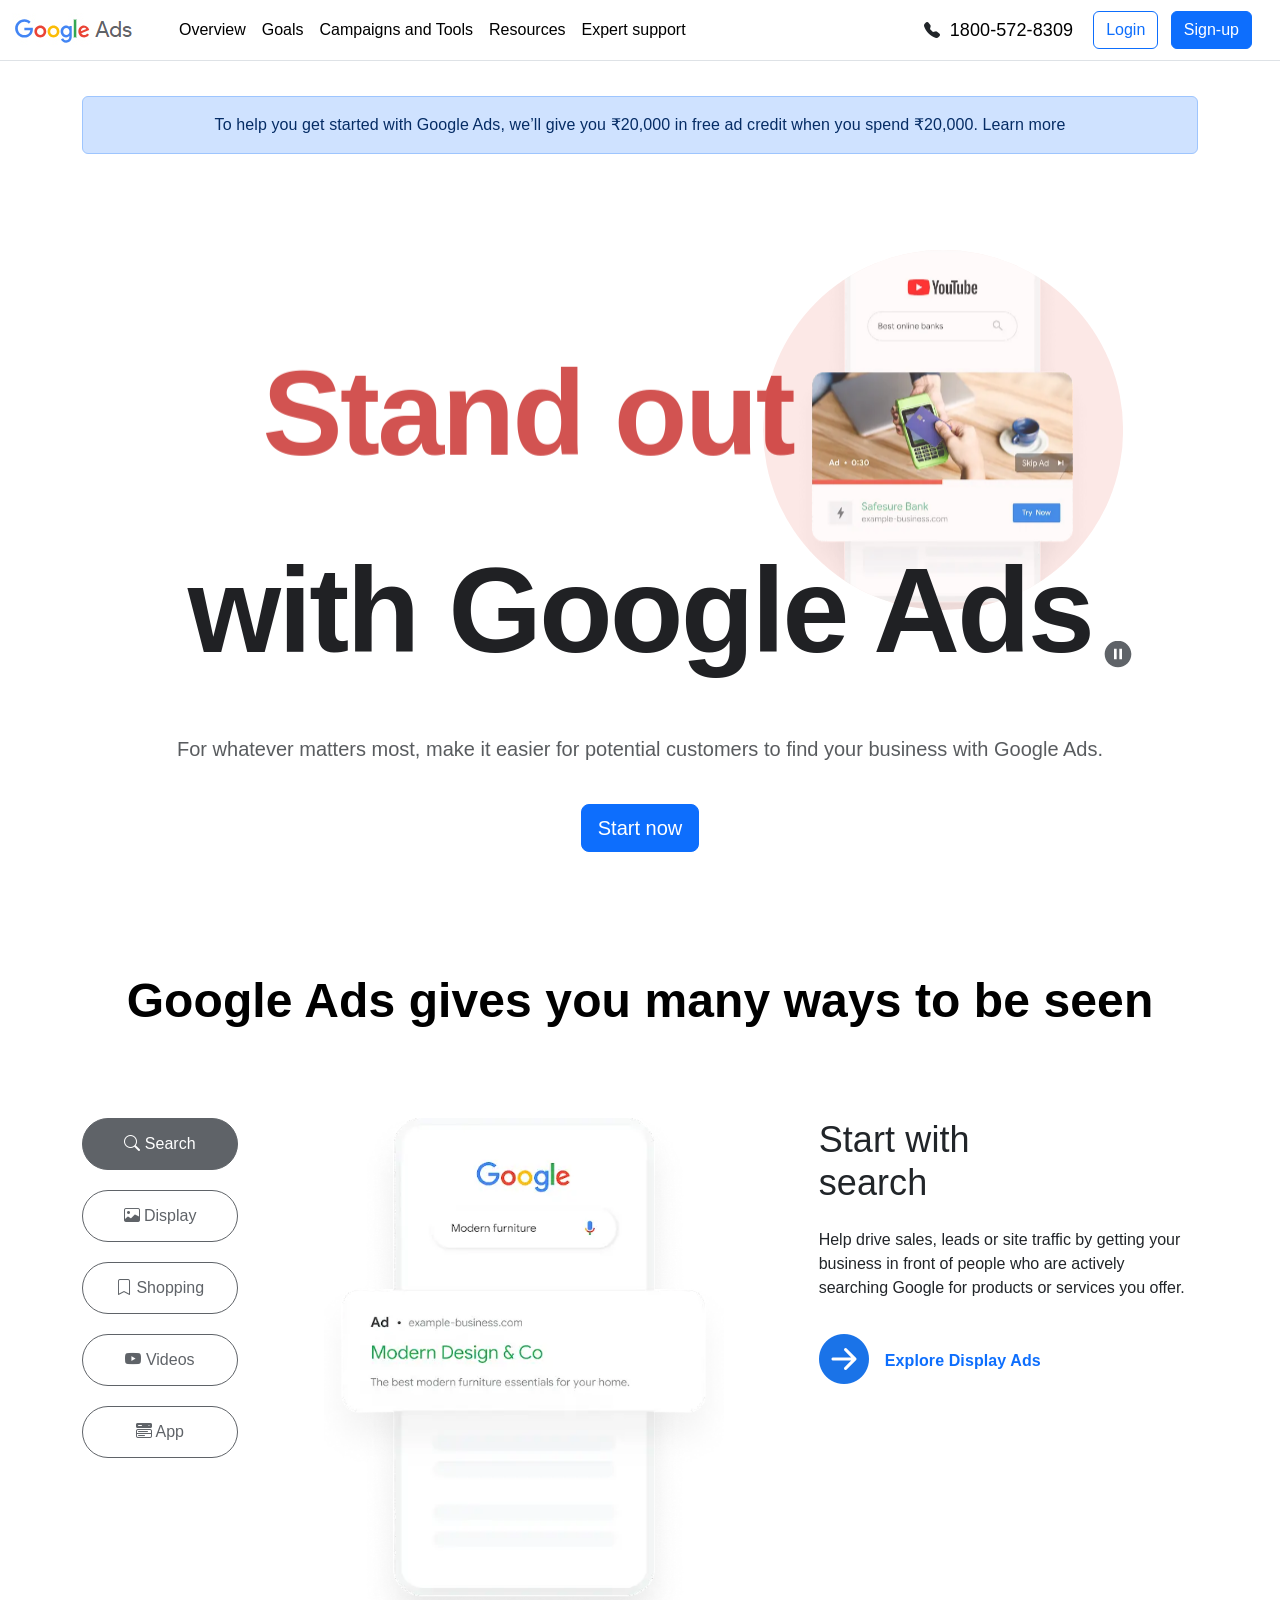
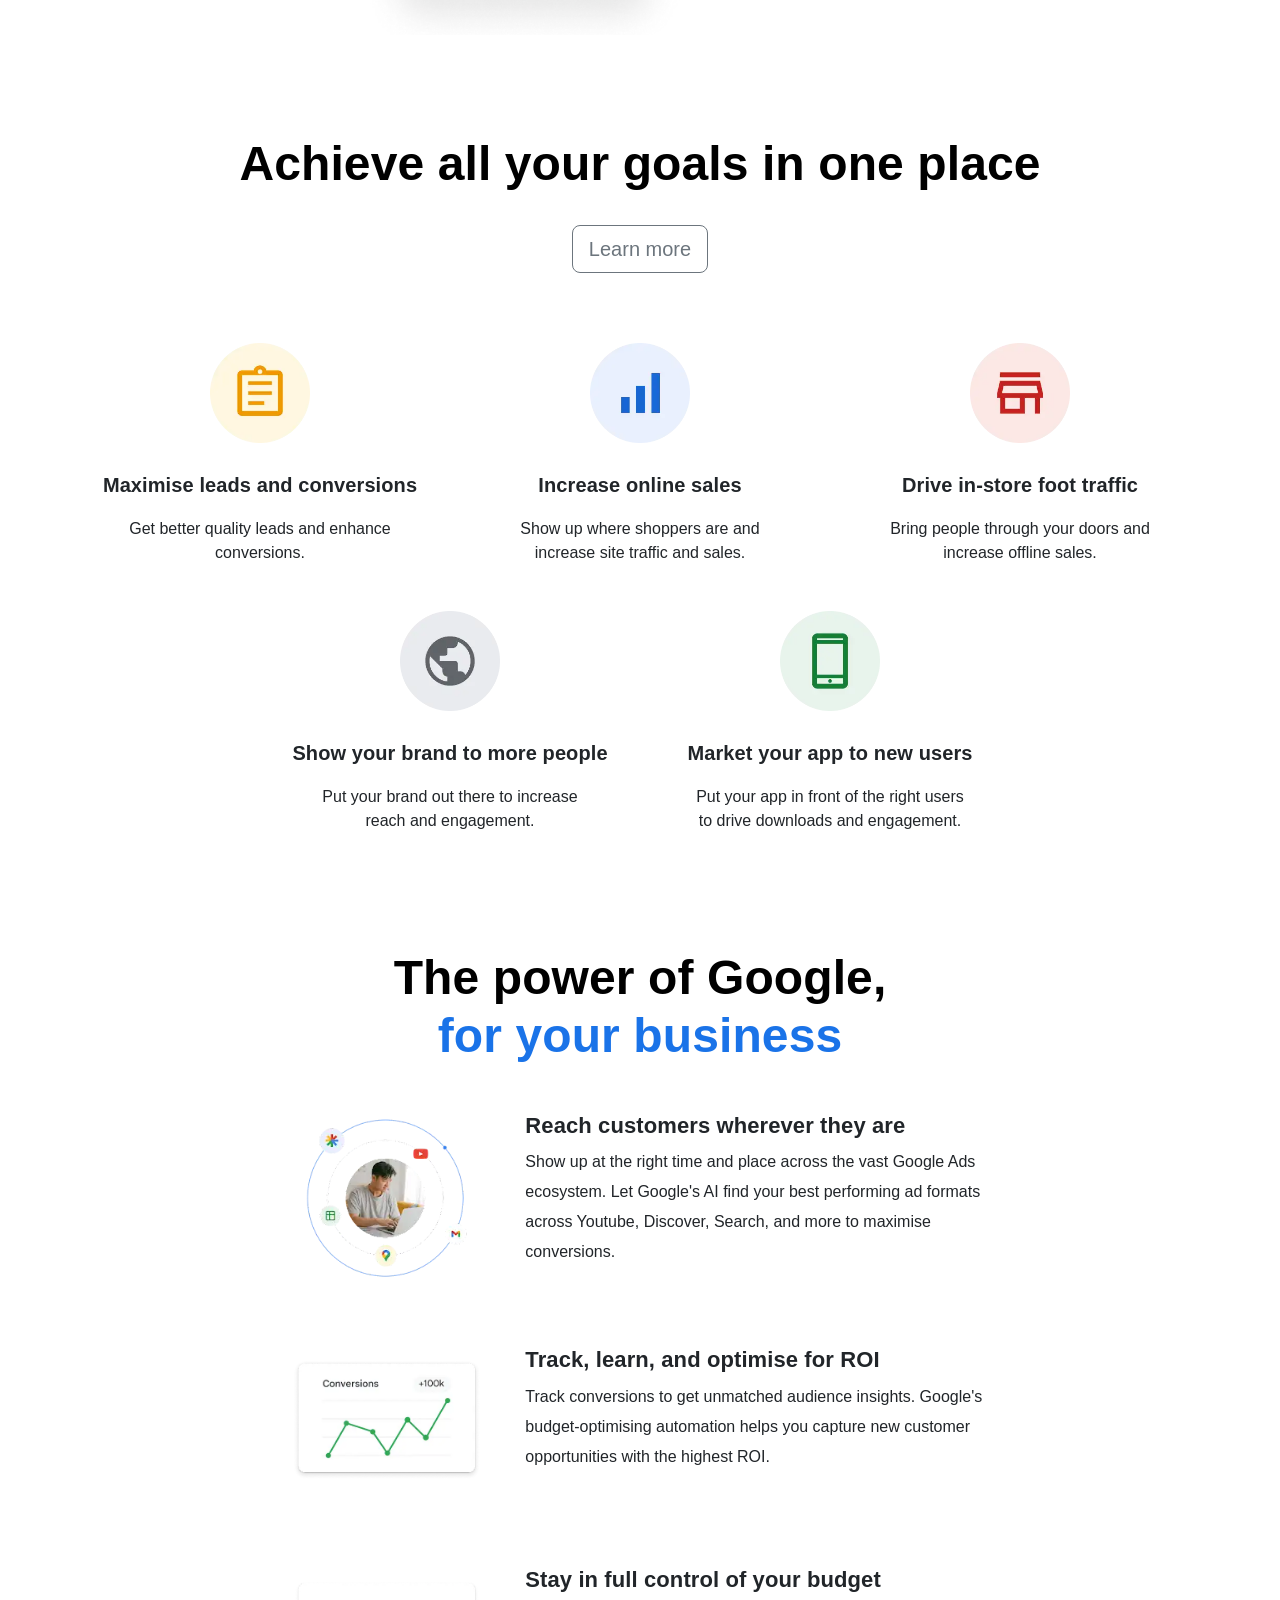
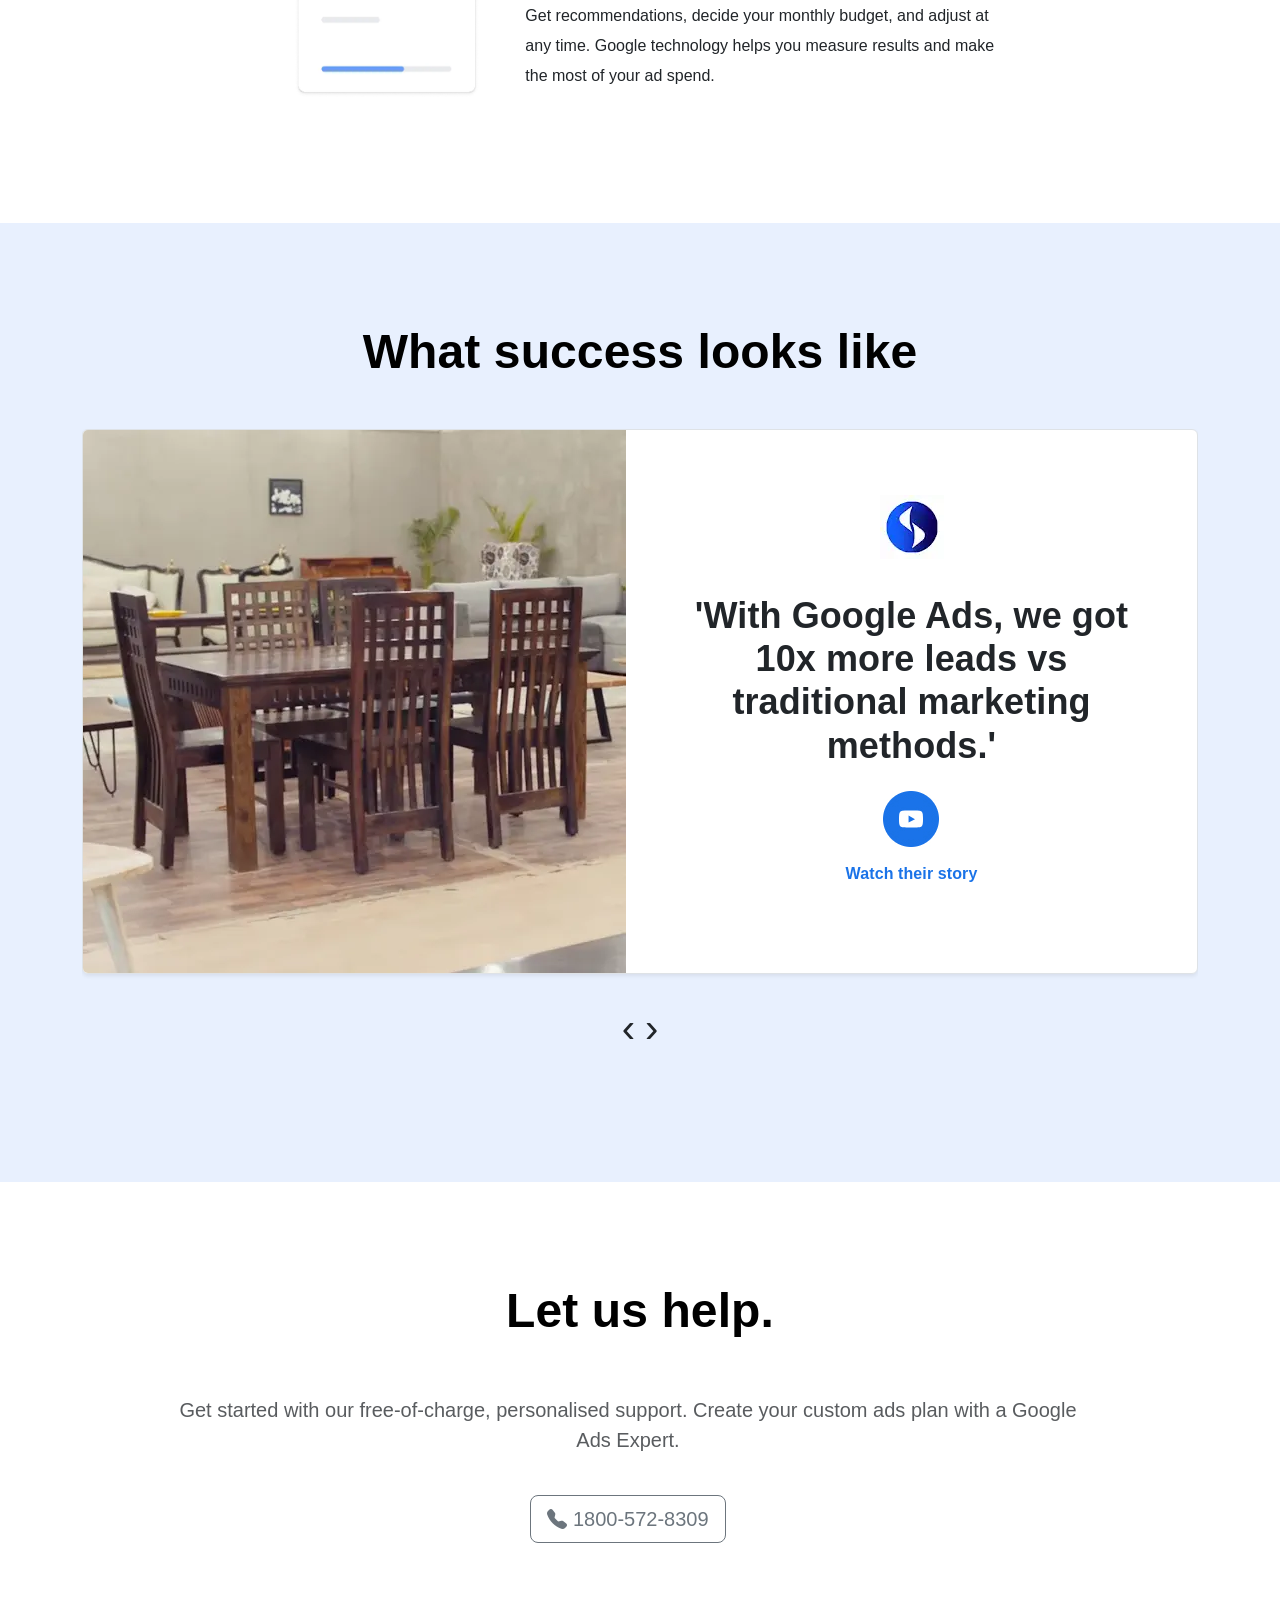
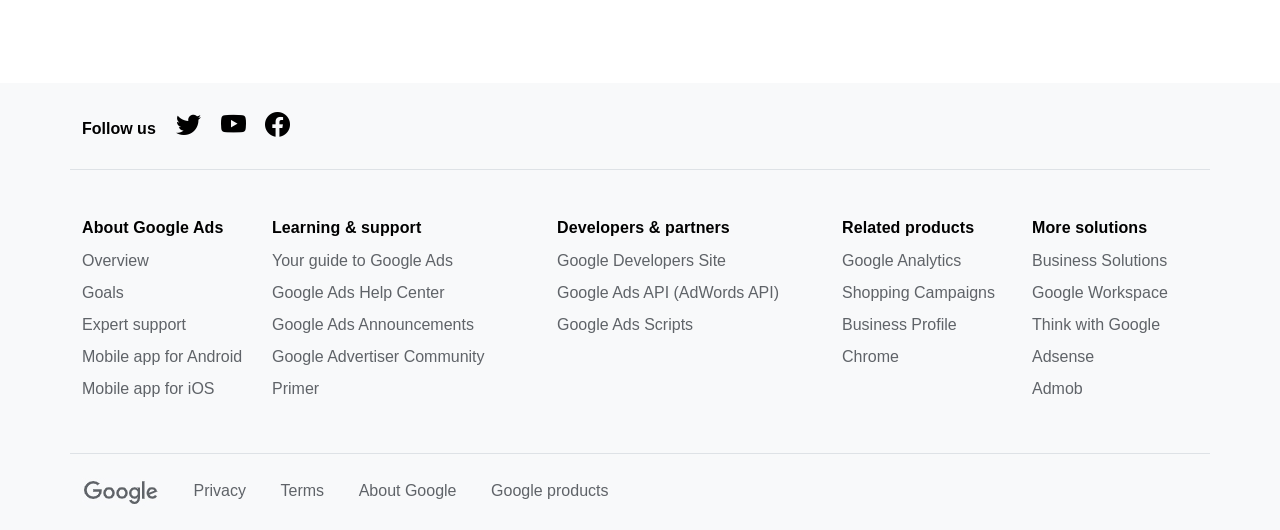
<file: index.html>
<!DOCTYPE html>
<html lang="en">

<head>
  <meta http-equiv="Content-Type" content="text/html; charset=UTF-8">
  <meta content="initial-scale=1, minimum-scale=1, width=device-width" name="viewport">
  <meta http-equiv="X-UA-Compatible" content="IE=edge">
  <title>Google Ads</title>
  <link href="Google-Ads/glue.min.css" rel="stylesheet" nonce="">
  <link href="Google-Ads/gads_index.min.css" rel="stylesheet" nonce="">

  <link href="https://cdn.jsdelivr.net/npm/bootstrap@5.3.1/dist/css/bootstrap.min.css" rel="stylesheet"
    integrity="sha384-4bw+/aepP/YC94hEpVNVgiZdgIC5+VKNBQNGCHeKRQN+PtmoHDEXuppvnDJzQIu9" crossorigin="anonymous">
  <link rel="stylesheet" href="https://cdn.jsdelivr.net/npm/bootstrap-icons@1.10.5/font/bootstrap-icons.css">
  <link rel="stylesheet" type="text/css" href="css/owl.carousel.min.css">
  <link rel="stylesheet" href="css/style.css">
</head>

<body class="glue-body pt-5" gtmid="GTM-T6MBR7C">

  <main id="main-page-content">

    <nav class="navbar navbar-expand-md navbar-dark fixed-top bg-white border-bottom">
      <div class="container-fluid">
        <a class="navbar-brand" href="#"><img src="images/logo.jpg"></a>
        <button class="navbar-toggler" type="button" data-bs-toggle="collapse" data-bs-target="#navbarCollapse"
          aria-controls="navbarCollapse" aria-expanded="false" aria-label="Toggle navigation">
          <span class="navbar-toggler-icon"></span>
        </button>
        <div class="collapse navbar-collapse" id="navbarCollapse">
          <ul class="navbar-nav me-auto mb-2 mb-md-0">
            <li class="nav-item">
              <a class="nav-link" aria-current="page" href="#">Overview</a>
            </li>
            <li class="nav-item">
              <a class="nav-link" href="#">Goals</a>
            </li>
            <li class="nav-item">
              <a class="nav-link disabled" aria-disabled="true">Campaigns and Tools</a>
            </li>
            <li class="nav-item">
              <a class="nav-link disabled" aria-disabled="true">Resources</a>
            </li>
            <li class="nav-item">
              <a class="nav-link disabled" aria-disabled="true">Expert support</a>
            </li>
          </ul>
          <div class="phone-no"><i class="bi bi-telephone-fill"></i><a href="tel:1800-572-8309">1800-572-8309</a></div>
          <div class="col-12 col-lg-auto mb-3 mb-lg-0 me-lg-3">
            <button type="button" class="btn btn-outline-primary me-2">Login</button>
            <button type="button" class="btn btn-primary">Sign-up</button>
          </div>
        </div>
      </div>
    </nav>



    <div class="container">
      <div class="alert alert-primary mt-5 text-center" role="alert">
        To help you get started with Google Ads, we’ll give you ₹20,000 in free ad credit when you spend ₹20,000. Learn
        more
      </div>
    </div>

    <gads-animated-hero element-name="gads-animated-hero">
      <section class="gads-animated-hero glue-spacer-6-bottom glue-spacer-6-top">
        <div class="animated-hero-items">
          <div class="cycling-headlines-wrapper glue-text-center" aria-hidden="true">
            <h2 class="glue-headline cycling-headline hero-headline color-blue reduced-motion">
              <span class="glue-font-weight-bold">Drive sales</span>
            </h2>
            <h2 class="glue-headline cycling-headline hero-headline color-red">
              <span class="glue-font-weight-bold">Stand out</span>
            </h2>
            <h2 class="glue-headline cycling-headline hero-headline color-yellow">
              <span class="glue-font-weight-bold">Be found</span>
            </h2>
            <h2 class="glue-headline cycling-headline hero-headline color-green">
              <span class="glue-font-weight-bold">Show up</span>
            </h2>
          </div>
          <div class="static-text">
            <div class="static-headline-wrapper">
              <p class="glue-headline glue-text-center">
                <span class="hero-headline glue-font-weight-bold">with Google Ads</span>
              </p>
              <div class="animation-control-btn-wrapper">
                <button class="play hidden" aria-label="Play animation">
                  <svg role="presentation" width="28" height="28" viewBox="0 0 28 28">
                    <path fill="#5f6368"
                      d="M.666 14C.666 6.64 6.639.667 13.999.667S27.333 6.64 27.333 14s-5.974 13.333-13.334 13.333C6.64 27.333.666 21.36.666 14Zm18.667 0-8-6v12l8-6Z">
                    </path>
                  </svg>
                </button>
                <div class="tooltip">
                  <p class="tooltip-content">Play animation</p>
                </div>
                <button class="pause" aria-label="Pause animation">
                  <svg role="presentation" width="28" height="28" viewBox="0 0 28 28">
                    <path fill="#5f6368" fill-rule="evenodd" clip-rule="evenodd"
                      d="M14 .667C6.64.667.665 6.64.665 14s5.973 13.333 13.333 13.333S27.333 21.36 27.333 14 21.359.667 13.999.667Zm-1.334 18.666H9.999V8.667h2.667v10.666Zm2.667 0h2.666V8.667h-2.666v10.666Z">
                    </path>
                  </svg>
                </button>
                <div class="tooltip">
                  <p class="tooltip-content">Pause animation</p>
                </div>
              </div>
            </div>
          </div>
          <div class="spacer">
            <div class="cycling-images-wrapper" color="bg-color-blue">
              <div class="cycling-image cycling-image-0 color-blue">
                <gads-image widths="lg:230,sm:190" round-corners="" lazy="">
                  <picture class="">
                    <img src="Google-Ads/footware.png"
                      alt="A rotating animation flips through ad types. Example of Shopping ad type displayed here."
                      class="round-corners" width="250" loading="lazy">
                  </picture>
                </gads-image>
              </div>
              <div class="cycling-image cycling-image-1 color-red">
                <gads-image widths="lg:290,sm:270" round-corners="" lazy="">
                  <picture class="">
                    <img src="Google-Ads/video.png"
                      alt="A rotating animation flips through ad types. Example of YouTube ad type displayed here."
                      class="round-corners" width="300" loading="lazy">
                  </picture>
                </gads-image>
              </div>
              <div class="cycling-image cycling-image-2 color-yellow">
                <gads-image widths="lg:290,sm:270" round-corners="" lazy="">
                  <picture class="">
                    <img src="Google-Ads/search.png"
                      alt="A rotating animation flips through ad types. Example of Search ad type displayed here."
                      class="round-corners" width="300" loading="lazy">
                  </picture>
                </gads-image>
              </div>
              <div class="cycling-image cycling-image-3 color-green">
                <gads-image widths="lg:290,sm:270" round-corners="" lazy="">
                  <picture class="">
                    <img src="Google-Ads/display.png"
                      alt="A rotating animation flips through ad types. Example of Display ad type displayed here."
                      class="round-corners" width="300" loading="lazy">
                  </picture>
                </gads-image>
              </div>
            </div>
          </div>
        </div>
        <div class="container">
          <div class="row">
            <div class="col-lg-12 col-md-12 mx-auto text-center mt-5">
              <p class="lead text-body-secondary">For whatever matters most, make it easier for potential customers to
                find your business with Google Ads.</p>
              <p class="py-4">
                <a href="#" class="btn btn-primary btn-lg mx-2">Start now</a>
              </p>
            </div>
          </div>
        </div>
      </section>
      <section class="google-ads-gives">
        <div class="container">
          <div class="row">
            <h2 class="section-title text-center">Google Ads gives you many ways to be seen</h2>

            <div class="d-flex align-items-start tab-style">
              <div class="nav flex-column nav-pills me-3" id="v-pills-tab" role="tablist" aria-orientation="vertical">
                <button class="nav-link active" id="v-pills-home-tab" data-bs-toggle="pill"
                  data-bs-target="#v-pills-home" type="button" role="tab" aria-controls="v-pills-home"
                  aria-selected="true"><i class="bi bi-search"></i> Search</button>
                <button class="nav-link" id="v-pills-profile-tab" data-bs-toggle="pill"
                  data-bs-target="#v-pills-profile" type="button" role="tab" aria-controls="v-pills-profile"
                  aria-selected="false"><i class="bi bi-image"></i> Display</button>
                <button class="nav-link" id="v-pills-messages-tab" data-bs-toggle="pill"
                  data-bs-target="#v-pills-messages" type="button" role="tab" aria-controls="v-pills-messages"
                  aria-selected="false"><i class="bi bi-bookmark"></i> Shopping</button>
                <button class="nav-link" id="v-pills-settings-tab" data-bs-toggle="pill"
                  data-bs-target="#v-pills-settings" type="button" role="tab" aria-controls="v-pills-settings"
                  aria-selected="false"><i class="bi bi-youtube"></i> Videos</button>
                <button class="nav-link" id="v-pills-app-tab" data-bs-toggle="pill" data-bs-target="#v-pills-app"
                  type="button" role="tab" aria-controls="v-pills-app" aria-selected="false"><i
                    class="bi bi-menu-button-wide-fill"></i> App</button>
              </div>
              <div class="tab-content" id="v-pills-tabContent">
                <div class="tab-pane fade show active" id="v-pills-home" role="tabpanel"
                  aria-labelledby="v-pills-home-tab" tabindex="0">
                  <div class="row">
                    <div class="col-lg-7 col-md-12">
                      <div class="text-center tab-image"><img src="Google-Ads/google.png" class="img-fluid"></div>
                    </div>
                    <div class="col-lg-5 col-md-12">
                      <div class="text-left title-and-text">
                        <h3 class="mb-4">Start with<br> search</h3>
                        <p class="text-column-copy mb-4">
                          Help drive sales, leads or site traffic by getting your
                          business in front of people who are actively searching Google
                          for products or services you offer.
                        </p>
                        <div class="d-flex align-items-center">
                          <i class="bi bi-arrow-right-circle-fill me-3"></i>
                          <a href="#">Explore Display Ads</a>
                        </div>
                      </div>
                    </div>
                  </div>
                </div>
                <div class="tab-pane fade" id="v-pills-profile" role="tabpanel" aria-labelledby="v-pills-profile-tab"
                  tabindex="0">
                  <div class="row">
                    <div class="col-lg-7 col-md-12">
                      <div class="text-center tab-image"><img src="Google-Ads/engage.png" class="img-fluid"></div>
                    </div>
                    <div class="col-lg-5 col-md-12">
                      <div class="text-left title-and-text">
                        <h3 class="mb-4">Engage the eye</h3>
                        <p class="text-column-copy mb-4">
                          Build awareness and consideration with memorable, visually engaging ads that reach your
                          audience when they're online, checking Gmail or using mobile apps.
                        </p>
                        <div class="d-flex align-items-center">
                          <i class="bi bi-arrow-right-circle-fill me-3"></i>
                          <a href="#">Explore Display Ads</a>
                        </div>
                      </div>
                    </div>
                  </div>
                </div>
                <div class="tab-pane fade" id="v-pills-messages" role="tabpanel" aria-labelledby="v-pills-messages-tab"
                  tabindex="0">
                  <div class="row">
                    <div class="col-lg-7 col-md-12">
                      <div class="text-center tab-image"><img src="Google-Ads/shoping.png" class="img-fluid"></div>
                    </div>
                    <div class="col-lg-5 col-md-12">
                      <div class="text-left title-and-text">
                        <h3 class="mb-4">Offer up your<br> inventory</h3>
                        <p class="text-column-copy mb-4">
                          Show up when people are shopping with visually engaging product listings and let them know
                          what you have in stock to drive more sales.
                        </p>
                        <div class="d-flex align-items-center">
                          <i class="bi bi-arrow-right-circle-fill me-3"></i>
                          <a href="#">Explore Display Ads</a>
                        </div>
                      </div>
                    </div>
                  </div>
                </div>
                <div class="tab-pane fade" id="v-pills-settings" role="tabpanel" aria-labelledby="v-pills-settings-tab"
                  tabindex="0">
                  <div class="row">
                    <div class="col-lg-7 col-md-12">
                      <div class="text-center tab-image"><img src="Google-Ads/video.png" class="img-fluid"></div>
                    </div>
                    <div class="col-lg-5 col-md-12">
                      <div class="text-left title-and-text">
                        <h3 class="mb-4">Bring your brand<br> to life with video</h3>
                        <p class="text-column-copy mb-4">
                          Boost awareness of your brand, follow up with former ad viewers and reach potential customers
                          while they’re watching or searching for videos on YouTube.
                        </p>
                        <div class="d-flex align-items-center">
                          <i class="bi bi-arrow-right-circle-fill me-3"></i>
                          <a href="#">Explore Display Ads</a>
                        </div>
                      </div>
                    </div>
                  </div>
                </div>
                <div class="tab-pane fade" id="v-pills-app" role="tabpanel" aria-labelledby="v-pills-app-tab"
                  tabindex="0">
                  <div class="row">
                    <div class="col-lg-7 col-md-12">
                      <div class="text-center tab-image"><img src="Google-Ads/mobileapp.png" class="img-fluid"></div>
                    </div>
                    <div class="col-lg-5 col-md-12">
                      <div class="text-left title-and-text">
                        <h3 class="mb-4">Promote your<br> app</h3>
                        <p class="text-column-copy mb-4">
                          Reach people who are interested in apps like yours to drive installations, or choose to
                          re-engage current users to drive more in-app actions.
                        </p>
                        <div class="d-flex align-items-center">
                          <i class="bi bi-arrow-right-circle-fill me-3"></i>
                          <a href="#">Explore Display Ads</a>
                        </div>
                      </div>
                    </div>
                  </div>
                </div>
              </div>
            </div>
          </div>
        </div>
      </section>

      <div class="achieve-goals-section space-top-bottom-100">
        <div class="container">
          <div class="row">
            <h2 class="section-title text-center">Achieve all your goals in one place</h2>
            <p class="py-4 text-center">
              <a href="#" class="btn btn-outline-secondary btn-lg mx-2">Learn more</a>
            </p>
          </div>
          <div class="row justify-content-center">
            <div class="col-md-4">
              <div class="icon-box-content text-center">
                <i><img src="Google-Ads/max.png"></i>
                <h6>Maximise leads and conversions</h6>
                <p>Get better quality leads and enhance<br> conversions.</p>
              </div>
            </div>
            <div class="col-md-4">
              <div class="icon-box-content text-center">
                <i><img src="Google-Ads/inc.png"></i>
                <h6>Increase online sales</h6>
                <p>Show up where shoppers are and<br> increase site traffic and sales.</p>
              </div>
            </div>
            <div class="col-md-4">
              <div class="icon-box-content text-center">
                <i><img src="Google-Ads/foottrafic.png"></i>
                <h6>Drive in-store foot traffic</h6>
                <p>Bring people through your doors and<br> increase offline sales.</p>
              </div>
            </div>
            <div class="col-md-4">
              <div class="icon-box-content text-center">
                <i><img src="Google-Ads/brandto.png"></i>
                <h6>Show your brand to more people</h6>
                <p>Put your brand out there to increase<br> reach and engagement.</p>
              </div>
            </div>
            <div class="col-md-4">
              <div class="icon-box-content text-center">
                <i><img src="Google-Ads/app.png"></i>
                <h6>Market your app to new users</h6>
                <p>Put your app in front of the right users<br> to drive downloads and engagement.</p>
              </div>
            </div>
          </div>
        </div>
      </div>
      <div class="power-of-google padding-bottom100">
        <div class="container">
          <h2 class="section-title text-center mb-5">The power of Google,<br><span>for your business</span></h2>
          <div class="row">
            <div class="col-md-2"></div>
            <div class="col-md-8">
              <div class="row justify-content-center align-items-center powerof-text">
                <div class="col-md-4"><img src="Google-Ads/reach-customers.png" class="img-fluid"></div>
                <div class="col-md-8">
                  <h3>Reach customers wherever they are</h3>
                  <p>Show up at the right time and place across the vast Google Ads ecosystem. Let Google's AI find your
                    best performing ad formats across Youtube, Discover, Search, and more to maximise conversions.</p>
                </div>
              </div>
            </div>
            <div class="col-md-2"></div>
          </div>
          <div class="row mt-5">
            <div class="col-md-2"></div>
            <div class="col-md-8">
              <div class="row justify-content-center align-items-center powerof-text">
                <div class="col-md-4"><img src="Google-Ads/track.png" class="img-fluid"></div>
                <div class="col-md-8">
                  <h3>Track, learn, and optimise for ROI</h3>
                  <p>Track conversions to get unmatched audience insights. Google's budget-optimising automation helps
                    you capture new customer opportunities with the highest ROI.</p>
                </div>
              </div>
            </div>
            <div class="col-md-2"></div>
          </div>
          <div class="row mt-5">
            <div class="col-md-2"></div>
            <div class="col-md-8">
              <div class="row justify-content-center align-items-center powerof-text">
                <div class="col-md-4"><img src="Google-Ads/stayin.png" class="img-fluid"></div>
                <div class="col-md-8">
                  <h3>Stay in full control of your budget</h3>
                  <p>Get recommendations, decide your monthly budget, and adjust at any time. Google technology helps
                    you measure results and make the most of your ad spend.</p>
                </div>
              </div>
            </div>
            <div class="col-md-2"></div>
          </div>
        </div>
      </div>
      <div class="success-looks-like space-top-bottom-100">
        <h2 class="section-title text-center mb-5">What success looks like</h2>
        <div class="container">
          <div class="row">
            <div class="col-md-12">
              <div class="owl-one owl-carousel owl-theme">
                <div class="item">
                  <div class="row g-0 border rounded overflow-hidden flex-md-row mb-4 shadow-sm h-md-250 position-relative align-items-center justify-content-center bg-white">
                    <div class="col-auto d-none d-lg-block">
                      <div class=""><img src="Google-Ads/chairs.png"></div>
                    </div>
                    <div class="col p-4 d-flex flex-column position-static">
                      <div class="text-center blulogo"><img src="Google-Ads/blu.png"></div>              
                      <h3 class="text-center with-google-ads">
                          'With Google Ads, we got<br> 10x more leads
                          vs<br> traditional marketing<br> methods.'
                      </h3>
                      <a class="video-buttons text-center mt-3 mb-3">
                        <img src="Google-Ads/video.jpg">
                        <h6 class="mt-3">Watch their story</h6>
                      </a>
                    </div>
                  </div>
                </div>
                <div class="item">
                  <div class="row g-0 border rounded overflow-hidden flex-md-row mb-4 shadow-sm h-md-250 position-relative align-items-center justify-content-center bg-white">
                    <div class="col-auto d-none d-lg-block">
                      <div class=""><img src="Google-Ads/chairs.png"></div>
                    </div>
                    <div class="col p-4 d-flex flex-column position-static">
                      <div class="text-center blulogo"><img src="Google-Ads/blu.png"></div>              
                      <h3 class="text-center with-google-ads">
                          'With Google Ads, we got<br> 10x more leads
                          vs<br> traditional marketing<br> methods.'
                      </h3>
                      <a class="video-buttons text-center mt-3 mb-3">
                        <img src="Google-Ads/video.jpg">
                        <h6 class="mt-3">Watch their story</h6>
                      </a>
                    </div>
                  </div>
                </div>
                <div class="item">
                  <div class="row g-0 border rounded overflow-hidden flex-md-row mb-4 shadow-sm h-md-250 position-relative align-items-center justify-content-center bg-white">
                    <div class="col-auto d-none d-lg-block">
                      <div class=""><img src="Google-Ads/chairs.png"></div>
                    </div>
                    <div class="col p-4 d-flex flex-column position-static">
                      <div class="text-center blulogo"><img src="Google-Ads/blu.png"></div>              
                      <h3 class="text-center with-google-ads">
                          'With Google Ads, we got<br> 10x more leads
                          vs<br> traditional marketing<br> methods.'
                      </h3>
                      <a class="video-buttons text-center mt-3 mb-3">
                        <img src="Google-Ads/video.jpg">
                        <h6 class="mt-3">Watch their story</h6>
                      </a>
                    </div>
                  </div>
                </div>
                <div class="item">
                  <div class="row g-0 border rounded overflow-hidden flex-md-row mb-4 shadow-sm h-md-250 position-relative align-items-center justify-content-center bg-white">
                    <div class="col-auto d-none d-lg-block">
                      <div class=""><img src="Google-Ads/chairs.png"></div>
                    </div>
                    <div class="col p-4 d-flex flex-column position-static">
                      <div class="text-center blulogo"><img src="Google-Ads/blu.png"></div>              
                      <h3 class="text-center with-google-ads">
                          'With Google Ads, we got<br> 10x more leads
                          vs<br> traditional marketing<br> methods.'
                      </h3>
                      <a class="video-buttons text-center mt-3 mb-3">
                        <img src="Google-Ads/video.jpg">
                        <h6 class="mt-3">Watch their story</h6>
                      </a>
                    </div>
                  </div>
                </div>
              </div>
            </div>
          </div>
        </div>
      </div>

      <div class="let-us-help space-top-bottom-100">
        <div class="container">
          <div class="row">
            <h2 class="section-title text-center">Let us help.</h2>
            <div class="row">
              <div class="col-lg-12 col-md-12 mx-auto text-center mt-5">
                <p class="lead text-body-secondary">Get started with our free-of-charge, personalised support. Create your custom ads plan with a Google<br> Ads Expert.</p>
                <p class="py-4">
                  <a href="tel:1800-572-8309" class="btn btn-outline-secondary btn-lg mx-2">
                    <i class="bi bi-telephone-fill"></i> 1800-572-8309
                  </a>
                </p>
              </div>
            </div>
          </div>
        </div>
      </div>

      <footer class="footer-wrapper pt-4">
        <div class="container">
          <div class="row pb-4 border-bottom">
            <div class="social-icon-links">
              <ul>
                <li class="follow-us me-3">Follow us </li>
                <li><a href="#"><i class="bi bi-twitter"></i></a></li>
                <li><a href="#"><i class="bi bi-youtube"></i></a></li>
                <li><a href="#"><i class="bi bi-facebook"></i></a></li>
              </ul>
            </div>
          </div>
          <div class="row py-5">
            <div class="col-lg-2 col-md-6">
              <div class="footer-links">
                <h6>About Google Ads</h6>
                <ul>
                  <li><a href="#">Overview</a></li>
                  <li><a href="#">Goals</a></li>
                  <li><a href="#">Expert support</a></li>
                  <li><a href="#">Mobile app for Android</a></li>
                  <li><a href="#">Mobile app for iOS</a></li>
                </ul>
              </div>
            </div>
            <div class="col-lg-3 col-md-6">
              <div class="footer-links">
                <h6>Learning & support</h6>
                <ul>
                  <li><a href="#">Your guide to Google Ads</a></li>
                  <li><a href="#">Google Ads Help Center</a></li>
                  <li><a href="#">Google Ads Announcements</a></li>
                  <li><a href="#">Google Advertiser Community</a></li>
                  <li><a href="#">Primer</a></li>
                </ul>
              </div>
            </div>
            <div class="col-lg-3 col-md-6">
              <div class="footer-links">
                <h6>Developers & partners</h6>
                <ul>
                  <li><a href="#">Google Developers Site</a></li>
                  <li><a href="#">Google Ads API (AdWords API)</a></li>
                  <li><a href="#">Google Ads Scripts</a></li>
                </ul>
              </div>
            </div>
            <div class="col-lg-2 col-md-6">
              <div class="footer-links">
                <h6>Related products</h6>
                <ul>
                  <li><a href="#">Google Analytics</a></li>
                  <li><a href="#">Shopping Campaigns</a></li>
                  <li><a href="#">Business Profile</a></li>
                  <li><a href="#">Chrome</a></li>
                </ul>
              </div>
            </div>
            <div class="col-lg-2 col-md-6">
              <div class="footer-links">
                <h6>More solutions</h6>
                <ul>
                  <li><a href="#">Business Solutions</a></li>
                  <li><a href="#">Google Workspace</a></li>
                  <li><a href="#">Think with Google</a></li>
                  <li><a href="#">Adsense</a></li>
                  <li><a href="#">Admob</a></li>
                </ul>
              </div>
            </div>
          </div>
          <div class="row border-top">
            <div class="footer-bottom pt-4 pb-4">
              <ul>
                <li><a href="#"><img src="Google-Ads/googleimg.jpg"></a></li>
                <li><a href="#">Privacy</a></li>
                <li><a href="#">Terms</a></li>
                <li><a href="#">About Google</a></li>
                <li><a href="#">Google products</a></li>
              </ul>
            </div>
          </div>
        </div>
      </footer>
  </main>

  <script src="https://cdn.jsdelivr.net/npm/bootstrap@5.2.3/dist/js/bootstrap.min.js"
    integrity="sha384-cuYeSxntonz0PPNlHhBs68uyIAVpIIOZZ5JqeqvYYIcEL727kskC66kF92t6Xl2V"
    crossorigin="anonymous"></script>
  <script src="https://ajax.googleapis.com/ajax/libs/jquery/3.5.1/jquery.min.js"></script>

  <script defer="" src="Google-Ads/gads_index.min.js.download" nonce=""></script>

  <script src="js/owl.carousel.min.js" type="text/javascript"></script>
        <script>
            $(document).ready(function(){
                $('.owl-one').owlCarousel({
                    items:1,
                    loop:true,
                    margin:10,
                    nav:true,
                    autoplay:true,
                    autoplayTimeout:2000,
                    autoplayHoverPause:true
                });
                $('.owl-two').owlCarousel({
                    items:1,
                    loop:true,
                    margin:10,
                    nav:true,
                    autoplay:true,
                    autoplayTimeout:2000,
                    autoplayHoverPause:true
                });
                $('.play').on('click',function(){
                    owl.trigger('play.owl.autoplay',[1000])
                })
                $('.stop').on('click',function(){
                    owl.trigger('stop.owl.autoplay')
                })
            
              });
        </script>
</body>

</html>
</file>
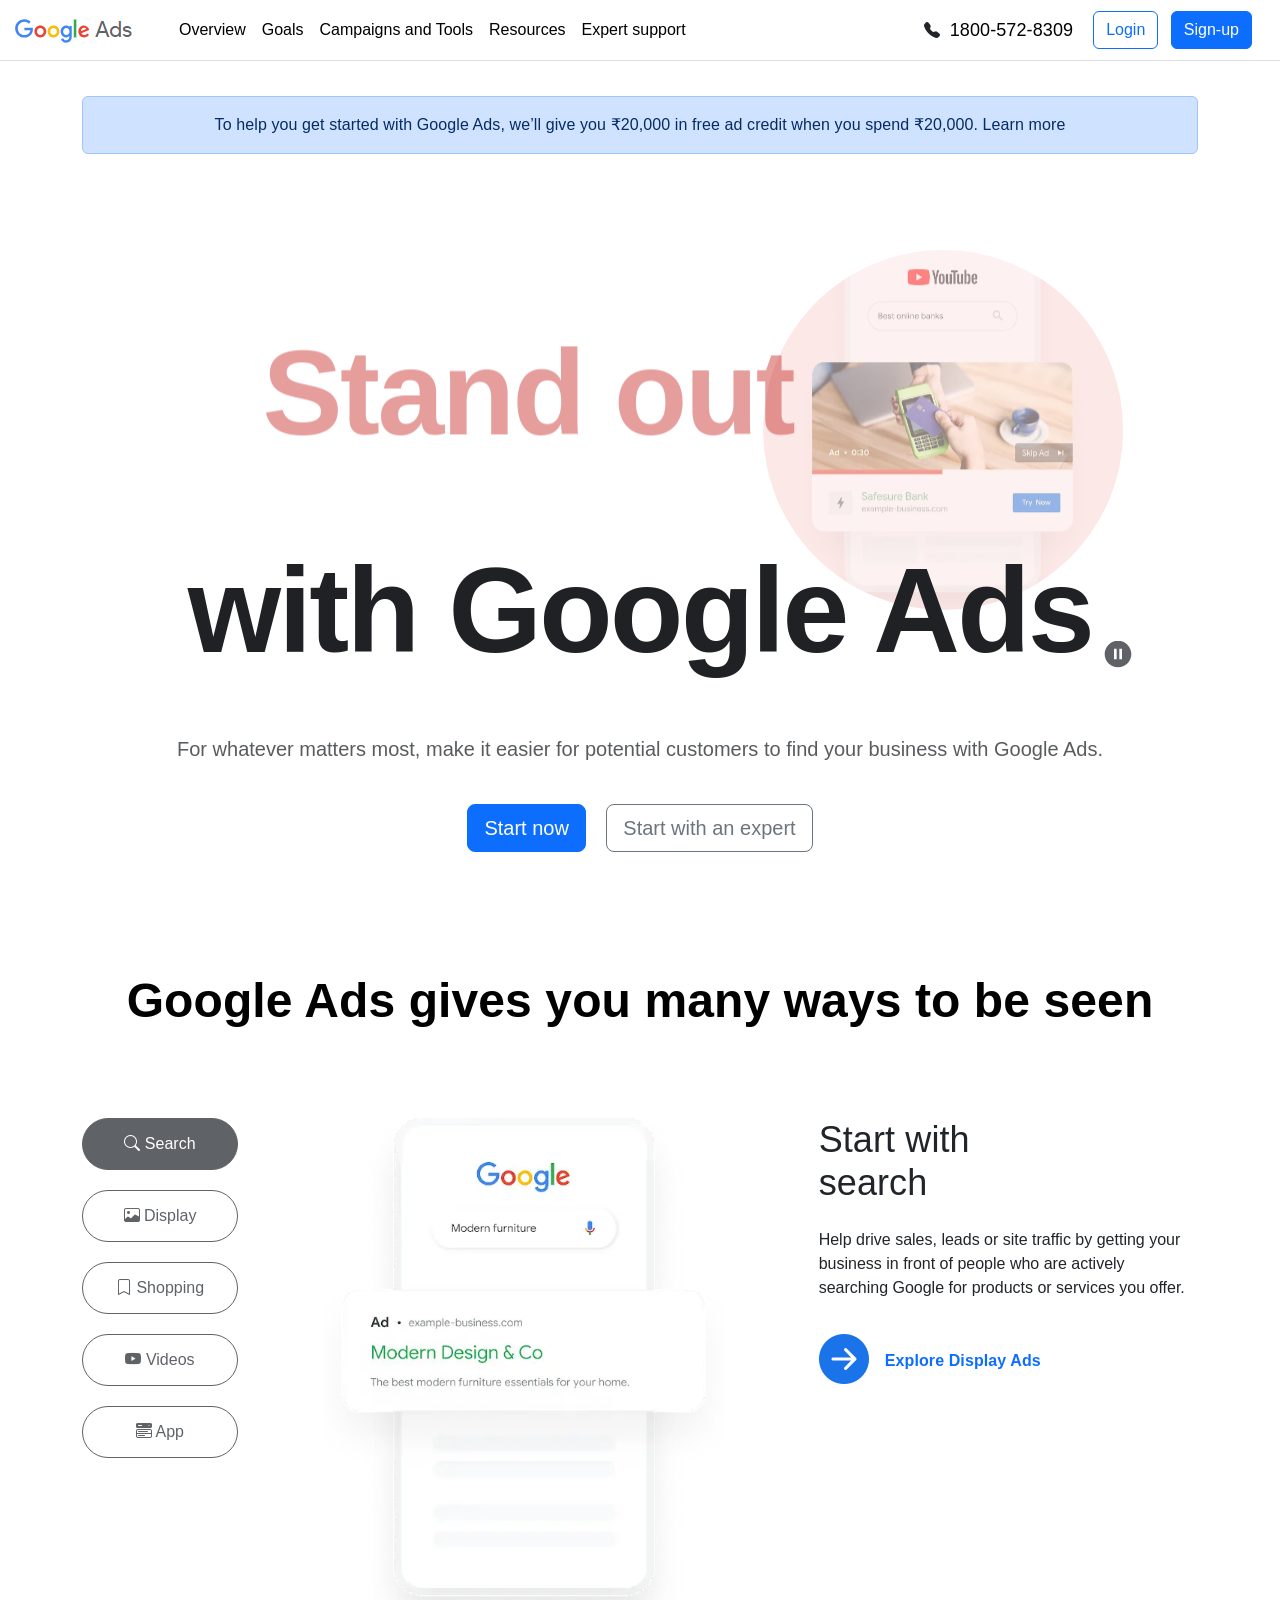
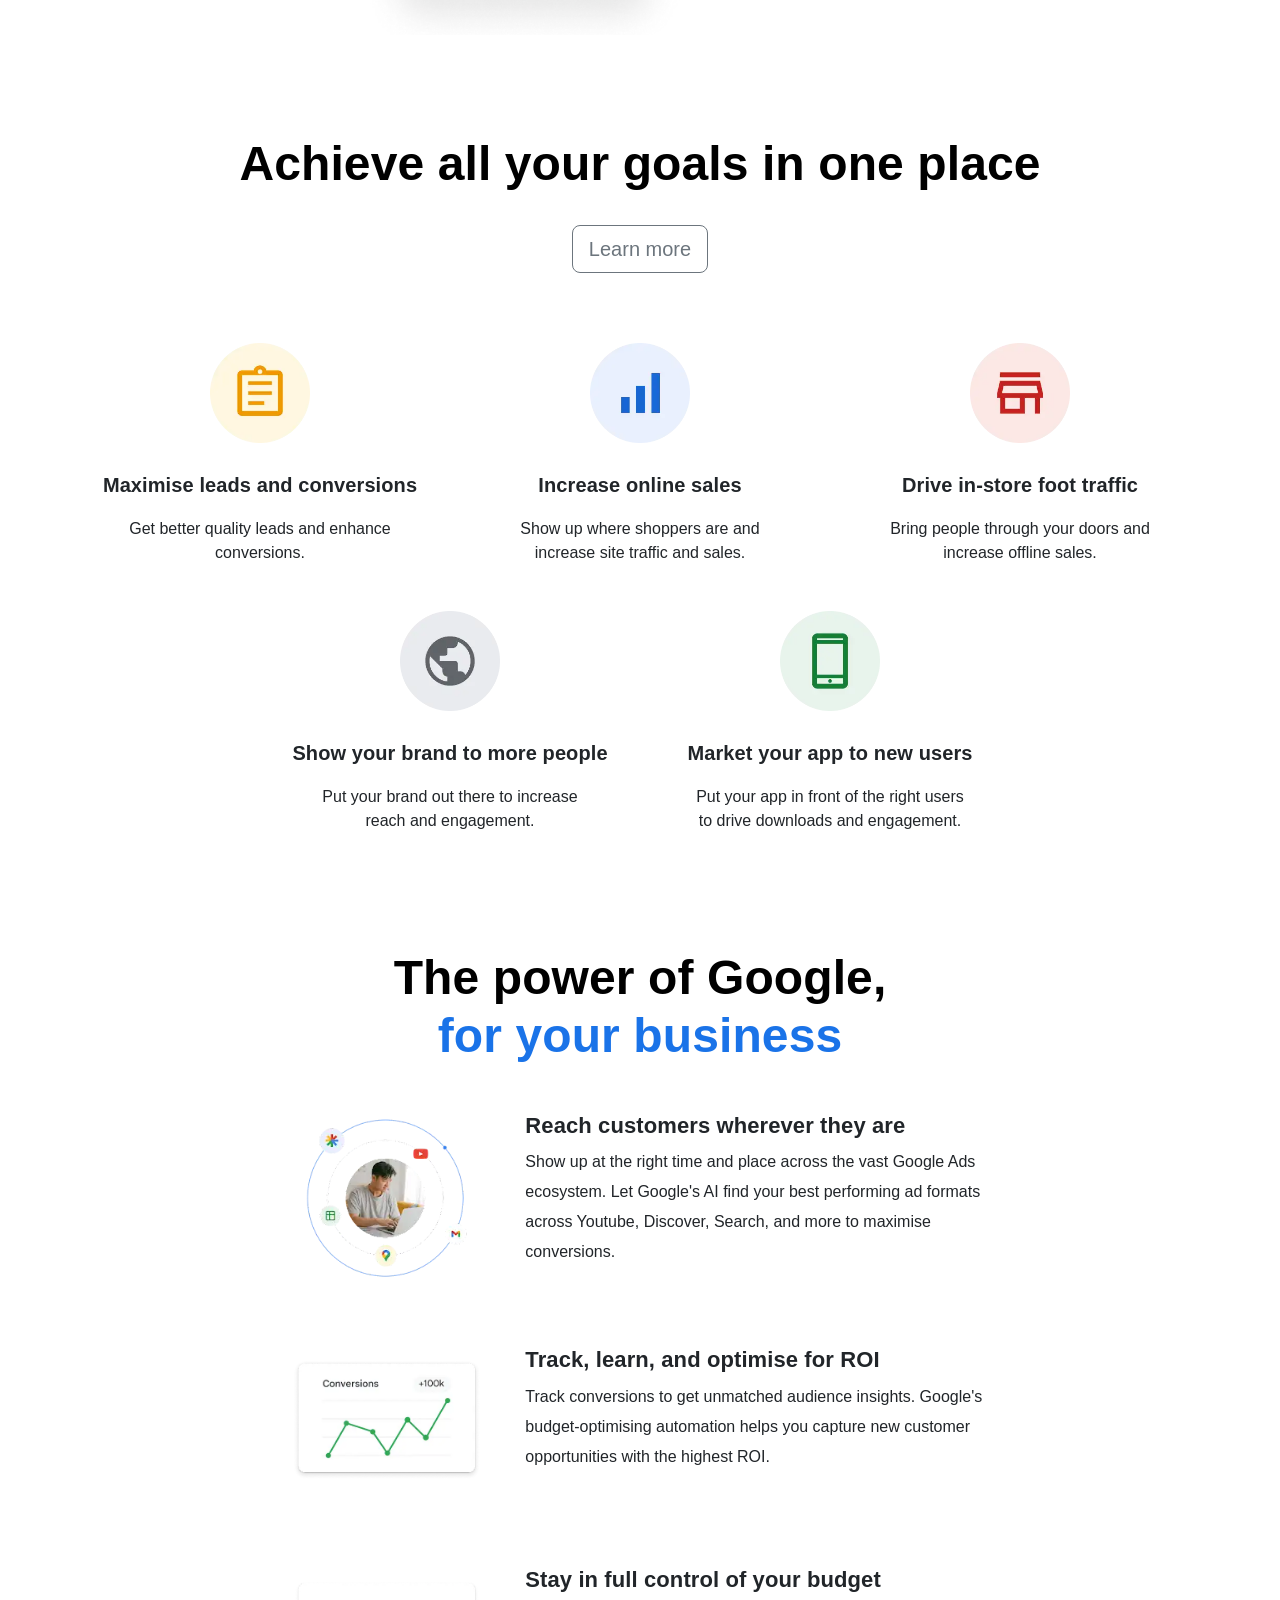
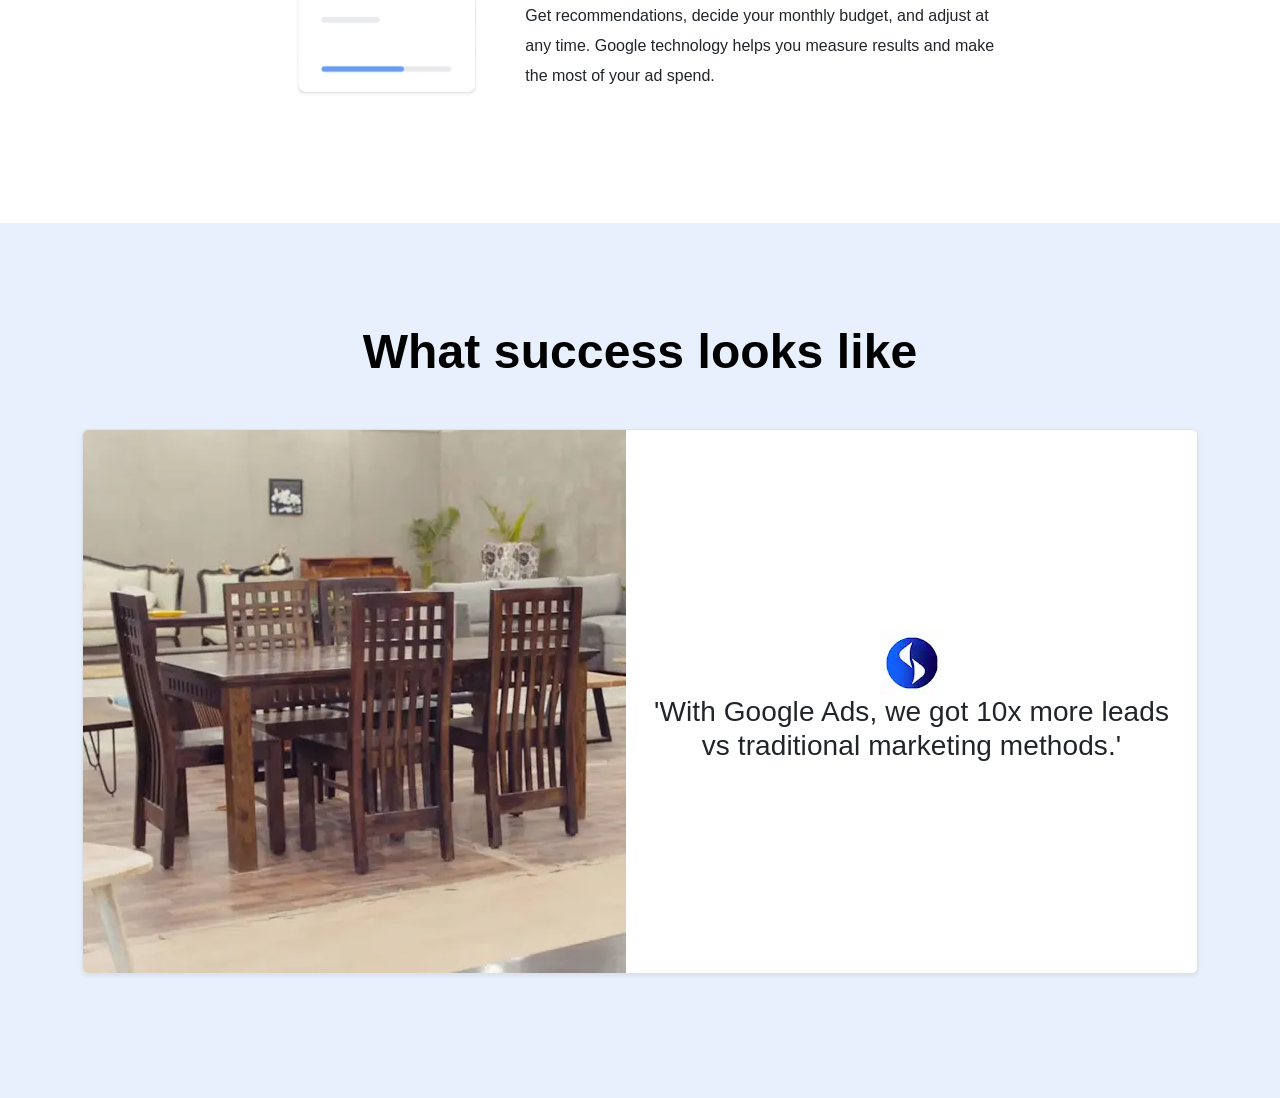
<file: Google-Ads.html>
<!DOCTYPE html>
<html lang="en">

<head>
  <meta http-equiv="Content-Type" content="text/html; charset=UTF-8">
  <meta content="initial-scale=1, minimum-scale=1, width=device-width" name="viewport">
  <meta http-equiv="X-UA-Compatible" content="IE=edge">
  <title>Google Ads</title>
  <link href="Google-Ads/glue.min.css" rel="stylesheet" nonce="">
  <link href="Google-Ads/gads_index.min.css" rel="stylesheet" nonce="">

  <link href="https://cdn.jsdelivr.net/npm/bootstrap@5.3.1/dist/css/bootstrap.min.css" rel="stylesheet"
    integrity="sha384-4bw+/aepP/YC94hEpVNVgiZdgIC5+VKNBQNGCHeKRQN+PtmoHDEXuppvnDJzQIu9" crossorigin="anonymous">
  <link rel="stylesheet" href="https://cdn.jsdelivr.net/npm/bootstrap-icons@1.10.5/font/bootstrap-icons.css">
  <link rel="stylesheet" href="css/style.css">
</head>

<body class="glue-body pt-5" gtmid="GTM-T6MBR7C">

  <main id="main-page-content">

    <nav class="navbar navbar-expand-md navbar-dark fixed-top bg-white border-bottom">
      <div class="container-fluid">
        <a class="navbar-brand" href="#"><img src="images/logo.jpg"></a>
        <button class="navbar-toggler" type="button" data-bs-toggle="collapse" data-bs-target="#navbarCollapse"
          aria-controls="navbarCollapse" aria-expanded="false" aria-label="Toggle navigation">
          <span class="navbar-toggler-icon"></span>
        </button>
        <div class="collapse navbar-collapse" id="navbarCollapse">
          <ul class="navbar-nav me-auto mb-2 mb-md-0">
            <li class="nav-item">
              <a class="nav-link" aria-current="page" href="#">Overview</a>
            </li>
            <li class="nav-item">
              <a class="nav-link" href="#">Goals</a>
            </li>
            <li class="nav-item">
              <a class="nav-link disabled" aria-disabled="true">Campaigns and Tools</a>
            </li>
            <li class="nav-item">
              <a class="nav-link disabled" aria-disabled="true">Resources</a>
            </li>
            <li class="nav-item">
              <a class="nav-link disabled" aria-disabled="true">Expert support</a>
            </li>
          </ul>
          <div class="phone-no"><i class="bi bi-telephone-fill"></i><a href="tel:1800-572-8309">1800-572-8309</a></div>
          <div class="col-12 col-lg-auto mb-3 mb-lg-0 me-lg-3">
            <button type="button" class="btn btn-outline-primary me-2">Login</button>
            <button type="button" class="btn btn-primary">Sign-up</button>
          </div>
        </div>
      </div>
    </nav>



    <div class="container">
      <div class="alert alert-primary mt-5 text-center" role="alert">
        To help you get started with Google Ads, we’ll give you ₹20,000 in free ad credit when you spend ₹20,000. Learn
        more
      </div>
    </div>

    <gads-animated-hero element-name="gads-animated-hero">
      <section class="gads-animated-hero glue-spacer-6-bottom glue-spacer-6-top">
        <div class="animated-hero-items">
          <div class="cycling-headlines-wrapper glue-text-center" aria-hidden="true">
            <h2 class="glue-headline cycling-headline hero-headline color-blue reduced-motion">
              <span class="glue-font-weight-bold">Drive sales</span>
            </h2>
            <h2 class="glue-headline cycling-headline hero-headline color-red">
              <span class="glue-font-weight-bold">Stand out</span>
            </h2>
            <h2 class="glue-headline cycling-headline hero-headline color-yellow">
              <span class="glue-font-weight-bold">Be found</span>
            </h2>
            <h2 class="glue-headline cycling-headline hero-headline color-green">
              <span class="glue-font-weight-bold">Show up</span>
            </h2>
          </div>
          <div class="static-text">
            <div class="static-headline-wrapper">
              <p class="glue-headline glue-text-center">
                <span class="hero-headline glue-font-weight-bold">with Google Ads</span>
              </p>
              <div class="animation-control-btn-wrapper">
                <button class="play hidden" aria-label="Play animation">
                  <svg role="presentation" width="28" height="28" viewBox="0 0 28 28">
                    <path fill="#5f6368"
                      d="M.666 14C.666 6.64 6.639.667 13.999.667S27.333 6.64 27.333 14s-5.974 13.333-13.334 13.333C6.64 27.333.666 21.36.666 14Zm18.667 0-8-6v12l8-6Z">
                    </path>
                  </svg>
                </button>
                <div class="tooltip">
                  <p class="tooltip-content">Play animation</p>
                </div>
                <button class="pause" aria-label="Pause animation">
                  <svg role="presentation" width="28" height="28" viewBox="0 0 28 28">
                    <path fill="#5f6368" fill-rule="evenodd" clip-rule="evenodd"
                      d="M14 .667C6.64.667.665 6.64.665 14s5.973 13.333 13.333 13.333S27.333 21.36 27.333 14 21.359.667 13.999.667Zm-1.334 18.666H9.999V8.667h2.667v10.666Zm2.667 0h2.666V8.667h-2.666v10.666Z">
                    </path>
                  </svg>
                </button>
                <div class="tooltip">
                  <p class="tooltip-content">Pause animation</p>
                </div>
              </div>
            </div>
          </div>
          <div class="spacer">
            <div class="cycling-images-wrapper" color="bg-color-blue">
              <div class="cycling-image cycling-image-0 color-blue">
                <gads-image widths="lg:230,sm:190" round-corners="" lazy="">
                  <picture class="">
                    <img src="Google-Ads/footware.png"
                      alt="A rotating animation flips through ad types. Example of Shopping ad type displayed here."
                      class="round-corners" width="250" loading="lazy">
                  </picture>
                </gads-image>
              </div>
              <div class="cycling-image cycling-image-1 color-red">
                <gads-image widths="lg:290,sm:270" round-corners="" lazy="">
                  <picture class="">
                    <img src="Google-Ads/video.png"
                      alt="A rotating animation flips through ad types. Example of YouTube ad type displayed here."
                      class="round-corners" width="300" loading="lazy">
                  </picture>
                </gads-image>
              </div>
              <div class="cycling-image cycling-image-2 color-yellow">
                <gads-image widths="lg:290,sm:270" round-corners="" lazy="">
                  <picture class="">
                    <img src="Google-Ads/search.png"
                      alt="A rotating animation flips through ad types. Example of Search ad type displayed here."
                      class="round-corners" width="300" loading="lazy">
                  </picture>
                </gads-image>
              </div>
              <div class="cycling-image cycling-image-3 color-green">
                <gads-image widths="lg:290,sm:270" round-corners="" lazy="">
                  <picture class="">
                    <img src="Google-Ads/display.png"
                      alt="A rotating animation flips through ad types. Example of Display ad type displayed here."
                      class="round-corners" width="300" loading="lazy">
                  </picture>
                </gads-image>
              </div>
            </div>
          </div>
        </div>
        <div class="container">
          <div class="row">
            <div class="col-lg-12 col-md-12 mx-auto text-center mt-5">
              <p class="lead text-body-secondary">For whatever matters most, make it easier for potential customers to
                find your business with Google Ads.</p>
              <p class="py-4">
                <a href="#" class="btn btn-primary btn-lg mx-2">Start now</a>
                <a href="#" class="btn btn-outline-secondary btn-lg mx-2">Start with an expert</a>
              </p>
            </div>
          </div>
        </div>
      </section>
      <section class="google-ads-gives">
        <div class="container">
          <div class="row">
            <h2 class="section-title text-center">Google Ads gives you many ways to be seen</h2>

            <div class="d-flex align-items-start tab-style">
              <div class="nav flex-column nav-pills me-3" id="v-pills-tab" role="tablist" aria-orientation="vertical">
                <button class="nav-link active" id="v-pills-home-tab" data-bs-toggle="pill"
                  data-bs-target="#v-pills-home" type="button" role="tab" aria-controls="v-pills-home"
                  aria-selected="true"><i class="bi bi-search"></i> Search</button>
                <button class="nav-link" id="v-pills-profile-tab" data-bs-toggle="pill"
                  data-bs-target="#v-pills-profile" type="button" role="tab" aria-controls="v-pills-profile"
                  aria-selected="false"><i class="bi bi-image"></i> Display</button>
                <button class="nav-link" id="v-pills-messages-tab" data-bs-toggle="pill"
                  data-bs-target="#v-pills-messages" type="button" role="tab" aria-controls="v-pills-messages"
                  aria-selected="false"><i class="bi bi-bookmark"></i> Shopping</button>
                <button class="nav-link" id="v-pills-settings-tab" data-bs-toggle="pill"
                  data-bs-target="#v-pills-settings" type="button" role="tab" aria-controls="v-pills-settings"
                  aria-selected="false"><i class="bi bi-youtube"></i> Videos</button>
                <button class="nav-link" id="v-pills-app-tab" data-bs-toggle="pill" data-bs-target="#v-pills-app"
                  type="button" role="tab" aria-controls="v-pills-app" aria-selected="false"><i
                    class="bi bi-menu-button-wide-fill"></i> App</button>
              </div>
              <div class="tab-content" id="v-pills-tabContent">
                <div class="tab-pane fade show active" id="v-pills-home" role="tabpanel"
                  aria-labelledby="v-pills-home-tab" tabindex="0">
                  <div class="row">
                    <div class="col-lg-7 col-md-12">
                      <div class="text-center tab-image"><img src="Google-Ads/google.png" class="img-fluid"></div>
                    </div>
                    <div class="col-lg-5 col-md-12">
                      <div class="text-left title-and-text">
                        <h3 class="mb-4">Start with<br> search</h3>
                        <p class="text-column-copy mb-4">
                          Help drive sales, leads or site traffic by getting your
                          business in front of people who are actively searching Google
                          for products or services you offer.
                        </p>
                        <div class="d-flex align-items-center">
                          <i class="bi bi-arrow-right-circle-fill me-3"></i>
                          <a href="#">Explore Display Ads</a>
                        </div>
                      </div>
                    </div>
                  </div>
                </div>
                <div class="tab-pane fade" id="v-pills-profile" role="tabpanel" aria-labelledby="v-pills-profile-tab"
                  tabindex="0">
                  <div class="row">
                    <div class="col-lg-7 col-md-12">
                      <div class="text-center tab-image"><img src="Google-Ads/engage.png" class="img-fluid"></div>
                    </div>
                    <div class="col-lg-5 col-md-12">
                      <div class="text-left title-and-text">
                        <h3 class="mb-4">Engage the eye</h3>
                        <p class="text-column-copy mb-4">
                          Build awareness and consideration with memorable, visually engaging ads that reach your
                          audience when they're online, checking Gmail or using mobile apps.
                        </p>
                        <div class="d-flex align-items-center">
                          <i class="bi bi-arrow-right-circle-fill me-3"></i>
                          <a href="#">Explore Display Ads</a>
                        </div>
                      </div>
                    </div>
                  </div>
                </div>
                <div class="tab-pane fade" id="v-pills-messages" role="tabpanel" aria-labelledby="v-pills-messages-tab"
                  tabindex="0">
                  <div class="row">
                    <div class="col-lg-7 col-md-12">
                      <div class="text-center tab-image"><img src="Google-Ads/shoping.png" class="img-fluid"></div>
                    </div>
                    <div class="col-lg-5 col-md-12">
                      <div class="text-left title-and-text">
                        <h3 class="mb-4">Offer up your<br> inventory</h3>
                        <p class="text-column-copy mb-4">
                          Show up when people are shopping with visually engaging product listings and let them know
                          what you have in stock to drive more sales.
                        </p>
                        <div class="d-flex align-items-center">
                          <i class="bi bi-arrow-right-circle-fill me-3"></i>
                          <a href="#">Explore Display Ads</a>
                        </div>
                      </div>
                    </div>
                  </div>
                </div>
                <div class="tab-pane fade" id="v-pills-settings" role="tabpanel" aria-labelledby="v-pills-settings-tab"
                  tabindex="0">
                  <div class="row">
                    <div class="col-lg-7 col-md-12">
                      <div class="text-center tab-image"><img src="Google-Ads/video.png" class="img-fluid"></div>
                    </div>
                    <div class="col-lg-5 col-md-12">
                      <div class="text-left title-and-text">
                        <h3 class="mb-4">Bring your brand<br> to life with video</h3>
                        <p class="text-column-copy mb-4">
                          Boost awareness of your brand, follow up with former ad viewers and reach potential customers
                          while they’re watching or searching for videos on YouTube.
                        </p>
                        <div class="d-flex align-items-center">
                          <i class="bi bi-arrow-right-circle-fill me-3"></i>
                          <a href="#">Explore Display Ads</a>
                        </div>
                      </div>
                    </div>
                  </div>
                </div>
                <div class="tab-pane fade" id="v-pills-app" role="tabpanel" aria-labelledby="v-pills-app-tab"
                  tabindex="0">
                  <div class="row">
                    <div class="col-lg-7 col-md-12">
                      <div class="text-center tab-image"><img src="Google-Ads/app.png" class="img-fluid"></div>
                    </div>
                    <div class="col-lg-5 col-md-12">
                      <div class="text-left title-and-text">
                        <h3 class="mb-4">Promote your<br> app</h3>
                        <p class="text-column-copy mb-4">
                          Reach people who are interested in apps like yours to drive installations, or choose to
                          re-engage current users to drive more in-app actions.
                        </p>
                        <div class="d-flex align-items-center">
                          <i class="bi bi-arrow-right-circle-fill me-3"></i>
                          <a href="#">Explore Display Ads</a>
                        </div>
                      </div>
                    </div>
                  </div>
                </div>
              </div>
            </div>
          </div>
        </div>
      </section>

      <div class="achieve-goals-section space-top-bottom-100">
        <div class="container">
          <div class="row">
            <h2 class="section-title text-center">Achieve all your goals in one place</h2>
            <p class="py-4 text-center">
              <a href="#" class="btn btn-outline-secondary btn-lg mx-2">Learn more</a>
            </p>
          </div>
          <div class="row justify-content-center">
            <div class="col-md-4">
              <div class="icon-box-content text-center">
                <i><img src="Google-Ads/max.png"></i>
                <h6>Maximise leads and conversions</h6>
                <p>Get better quality leads and enhance<br> conversions.</p>
              </div>
            </div>
            <div class="col-md-4">
              <div class="icon-box-content text-center">
                <i><img src="Google-Ads/inc.png"></i>
                <h6>Increase online sales</h6>
                <p>Show up where shoppers are and<br> increase site traffic and sales.</p>
              </div>
            </div>
            <div class="col-md-4">
              <div class="icon-box-content text-center">
                <i><img src="Google-Ads/foottrafic.png"></i>
                <h6>Drive in-store foot traffic</h6>
                <p>Bring people through your doors and<br> increase offline sales.</p>
              </div>
            </div>
            <div class="col-md-4">
              <div class="icon-box-content text-center">
                <i><img src="Google-Ads/brandto.png"></i>
                <h6>Show your brand to more people</h6>
                <p>Put your brand out there to increase<br> reach and engagement.</p>
              </div>
            </div>
            <div class="col-md-4">
              <div class="icon-box-content text-center">
                <i><img src="Google-Ads/app.png"></i>
                <h6>Market your app to new users</h6>
                <p>Put your app in front of the right users<br> to drive downloads and engagement.</p>
              </div>
            </div>
          </div>
        </div>
      </div>
      <div class="power-of-google padding-bottom100">
        <div class="container">
          <h2 class="section-title text-center mb-5">The power of Google,<br><span>for your business</span></h2>
          <div class="row">
            <div class="col-md-2"></div>
            <div class="col-md-8">
              <div class="row justify-content-center align-items-center powerof-text">
                <div class="col-md-4"><img src="Google-Ads/reach-customers.png" class="img-fluid"></div>
                <div class="col-md-8">
                  <h3>Reach customers wherever they are</h3>
                  <p>Show up at the right time and place across the vast Google Ads ecosystem. Let Google's AI find your
                    best performing ad formats across Youtube, Discover, Search, and more to maximise conversions.</p>
                </div>
              </div>
            </div>
            <div class="col-md-2"></div>
          </div>
          <div class="row mt-5">
            <div class="col-md-2"></div>
            <div class="col-md-8">
              <div class="row justify-content-center align-items-center powerof-text">
                <div class="col-md-4"><img src="Google-Ads/track.png" class="img-fluid"></div>
                <div class="col-md-8">
                  <h3>Track, learn, and optimise for ROI</h3>
                  <p>Track conversions to get unmatched audience insights. Google's budget-optimising automation helps
                    you capture new customer opportunities with the highest ROI.</p>
                </div>
              </div>
            </div>
            <div class="col-md-2"></div>
          </div>
          <div class="row mt-5">
            <div class="col-md-2"></div>
            <div class="col-md-8">
              <div class="row justify-content-center align-items-center powerof-text">
                <div class="col-md-4"><img src="Google-Ads/stayin.png" class="img-fluid"></div>
                <div class="col-md-8">
                  <h3>Stay in full control of your budget</h3>
                  <p>Get recommendations, decide your monthly budget, and adjust at any time. Google technology helps
                    you measure results and make the most of your ad spend.</p>
                </div>
              </div>
            </div>
            <div class="col-md-2"></div>
          </div>
        </div>
      </div>
      <div class="success-looks-like space-top-bottom-100">
        <h2 class="section-title text-center mb-5">What success looks like</h2>
        <div class="container">
          <div class="row">
            <div class="col-md-12">
              <div class="row g-0 border rounded overflow-hidden flex-md-row mb-4 shadow-sm h-md-250 position-relative align-items-center justify-content-center bg-white">
                <div class="col-auto d-none d-lg-block">
                  <div class=""><img src="Google-Ads/chairs.png"></div>
                </div>
                <div class="col p-4 d-flex flex-column position-static">
                  <div class="text-center"><img src="Google-Ads/blu.png"></div>              
                  <h3 class="text-center">
                      'With Google Ads, we got 10x more leads
                      vs traditional marketing methods.'
                  </h3>
                </div>
              </div>
            </div>
          </div>
        </div>
      </div>

  </main>

  <script src="https://cdn.jsdelivr.net/npm/bootstrap@5.2.3/dist/js/bootstrap.min.js"
    integrity="sha384-cuYeSxntonz0PPNlHhBs68uyIAVpIIOZZ5JqeqvYYIcEL727kskC66kF92t6Xl2V"
    crossorigin="anonymous"></script>
  <script src="https://ajax.googleapis.com/ajax/libs/jquery/3.5.1/jquery.min.js"></script>

  <script defer="" src="Google-Ads/gads_index.min.js.download" nonce=""></script>

</body>

</html>
</file>
<file: css/style.css>
body{
    margin: 0px;
    padding: 0px;
}
.phone-no a{
    text-decoration: none;
}
.phone-no{
    margin-right: 20px;
}
.phone-no a{
    text-decoration: none;
    font-size: 18px;
    color: #000000;
    margin-left: 10px;
}
.navbar-expand-md .navbar-nav .nav-link{
    color: #000000;
}
.navbar-toggler{
    background: #000000;
}
.section-title{
    font-size: 48px;
    font-weight: 600;
    color: #000000;
}
.tab-style{
    margin-top: 80px;
}
.tab-style .nav-link{
    border: 1px solid #5f6368;
    border-radius: 50px;
    margin-bottom: 20px;
    color: #5f6368;
    width: 156px;
    height: 52px;
}
.tab-style .nav-link.active{
    background-color: #5f6368;
}
.tab-style .nav-link i{
    color: #5f6368;
}
.tab-style .nav-link.active i{
    color: #ffffff;
}
.tab-style .tab-content{
    width: 100%;
}
.title-and-text h3{
    font-size: 36px;
}
.title-and-text .d-flex i{
    font-size: 50px;
    color: #1a73e8;
}
.title-and-text .d-flex a{
    text-decoration: none;
    font-weight: 600;
}
.tab-image{
    width: 400px;
    margin: auto;
}
.space-top-bottom-100{
    padding: 100px 0px;
}
.icon-box-content i{
    width: 100px;
    height: 100px;
    display: block;
    margin: 30px auto;
}
.icon-box-content h6{
    font-weight: 700;
    font-size: 20px;
    margin-bottom: 20px;
}
.powerof-text p{
    font-size: 16px;
    line-height: 30px;
}
.powerof-text h3{
    font-size: 22px;
    font-weight: 600;
}
.power-of-google .section-title span{
    color: #1a73e8;
}
.padding-bottom100{
    padding-bottom: 100px;
}
.success-looks-like{
    background-color: #e8f0fe;
}
.with-google-ads{
    font-size: 36px;
    font-weight: 600;
    margin-top: 35px;
}
.video-buttons h6{
    color: #1a73e8;
    font-weight: 700;
}
.video-buttons{
    text-decoration: none;
    font-weight: 500;
    display: flex;
    flex-direction: column;
    align-items: center;
    justify-content: center;
}
.success-looks-like .owl-carousel .owl-item img{
    width: auto;
}
.owl-prev span,.owl-next span{
    font-size: 40px;
    margin: 0px 5px;
}
.blulogo{
    display: flex;
    flex-direction: column;
    align-items: center;
    justify-content: center;
}
.owl-nav{
    text-align: center;
}
.btn.btn-primary{
    color: #ffffff;
}
.social-icon-links ul{
    margin: 0px;
    padding: 0px;
}
.social-icon-links ul li{
    list-style: none;
    display: inline-block;
}
.social-icon-links ul li a{
    text-decoration: none;
    font-size: 25px;
    color: #000000;
}
.follow-us{
    color: #000000;
    font-weight: 700;
}
.social-icon-links ul li{
    margin-right: 15px;
}
.footer-wrapper{
    background: #f8f9fa;
}
.footer-links h6{
    color: #000000;
    font-weight: 700;
}
.footer-links ul{
    margin: 0px;
    padding: 0px;
}
.footer-links ul li{
    list-style: none;
    line-height: 32px;
}
.footer-links ul li a{
    text-decoration: none;
    color: #5f6368;
    font-weight: 500;
    text-decoration: none;
}
.footer-bottom ul{
    margin: 0px;
    padding: 0px;
}
.footer-bottom ul li{
    color: #5f6368;
    text-decoration: none;
    list-style: none;
    display: inline-block;
    margin-right: 30px;
}
.footer-bottom ul li a{
    text-decoration: none;
    color: #5f6368;
    font-weight: 500;
}
@media only screen and (max-width:1199px){

    .navbar-expand-md .navbar-nav .nav-link{
        color: #000000;
        font-size: 14px;
    }
    .phone-no{
        display: none;
    }
}
@media only screen and (max-width:991px){
    
}
@media only screen and (max-width:767px){

    .powerof-text .col-md-4{
        text-align: center;
    }
    .powerof-text .col-md-8{
        text-align: center;
    }
}
@media only screen and (max-width:575px){

    .section-title{
        font-size: 35px;
    }
    .with-google-ads br{
        display: none;
    }
    .with-google-ads{
        font-size: 30px;
    }
    .space-top-bottom-100{
        padding: 60px 0px;
    }
    .padding-bottom100{
        padding-bottom: 60px;
    }
}
</file>
<file: Google-Ads/gads_index.min.css>
gads-banner{position:sticky;top:64px;z-index:5}gads-banner .gads-banner{padding-top:16px;display:none;position:relative}@media(min-width:1024px){gads-banner .gads-banner{display:block}}@media(min-width:1440px){gads-banner .gads-banner{width:100%}}gads-banner .gads-banner__container{-webkit-box-align:center;-ms-flex-align:center;align-items:center;background:var(--glue-blue-50);border-radius:200px;color:var(--glue-blue-900);padding:12px 24px;width:100%}gads-banner .gads-banner__container :where(a,button,.glue-inline-link,.glue-link):visited,gads-banner .gads-banner__container a,gads-banner .gads-banner__container button{color:var(--glue-blue-900)}gads-banner .gads-banner__container button{-webkit-font-smoothing:auto;border:none;letter-spacing:unset;margin:0;max-width:unset;min-height:unset;min-width:unset;padding:0;vertical-align:unset}gads-banner .gads-banner__container button:hover{background-color:transparent}gads-banner .gads-banner gads-button a{white-space:unset}gads-banner.under-tier-2-nav{top:128px}gads-button a,gads-button button{white-space:nowrap}gads-button[cta-label] span{display:block}gads-button[cta-label] .glue-button{-moz-column-gap:12px;-webkit-column-gap:12px;column-gap:12px}gads-button[cta-label] .glue-button.glue-button--icon svg{margin:0}gads-button[cta-label][icon-type=lg-icon-top] span{text-align:center}gads-button[cta-url^="tel:"]:hover~.header-phone-number__rollover{display:block}gads-button .glue-button{-webkit-box-pack:center;-ms-flex-pack:center;justify-content:center}gads-button .glue-button .glue-icon--18px{height:18px;width:18px}gads-button .glue-button .glue-icon--20px{height:20px;width:20px}gads-button .glue-button .glue-icon--24px{height:24px;width:24px}gads-button .glue-button .glue-icon--32px{height:32px;width:32px}gads-button .glue-button.lg-icon{background-color:transparent;border:0;color:var(--glue-blue-600);display:grid;gap:16px;padding:0;place-items:center}gads-button .glue-button.lg-icon:active,gads-button .glue-button.lg-icon:hover{background-color:transparent;-webkit-box-shadow:none;box-shadow:none;color:var(--glue-blue-900)}gads-button .glue-button.lg-icon:active svg,gads-button .glue-button.lg-icon:hover svg{fill:var(--glue-blue-900)}gads-button .glue-button.lg-icon:focus-visible{background-color:transparent;-webkit-box-shadow:none;box-shadow:none;color:var(--glue-blue-900)}gads-button .glue-button.lg-icon:focus-visible svg{fill:var(--glue-blue-900)}gads-button .glue-button.lg-icon:focus:not(:focus-visible){background-color:transparent;-webkit-box-shadow:none;box-shadow:none}gads-button .glue-button.lg-icon:visited{color:var(--glue-blue-600)}gads-button .glue-button.lg-icon:not(.lg-icon-top){grid-auto-flow:column}gads-button .glue-button.lg-icon svg{display:block;fill:var(--glue-grey-0);height:24px;width:24px}@media(forced-colors:active){gads-button .glue-button.lg-icon svg{fill:currentColor}}gads-button .glue-button.lg-icon .icon-wrapper{-webkit-box-align:center;-ms-flex-align:center;align-items:center;background-color:var(--glue-blue-600);border-radius:50%;display:-webkit-box;display:-ms-flexbox;display:flex;height:56px;-webkit-box-pack:center;-ms-flex-pack:center;justify-content:center;width:56px}gads-button .glue-button.lg-icon:hover .icon-wrapper{background-color:var(--glue-blue-50)}gads-button .glue-button.lg-icon:focus-visible .icon-wrapper{border:2px solid var(--glue-blue-600)}gads-button .glue-button.lg-icon:active .icon-wrapper{background-color:var(--glue-blue-100)}gads-button .glue-button--icon-right .icon-wrapper,gads-button .glue-button.lg-icon-right .icon-wrapper{-webkit-box-ordinal-group:2;-ms-flex-order:1;order:1}gads-button .glue-button--high-emphasis,gads-button .glue-expansion-panel__button{border:1px solid var(--glue-blue-600)}gads-button .glue-label{color:var(--glue-grey-700)}@media(forced-colors:active){gads-button .glue-label{color:buttonText}}gads-button .bm-widget-button-text{font-size:16px}gads-button [data-bm-widget-layout=advanced]{margin:8px 0}gads-button [data-bm-widget-layout=advanced].hidden{display:none}gads-button .glue-button--medium-emphasis[data-bm-widget-layout]{border:1px solid var(--glue-grey-300)}gads-button .glue-button--medium-emphasis[data-bm-widget-layout]:hover{border-color:var(--glue-blue-600)}gads-button .gads-button-text__headline{display:-webkit-box;display:-ms-flexbox;display:flex;-webkit-box-pack:center;-ms-flex-pack:center;justify-content:center;margin:0 0 12px}gads-button .gads-button-text__headline .icon-wrapper{margin:0 15px 0 0}gads-card{width:100%}gads-card .background-color-grey{background-color:var(--glue-grey-50)}gads-card .background-color-white{background-color:var(--glue-grey-0)}gads-card .budget-card,gads-card .budget-card:hover{-webkit-box-shadow:0 30px 60px rgba(0,0,0,.04);box-shadow:0 30px 60px rgba(0,0,0,.04)}gads-card .budget-card:active .glue-card__inner:before,gads-card .budget-card:focus .glue-card__inner:before,gads-card .budget-card:hover .glue-card__inner:before{border-color:var(--glue-grey-300)}gads-card .budget-card .glue-card__asset--logo,gads-card .budget-card .glue-card__content{padding-left:34px;padding-right:34px}@media(min-width:600px){gads-card .budget-card .glue-card__asset--logo,gads-card .budget-card .glue-card__content{padding-left:60px;padding-right:60px}}@media(min-width:1024px){gads-card .budget-card .glue-card__asset--logo,gads-card .budget-card .glue-card__content{padding-left:33px;padding-right:33px}}@media(min-width:1440px){gads-card .budget-card .glue-card__asset--logo,gads-card .budget-card .glue-card__content{padding-left:50px;padding-right:50px}}gads-card .budget-card .glue-card__content{padding-top:0}gads-card .budget-card .glue-card__content:last-child{padding-bottom:36px}gads-card .budget-card .glue-card__inner:before{border-radius:20px}gads-card .budget-card .glue-card__asset--logo{padding-top:24px}@media(min-width:600px){gads-card .budget-card .glue-card__asset--logo{padding-bottom:24px;padding-top:36px}}gads-card .budget-card .glue-card__asset--logo img{height:auto;width:60px}@media(min-width:600px){gads-card .budget-card .glue-card__asset--logo img{height:auto;width:84px}}gads-card .product-card{border:0;height:100%}gads-card .product-card .glue-card:hover{-webkit-box-shadow:none;box-shadow:none}gads-card .product-card .glue-card__inner:before{border:0;content:none}gads-card .product-card .glue-card__cta{padding-top:33px}gads-card .product-card .glue-button{padding:12px;pointer-events:all}gads-card .staggered-card3-up-card,gads-card .staggered-card3-up-card:hover{-webkit-box-shadow:0 23px 43px rgba(60,64,67,.05),0 1px 3px rgba(60,64,67,.3);box-shadow:0 23px 43px rgba(60,64,67,.05),0 1px 3px rgba(60,64,67,.3)}gads-card .staggered-card3-up-card .glue-card__inner:before,gads-card .staggered-card3-up-card:hover .glue-card__inner:before{border:none}gads-card .staggered-card3-up-card .glue-card__description{margin-top:24px}gads-card .staggered-card3-up-card .asset{padding:24px 34px 16px}@media(min-width:600px){gads-card .staggered-card3-up-card .asset{padding-top:34px}}gads-card .staggered-card3-up-card .asset--logo img{height:auto}gads-card .staggered-card3-up-card .content{color:var(--glue-grey-700);padding:18px 34px 48px}@media(min-width:600px){gads-card .staggered-card3-up-card .content{padding-bottom:75px}}@media(min-width:1024px){gads-card .staggered-card3-up-card .content{padding-bottom:68px}}@media(min-width:600px){gads-card .tools-card{display:grid;grid-template-columns:repeat(auto-fit,minmax(152px,1fr))}}gads-card .tools-card__featured:before{background-color:var(--glue-grey-50)}gads-card .tools-card .glue-card__asset--logo{padding-bottom:0}gads-card[card-type=resourceGoalCard] .resource-card-container{border-radius:8px 8px 0 0;display:block;text-decoration:none}gads-card[card-type=resourceGoalCard] .resource-card{display:block}gads-card[card-type=resourceGoalCard] .copy-container{padding:24px}gads-card[card-type=resourceGoalCard] .copy-container gads-button .glue-button{margin:0;padding:0}gads-card[card-type=resourceGoalCard] .copy-container gads-button .glue-button:hover{background-color:transparent}gads-card[card-type=resourceGoalCard] .copy-container gads-button .icon-wrapper{position:relative;top:3px;-webkit-transform:rotate(-45deg);transform:rotate(-45deg)}gads-carousel .glue-card{-webkit-transition:none;transition:none;word-break:break-word}gads-carousel .glue-card,gads-carousel .glue-card:hover{-webkit-box-shadow:none;box-shadow:none}gads-carousel .glue-card__inner:before{content:none}gads-carousel .glue-carousel__dot{height:48px;width:48px}@media(min-width:1024px){gads-carousel .glue-carousel__dot{height:20px;width:20px}}@media(hover:none){gads-carousel .glue-carousel__button.glue-carousel__button--next,gads-carousel .glue-carousel__button.glue-carousel__button--prev{display:none}}gads-carousel .glue-carousel--cards .glue-carousel__navigation .glue-carousel__button:not(.glue-is-inactive){display:-webkit-box;display:-ms-flexbox;display:flex}@media(max-width:599px){gads-carousel .glue-carousel--cards .glue-carousel__navigation .glue-carousel__button--next{right:16px}gads-carousel .glue-carousel--cards .glue-carousel__navigation .glue-carousel__button--prev{left:16px}}@media(max-width:599px){gads-carousel .glue-carousel__item{border:1px solid var(--glue-grey-300)}gads-carousel .glue-carousel__item:hover{-webkit-box-shadow:0 1px 2px 0 rgba(60,64,67,.3),0 1px 3px 1px rgba(60,64,67,.15);box-shadow:0 1px 2px 0 rgba(60,64,67,.3),0 1px 3px 1px rgba(60,64,67,.15)}}gads-carousel .glue-carousel__navigation{display:-webkit-box;display:-ms-flexbox;display:flex}@media(max-width:599px){gads-carousel .glue-carousel__navigation{clip:rect(1px,1px,1px,1px);height:1px;overflow:hidden;position:absolute;width:1px}}@media(min-width:600px){gads-carousel[animated-text] gads-image{text-align:center}}gads-carousel[animated-text] img{width:100%}@media(min-width:600px){gads-carousel[animated-text] img{width:auto}}@media(min-width:1024px){gads-carousel[mobile-only]{display:none}}gads-chatbot{position:absolute}gads-chatbot .chat-icon.chat-icon--overlay{-webkit-box-align:center;-ms-flex-align:center;align-items:center;background:var(--glue-grey-0);border-radius:50%;bottom:16px;color:var(--glue-blue-600);display:-webkit-box;display:-ms-flexbox;display:flex;height:56px;-webkit-box-pack:center;-ms-flex-pack:center;justify-content:center;padding:0;pointer-events:none;position:fixed;right:16px;-webkit-transition:background-color .1s ease-in-out;transition:background-color .1s ease-in-out;width:56px;z-index:9997}gads-chatbot :where([data-bm-widget-layout=floating]){display:none;-webkit-transition:background-color .1s ease-in-out;transition:background-color .1s ease-in-out}gads-chatbot :where([data-bm-widget-layout=floating]):not(.open)+.chat-icon.chat-icon--overlay{display:none}gads-chatbot :where([data-bm-widget-layout=floating]).open{opacity:0}gads-chatbot :where([data-bm-widget-layout=floating]).open+.chat-icon.chat-icon--overlay{-webkit-box-shadow:0 1px 3px rgba(60,64,67,.15),0 1px 2px rgba(60,64,67,.3),0 3px 5px rgba(128,134,139,.06),0 -1px 5px rgba(128,134,139,.09);box-shadow:0 1px 3px rgba(60,64,67,.15),0 1px 2px rgba(60,64,67,.3),0 3px 5px rgba(128,134,139,.06),0 -1px 5px rgba(128,134,139,.09)}gads-chatbot :where([data-bm-widget-layout=floating]).open:hover+.chat-icon.chat-icon--overlay{background:var(--glue-blue-50)}gads-chatbot :where([data-bm-widget-layout=floating]).open:focus+.chat-icon.chat-icon--overlay{background:var(--glue-blue-100)}gads-chatbot :where([data-bm-widget-layout=floating]).open:active+.chat-icon.chat-icon--overlay{background:var(--glue-blue-200)}gads-chatbot :where([data-bm-desktop-widget-iframe-tooltip]),gads-chatbot :where([data-bm-widget-layout=floating]).hidden{display:none}gads-chat-widget-third-party .chat-widget__container{bottom:16px;position:fixed;right:16px;z-index:9997}gads-chat-widget-third-party .chat-widget__container.translate-up{bottom:86px}gads-chat-widget-third-party .chat-widget__tooltip{-webkit-box-align:start;-ms-flex-align:start;align-items:flex-start;background:var(--glue-grey-0);border-radius:10px;bottom:80px;-webkit-box-shadow:0 .62px 1.25px rgba(60,64,67,.3),0 1.25px 3.77px 1.25px rgba(60,64,67,.15);box-shadow:0 .62px 1.25px rgba(60,64,67,.3),0 1.25px 3.77px 1.25px rgba(60,64,67,.15);color:var(--glue-grey-800);display:-webkit-box;display:-ms-flexbox;display:flex;-webkit-box-orient:horizontal;-webkit-box-direction:normal;-ms-flex-direction:row;flex-direction:row;font-size:14px;gap:22px;height:auto;-webkit-box-pack:justify;-ms-flex-pack:justify;justify-content:space-between;margin:0 auto;padding:16px;position:absolute;right:0;width:200px}gads-chat-widget-third-party .chat-widget__tooltip span{-webkit-box-align:end;-ms-flex-align:end;align-items:flex-end;display:-webkit-box;display:-ms-flexbox;display:flex;font-family:Google Sans;font-size:16px;font-weight:500;line-height:23px}gads-chat-widget-third-party .chat-widget__tooltip button{background:none;border:none;cursor:pointer;outline:none;padding:0}gads-chat-widget-third-party .chat-widget__tooltip:before{border:solid transparent;border-width:10px 10px 0;border-top:15px solid var(--glue-grey-0);bottom:-14px;content:"";-webkit-filter:drop-shadow(0 1.62px 1.25px rgba(60,64,67,.3));filter:drop-shadow(0 1.62px 1.25px rgba(60,64,67,.3));height:0;position:absolute;right:18px;width:0}gads-chat-widget-third-party .chat-widget__tooltip:after{background-color:var(--glue-grey-0);bottom:0;content:"";height:4px;position:absolute;right:12px;width:32px}gads-chat-widget-third-party .chat-widget__panel{-webkit-box-align:center;-ms-flex-align:center;align-items:center;background-color:var(--glue-grey-0);border:1px solid var(--glue-grey-300);border-radius:10px;bottom:66px;display:-webkit-box;display:-ms-flexbox;display:flex;-webkit-box-orient:horizontal;-webkit-box-direction:normal;-ms-flex-direction:row;flex-direction:row;gap:16px;height:auto;padding:16px;position:absolute;right:0;width:388px}gads-chat-widget-third-party .chat-widget__panel-text{display:-webkit-box;display:-ms-flexbox;display:flex;-webkit-box-orient:vertical;-webkit-box-direction:normal;-ms-flex-direction:column;flex-direction:column;gap:8px}gads-chat-widget-third-party .chat-widget__panel-text--headline{color:var(--glue-grey-800);font-family:Google Sans Text;font-size:16px;font-style:normal;font-weight:400;letter-spacing:.1px;line-height:24px}gads-chat-widget-third-party .chat-widget__panel-text--subheadline{color:var(--glue-grey-800);font-family:Google Sans Text;font-size:14px;font-style:normal;font-weight:500;letter-spacing:.5px;line-height:24px;text-transform:uppercase}gads-chat-widget-third-party .chat-widget__panel gads-image{-ms-flex-negative:0;flex-shrink:0}gads-chat-widget-third-party [data-chat-widget-layout=floating]{-webkit-box-align:center;-ms-flex-align:center;align-items:center;border:none;border-radius:12px;-webkit-box-shadow:0 .62px 1.25px rgba(60,64,67,.3),0 1.25px 3.77px 1.25px rgba(60,64,67,.15);box-shadow:0 .62px 1.25px rgba(60,64,67,.3),0 1.25px 3.77px 1.25px rgba(60,64,67,.15);color:var(--glue-grey-0);display:-webkit-box;display:-ms-flexbox;display:flex;font-size:0;height:56px;-webkit-box-pack:center;-ms-flex-pack:center;justify-content:center;outline:none;padding:0;-webkit-transition:-webkit-filter .1s ease-in-out;transition:-webkit-filter .1s ease-in-out;transition:filter .1s ease-in-out;transition:filter .1s ease-in-out,-webkit-filter .1s ease-in-out;width:56px}gads-chat-widget-third-party [data-chat-widget-layout=floating][data-chat-widget-provider=kakaotalk]{background:#fee500;color:#000}gads-chat-widget-third-party [data-chat-widget-layout=floating][data-chat-widget-provider=kakaotalk]+div{background:var(--glue-yellow-50);color:#000}gads-chat-widget-third-party [data-chat-widget-layout=floating][data-chat-widget-provider=kakaotalk]+div:before{border-top-color:var(--glue-yellow-50)}gads-chat-widget-third-party [data-chat-widget-layout=floating][data-chat-widget-provider=kakaotalk]+div:after{background-color:var(--glue-yellow-50)}gads-chat-widget-third-party [data-chat-widget-layout=floating][data-chat-widget-provider=wechat]{background:-webkit-gradient(linear,left top,left bottom,color-stop(.27%,#02e36f),to(#07c160));background:linear-gradient(180deg,#02e36f .27%,#07c160)}gads-chat-widget-third-party [data-chat-widget-layout=floating][data-chat-widget-provider=wechat]+div{background:var(--glue-green-50);color:var(--glue-green-800)}gads-chat-widget-third-party [data-chat-widget-layout=floating][data-chat-widget-provider=wechat]+div:before{border-top-color:var(--glue-green-50)}gads-chat-widget-third-party [data-chat-widget-layout=floating][data-chat-widget-provider=wechat]+div:after{background-color:var(--glue-green-50)}gads-chat-widget-third-party [data-chat-widget-layout=floating][data-chat-widget-provider=line]{background:#06c755}gads-chat-widget-third-party [data-chat-widget-layout=floating][data-chat-widget-provider=line]+div{background:var(--glue-green-50);color:var(--glue-green-800)}gads-chat-widget-third-party [data-chat-widget-layout=floating][data-chat-widget-provider=line]+div:before{border-top-color:var(--glue-green-50)}gads-chat-widget-third-party [data-chat-widget-layout=floating][data-chat-widget-provider=line]+div:after{background-color:var(--glue-green-50)}gads-chat-widget-third-party [data-chat-widget-layout=floating].open .chat-widget__logo,gads-chat-widget-third-party [data-chat-widget-layout=floating]:not(.open)>gads-icon{display:none}gads-chat-widget-third-party [data-chat-widget-layout=floating]:hover{-webkit-filter:brightness(.9);filter:brightness(.9)}gads-chat-widget-third-party [data-chat-widget-layout=floating]:focus{-webkit-filter:brightness(.8);filter:brightness(.8)}gads-chat-widget-third-party [data-chat-widget-layout=floating]:active{-webkit-filter:brightness(.7);filter:brightness(.7)}gads-chat-widget-third-party .hidden{display:none}gads-custom-carousel .custom-carousel{position:relative}gads-custom-carousel .carousel-snapport{--margin-sm:28px;--margin-md:100px;--margin-lg:150px;--margin-xl:185px;display:grid;gap:16px;grid-auto-flow:column;list-style-type:none;margin:0 auto;max-width:var(--snapport-width-sm,98vw);overflow:-moz-scrollbars-none;-ms-overflow-style:none;overflow-y:auto;overscroll-behavior-x:contain;padding:4px 2px;position:relative;-ms-scroll-snap-type:x mandatory;scroll-snap-type:x mandatory;scrollbar-width:none}@media(min-width:600px){gads-custom-carousel .carousel-snapport{gap:40px;max-width:var(--snapport-width-md,98vw);scroll-padding-left:100px}}@media(min-width:1024px){gads-custom-carousel .carousel-snapport{gap:64px;max-width:var(--snapport-width-lg,98vw);scroll-padding-left:150px}}@media(min-width:1440px){gads-custom-carousel .carousel-snapport{max-width:var(--snapport-width-xl,98vw);scroll-padding-left:185px}}gads-custom-carousel .carousel-snapport::-webkit-scrollbar{display:none}gads-custom-carousel.carousel-disabled .carousel-snapport{display:-webkit-box;display:-ms-flexbox;display:flex;-webkit-box-pack:justify;-ms-flex-pack:justify;justify-content:space-between}gads-custom-carousel .gads-carousel-card{scroll-snap-align:center;width:var(--card-width-sm,319px)}@media(min-width:600px){gads-custom-carousel .gads-carousel-card{scroll-snap-align:start;width:var(--card-width-md,445px)}}@media(min-width:1024px){gads-custom-carousel .gads-carousel-card{width:var(--card-width-lg,503px)}}gads-custom-carousel:not(.carousel-disabled) .gads-carousel-card:first-of-type{margin-left:var(--margin-sm)}@media(min-width:600px){gads-custom-carousel:not(.carousel-disabled) .gads-carousel-card:first-of-type{margin-left:var(--margin-md)}}@media(min-width:1024px){gads-custom-carousel:not(.carousel-disabled) .gads-carousel-card:first-of-type{margin-left:var(--margin-lg)}}@media(min-width:1440px){gads-custom-carousel:not(.carousel-disabled) .gads-carousel-card:first-of-type{margin-left:var(--margin-xl)}}gads-custom-carousel:not(.carousel-disabled) .gads-carousel-card:last-of-type{margin-right:var(--margin-sm)}@media(min-width:600px){gads-custom-carousel:not(.carousel-disabled) .gads-carousel-card:last-of-type{margin-right:var(--margin-md)}}@media(min-width:1024px){gads-custom-carousel:not(.carousel-disabled) .gads-carousel-card:last-of-type{margin-right:var(--margin-lg)}}@media(min-width:1440px){gads-custom-carousel:not(.carousel-disabled) .gads-carousel-card:last-of-type{margin-right:var(--margin-xl)}}gads-custom-carousel.carousel-disabled .gads-carousel-cards:first-of-type{margin-left:0}gads-custom-carousel.carousel-disabled .gads-carousel-cards:last-of-type{margin-right:0}gads-custom-carousel .carousel-buttons{display:none}@media(hover:hover){gads-custom-carousel .carousel-buttons{display:block}}gads-custom-carousel .carousel-buttons button[disabled],gads-custom-carousel .pagination-dots{display:none}@media(min-width:1024px){gads-custom-carousel .pagination-dots{display:block;text-align:center}}@media(hover:none){gads-custom-carousel .pagination-dots{display:none}}.editable-image{display:inline-block;overflow:hidden;pointer-events:none;position:relative}.editable-image .image-wrapper{display:block}.editable-image .image-wrapper--responsive{display:none}@media(min-width:1440px){.editable-image .image-wrapper--responsive[breakpoint*=xl]{display:block}}@media(min-width:1024px)and (max-width:1439px){.editable-image .image-wrapper--responsive[breakpoint*=lg]{display:block}}@media(min-width:600px)and (max-width:1023px){.editable-image .image-wrapper--responsive[breakpoint*=md]{display:block}}@media(max-width:599px){.editable-image .image-wrapper--responsive[breakpoint*=sm]{display:block}}.editable-image--text-wrapper{height:100%;left:0;position:absolute;top:0;-webkit-transform:scale(1);transform:scale(1);-webkit-transform-origin:top left;transform-origin:top left;width:10000px}.editable-image--text{font-family:Google Sans,Arial,Helvetica,sans-serif;position:absolute}gads-icon{line-height:0}gads-image{position:relative}gads-image .round-corners{border-radius:8px}gads-image-cta{-ms-flex-wrap:wrap;flex-wrap:wrap;display:-webkit-box;display:-ms-flexbox;display:flex;gap:24px;-webkit-box-pack:center;-ms-flex-pack:center;justify-content:center}gads-image-cta a{display:inline-block;text-decoration:none}gads-incentives-banner .incentives-banner{padding-top:16px;position:relative}@media(min-width:1024px){gads-incentives-banner .incentives-banner{z-index:5}}@media(min-width:1440px){gads-incentives-banner .incentives-banner{width:100%}}gads-incentives-banner .incentives-banner gads-button a{white-space:unset}@media(min-width:600px)and (max-width:1023px){gads-incentives-banner .incentives-banner.glue-page{margin:0 14px}}@media(min-width:1024px)and (max-width:1439px){gads-incentives-banner .incentives-banner.glue-page{margin:0 8px}}gads-incentives-banner .incentives-banner__container{-webkit-box-align:center;-ms-flex-align:center;align-items:center;border-radius:200px;display:-webkit-box;display:-ms-flexbox;display:flex;gap:12px;-webkit-box-pack:center;-ms-flex-pack:center;justify-content:center;padding:12px 24px;width:100%}gads-incentives-banner .incentives-banner__container button{border:none;-webkit-font-smoothing:auto;letter-spacing:unset;margin:0;max-width:unset;min-height:unset;min-width:unset;padding:0;vertical-align:unset}gads-incentives-banner .incentives-banner__container button:hover{background-color:transparent}gads-incentives-banner .incentives-banner__container .banner-icon{height:24px;min-width:24px;width:24px}gads-incentives-banner .incentives-banner__container--blue{background:var(--glue-blue-50);color:var(--glue-blue-900)}gads-incentives-banner .incentives-banner__container--blue :where(a,button,.glue-inline-link,.glue-link):visited,gads-incentives-banner .incentives-banner__container--blue a,gads-incentives-banner .incentives-banner__container--blue button{color:var(--glue-blue-900)}gads-incentives-banner .incentives-banner__container--green{background:var(--glue-green-100);color:var(--glue-green-800)}gads-incentives-banner .incentives-banner__container--green :where(a,button,.glue-inline-link,.glue-link):visited,gads-incentives-banner .incentives-banner__container--green a,gads-incentives-banner .incentives-banner__container--green button{color:var(--glue-green-900)}gads-incentives-banner .incentives-banner__container--yellow{background:var(--glue-yellow-50);color:var(--glue-grey-800)}@media(min-width:600px){gads-incentives-banner .incentives-banner__container--mobile{display:none}}@media(min-width:1024px){gads-incentives-banner .incentives-banner__container--mobile{-webkit-box-align:center;-ms-flex-align:center;align-items:center;border-radius:8px;display:-webkit-box;display:-ms-flexbox;display:flex;-webkit-box-orient:vertical;-webkit-box-direction:normal;-ms-flex-direction:column;flex-direction:column;opacity:0;position:fixed;right:8px;top:80px;-webkit-transition:opacity .35s ease;transition:opacity .35s ease;visibility:hidden;width:300px}gads-incentives-banner .incentives-banner__container--mobile.incentives-banner__container--blue{border:1px solid var(--glue-blue-200)}gads-incentives-banner .incentives-banner__container--mobile.incentives-banner__container--green{border:1px solid var(--glue-green-200)}gads-incentives-banner .incentives-banner__container--mobile.incentives-banner__container--yellow{border:1px solid var(--glue-yellow-200)}}@media(max-width:599px){gads-incentives-banner .incentives-banner__container--desktop{display:none}}@media(min-width:1024px){gads-incentives-banner .incentives-banner--active{opacity:1;visibility:visible}}@media(max-width:599px){gads-incentives-banner .incentives-banner-modal>.glue-page{margin:0}}gads-incentives-banner .incentives-banner-modal.glue-modal--dark{padding:20px}@media(min-width:600px){gads-incentives-banner .incentives-banner-modal.glue-modal--dark{padding:20px 0}}@media(min-width:1024px){gads-incentives-banner .incentives-banner-modal.glue-modal--dark{padding:64px 0}}gads-incentives-banner .incentives-banner-modal__container{background-color:var(--glue-grey-0);position:relative}@media(max-width:599px){gads-incentives-banner .incentives-banner-modal__container{padding-left:14px;padding-right:14px}}gads-incentives-banner .incentives-banner-modal .glue-eyebrow,gads-incentives-banner .incentives-banner-modal__terms--headline{margin-bottom:8px}@media(min-width:1024px){gads-incentives-banner .incentives-banner-modal .glue-eyebrow,gads-incentives-banner .incentives-banner-modal__terms--headline{margin-bottom:16px}}gads-incentives-banner .incentives-banner-modal .glue-eyebrow{color:var(--glue-blue-900)}gads-incentives-banner .incentives-banner-modal .glue-headline--headline-3,gads-incentives-banner .incentives-banner-modal p{margin-bottom:24px}@media(min-width:1024px){gads-incentives-banner .incentives-banner-modal .glue-headline--headline-3,gads-incentives-banner .incentives-banner-modal p{margin-bottom:36px}}gads-incentives-banner .incentives-banner-modal ol{list-style-position:inside;margin-left:0}gads-incentives-banner .incentives-banner-modal li{margin-bottom:24px}gads-jumplink-basic-card{min-height:176px;min-width:calc(33% - 48px);width:100%}@media(min-width:600px){gads-jumplink-basic-card{max-width:calc(50% - 24px)}}@media(min-width:1024px){gads-jumplink-basic-card{max-width:277px}}@media(min-width:1440px){gads-jumplink-basic-card{max-width:340px}}gads-jumplink-basic-card .jumplink-basic-card__wrapper{border:1px solid var(--glue-grey-300);border-radius:8px;height:100%;padding:24px;position:relative;width:100%}@media(max-width:599px){gads-jumplink-basic-card .jumplink-basic-card__wrapper{padding-right:64px}}@media(min-width:600px){gads-jumplink-basic-card .jumplink-basic-card__wrapper{padding-bottom:0}}gads-jumplink-basic-card .jumplink-basic-card__content{display:-webkit-box;display:-ms-flexbox;display:flex;-webkit-box-orient:vertical;-webkit-box-direction:normal;-ms-flex-direction:column;flex-direction:column;-webkit-box-pack:start;-ms-flex-pack:start;justify-content:flex-start;width:100%}gads-jumplink-basic-card .jumplink-basic-card__label{margin-bottom:8px;color:var(--glue-grey-700);text-transform:uppercase}gads-jumplink-basic-card .card-cta .glue-button--icon{bottom:8px;margin:0;position:absolute;right:8px}gads-jumplink-basic-card .card-cta .glue-button--icon svg{height:24px;margin:unset;width:24px}gads-jumplink-list-card .jumplink-list-card__wrapper{background:var(--glue-grey-0);border-radius:8px;border:1px solid var(--glue-grey-300);display:-webkit-box;display:-ms-flexbox;display:flex;-webkit-box-pack:justify;-ms-flex-pack:justify;justify-content:space-between;max-width:850px;min-height:135px;padding:24px 30px;position:relative;width:auto}@media(min-width:600px){gads-jumplink-list-card .jumplink-list-card__wrapper{-webkit-box-align:center;-ms-flex-align:center;align-items:center;gap:10px;min-height:unset;padding:30px}}@media(max-width:599px){gads-jumplink-list-card .jumplink-list-card__wrapper>div{display:-webkit-box;display:-ms-flexbox;display:flex;-webkit-box-orient:vertical;-webkit-box-direction:normal;-ms-flex-direction:column;flex-direction:column}}gads-jumplink-list-card .jumplink-list-card__title{font-size:20px;font-weight:500;line-height:28px;margin-bottom:10px}@media(min-width:600px){gads-jumplink-list-card .jumplink-list-card__title{margin-bottom:unset;margin-left:18px}}gads-jumplink-list-card .jumplink-list-card__cta{min-width:24px}gads-jumplink-list-card .jumplink-list-card__cta .glue-button.glue-button--icon svg{margin:unset;width:24px;height:24px}@media(max-width:599px){gads-jumplink-list-card .jumplink-list-card__card--desktop{display:none}}@media(min-width:600px){gads-jumplink-list-card .jumplink-list-card__card--mobile{display:none}}gads-jumplink-video-card{width:100%}@media(min-width:600px){gads-jumplink-video-card{display:-webkit-box;display:-ms-flexbox;display:flex;-webkit-box-flex:1;-ms-flex:1 1 0px;flex:1 1 0;-webkit-box-pack:center;-ms-flex-pack:center;justify-content:center;max-width:220px;min-width:calc(33% - 48px)}}@media(min-width:1024px){gads-jumplink-video-card{max-width:276px}}@media(min-width:1440px){gads-jumplink-video-card{max-width:340px}}gads-jumplink-video-card .jumplink-video-card__wrapper{-webkit-box-align:center;-ms-flex-align:center;align-items:center;border:1px solid var(--glue-grey-300);border-radius:8px;display:-webkit-box;display:-ms-flexbox;display:flex;-webkit-box-orient:vertical;-webkit-box-direction:normal;-ms-flex-direction:column;flex-direction:column;-webkit-box-pack:justify;-ms-flex-pack:justify;justify-content:space-between;overflow:hidden;width:100%}gads-jumplink-video-card .jumplink-video-card__wrapper .glue-video__info{-ms-flex-line-pack:center;align-content:center;cursor:pointer;display:-webkit-box;display:-ms-flexbox;display:flex;-ms-flex-wrap:wrap;flex-wrap:wrap;height:100%;-webkit-box-pack:center;-ms-flex-pack:center;justify-content:center;position:absolute;top:0;width:100%}gads-jumplink-video-card .jumplink-video-card__content{-webkit-box-align:center;-ms-flex-align:center;align-items:center;display:-webkit-box;display:-ms-flexbox;display:flex;-webkit-box-orient:vertical;-webkit-box-direction:normal;-ms-flex-direction:column;flex-direction:column;-webkit-box-flex:1;-ms-flex-positive:1;flex-grow:1;-webkit-box-pack:justify;-ms-flex-pack:justify;justify-content:space-between;padding:24px 24px 8px;width:100%}gads-jumplink-video-card .jumplink-video-card__cta{display:-webkit-box;display:-ms-flexbox;display:flex;margin-top:8px;text-decoration:none}gads-jumplink-video-card .jumplink-video-card__thumbnail{position:relative;width:100%}gads-jumplink-video-card .jumplink-video-card__thumbnail img{-o-object-fit:cover;object-fit:cover;width:100%}gads-presentational-video{pointer-events:none}gads-presentational-video .video-wrapper{border-radius:8px;display:block;position:relative;width:250px}gads-presentational-video .video-wrapper--shadow{-webkit-box-shadow:7px 13px 20px rgba(72,72,72,.15),0 4px 7px rgba(54,64,67,.15);box-shadow:7px 13px 20px rgba(72,72,72,.15),0 4px 7px rgba(54,64,67,.15)}gads-presentational-video .overlay-container{bottom:0;position:absolute;width:100%}gads-presentational-video video{border-radius:8px;display:block}gads-presentational-video .overlay-content{-webkit-box-align:center;-ms-flex-align:center;align-items:center;background:var(--glue-grey-0);border-radius:4px;bottom:15px;display:-webkit-box;display:-ms-flexbox;display:flex;gap:8px;left:12px;max-width:90%;padding:7px 30px 6px 6px;position:absolute}gads-presentational-video .title{color:var(--glue-green-500);font-family:Google Sans Display;font-size:12px;line-height:13px}gads-presentational-video .url{color:var(--glue-grey-600);font-size:10px;line-height:15px}gads-presentational-video .progress-bar:after,gads-presentational-video .progress-bar:before{bottom:-1px;content:"";height:6px;position:absolute}gads-presentational-video .progress-bar:before{background-color:var(--glue-grey-0);border-radius:0 0 10px 10px;width:100%}gads-presentational-video .progress-bar:after{background-color:var(--glue-red-400);border-radius:0 0 0 10px;width:80%}gads-presentational-video .full-overlay video{border-radius:8px 8px 0 0}gads-presentational-video .full-overlay .progress-bar:after,gads-presentational-video .full-overlay .progress-bar:before{border-radius:0;bottom:100%;left:0;padding:0;width:60%}gads-presentational-video .full-overlay-container{background-color:var(--glue-grey-0);border-radius:0 0 8px 8px;bottom:-27px;-webkit-box-shadow:0 49px 83px rgba(0,0,0,.1);box-shadow:0 49px 83px rgba(0,0,0,.1);padding:15px 20px}gads-presentational-video .full-overlay-container .overlay-content{gap:15px;left:auto}gads-presentational-video .full-overlay-container button{float:right;margin:0;-webkit-transform:scale(75%);transform:scale(75%)}gads-presentational-video .full-overlay-container .title{font-size:18px;line-height:1.3}gads-presentational-video .full-overlay-container .url{color:var(--glue-grey-500);font-size:12px;line-height:1.2}gads-presentational-video .full-extra-content .skip{background-color:rgba(0,0,0,.5);border-radius:3px 0 0 3px;color:var(--glue-grey-100);display:-webkit-box;display:-ms-flexbox;display:flex;gap:6px;padding:8px 15px;position:absolute;right:0;top:-65px;z-index:2}gads-presentational-video .full-extra-content p{font-size:14px}gads-presentational-video .full-extra-content .timer{left:30px;position:absolute;top:-50px}gads-presentational-video .full-extra-content .timer.light{color:var(--glue-grey-50)}.gads-related-items .glue-page{position:relative}.gads-related-items .copy-section .main-headline{font-family:Google Sans Display,Arial,Helvetica,sans-serif}[lang=ja] .gads-related-items .copy-section .main-headline{font-family:Google Sans Display,Noto Sans JP,Noto Sans CJK JP,Arial,Helvetica,sans-serif}[lang=ko] .gads-related-items .copy-section .main-headline{font-family:Google Sans Display,Noto Sans KR,Noto Sans CJK KR,Arial,Helvetica,sans-serif}[lang=zh-CN] .gads-related-items .copy-section .main-headline{font-family:Google Sans Display,Noto Sans SC,Noto Sans CJK SC,Arial,Helvetica,sans-serif}[lang=zh-TW] .gads-related-items .copy-section .main-headline{font-family:Google Sans Display,Noto Sans TC,Noto Sans CJK TC,Arial,Helvetica,sans-serif}.gads-related-items .copy-section .main-headline span{display:inline-block}.gads-related-items .copy-section .main-subheadline{color:var(--glue-grey-800)}.gads-related-items .copy-section .main-subheadline--spacer{margin-bottom:24px}@media(min-width:1024px){.gads-related-items .copy-section .main-subheadline--spacer{margin-bottom:36px}}.gads-related-items .related-cards-container{-webkit-box-align:center;-ms-flex-align:center;align-items:center;display:-webkit-box;display:-ms-flexbox;display:flex;-webkit-box-orient:vertical;-webkit-box-direction:normal;-ms-flex-direction:column;flex-direction:column}@media(min-width:1024px){.gads-related-items .related-cards-container{-webkit-box-align:initial;-ms-flex-align:initial;align-items:normal;-webkit-box-orient:horizontal;-webkit-box-direction:normal;-ms-flex-direction:row;flex-direction:row;-ms-flex-wrap:wrap;flex-wrap:wrap;gap:32px 16px;-webkit-box-pack:center;-ms-flex-pack:center;justify-content:center}}@media(min-width:1440px){.gads-related-items .related-cards-container{-webkit-box-pack:justify;-ms-flex-pack:justify;justify-content:space-between}}@media(min-width:600px){.gads-related-items .related-cards-container.related-tools-cards:not(.hidden-cards) gads-card,.gads-related-items .related-cards-container.related-tools-cards:not(.hidden-cards) gads-card:last-child{margin-bottom:0}}@media(min-width:600px){.gads-related-items .related-cards-container.fallback-layout{-moz-column-gap:16px;-webkit-column-gap:16px;column-gap:16px;-webkit-box-pack:center;-ms-flex-pack:center;justify-content:center}}@media(min-width:1024px){.gads-related-items .related-cards-container.fallback-layout{-moz-column-gap:24px;-webkit-column-gap:24px;column-gap:24px}}@media(min-width:600px)and (max-width:1023px){.gads-related-items .related-tools-cards{-webkit-box-orient:horizontal;-webkit-box-direction:normal;-ms-flex-direction:row;flex-direction:row;-ms-flex-wrap:wrap;flex-wrap:wrap;-webkit-box-pack:justify;-ms-flex-pack:justify;justify-content:space-between}}@media(min-width:600px){.gads-related-items .related-tools-cards{-webkit-box-align:stretch;-ms-flex-align:stretch;align-items:stretch}}.gads-related-items gads-card{-ms-flex-preferred-size:32%;flex-basis:32%;max-width:340px;margin-bottom:24px}@media(min-width:1024px){.gads-related-items gads-card{margin-bottom:0}}.gads-related-items .hidden-cards{max-height:0;overflow:hidden;-webkit-transition:max-height .5s ease-in-out;transition:max-height .5s ease-in-out}.gads-related-items .hidden-cards.active .animated-card{opacity:1;top:1px;visibility:visible}.gads-related-items .hidden-cards .animated-card{opacity:0;position:relative;top:-30px;-webkit-transition:opacity .4s ease-in-out,top .4s ease-in-out;transition:opacity .4s ease-in-out,top .4s ease-in-out;visibility:hidden}.gads-related-items gads-icon svg{-webkit-transition:-webkit-transform .4s ease-in-out;transition:-webkit-transform .4s ease-in-out;transition:transform .4s ease-in-out;transition:transform .4s ease-in-out,-webkit-transform .4s ease-in-out}.gads-related-items gads-icon svg.icon-rotated{-webkit-transform:rotate(180deg);transform:rotate(180deg)}.gads-related-items .disclaimer-container{padding-top:16px;border-top:1px solid var(--glue-grey-300);color:var(--glue-grey-700);text-align:center}@media(min-width:1024px){.gads-related-items .disclaimer-container{margin-top:36px;padding-top:36px}}.gads-related-items__container--arc{padding-top:92px;overflow:hidden;position:relative}@media(min-width:1024px){.gads-related-items__container--arc{padding-top:120px}}.gads-related-items__container--arc:before{background:-webkit-gradient(linear,left bottom,left top,color-stop(50%,hsla(0,0%,100%,0)),to(#f5f5f5));background:linear-gradient(0deg,hsla(0,0%,100%,0) 50%,#f5f5f5);border-radius:100%;content:"";height:716px;left:50%;overflow:hidden;position:absolute;top:0;-webkit-transform:translateX(-50%);transform:translateX(-50%);width:828px}@media(min-width:600px){.gads-related-items__container--arc:before{height:943px;width:1088px}}@media(min-width:1024px){.gads-related-items__container--arc:before{height:1352px;width:1560px}}@media(min-width:1440px){.gads-related-items__container--arc:before{height:1567px;width:1808px}}gads-single-sign-on .gads-profile-avatar{background:none;border:none}gads-single-sign-on .gads-profile-avatar__container{-webkit-box-align:center;-ms-flex-align:center;align-items:center;display:-webkit-box;display:-ms-flexbox;display:flex;-webkit-box-pack:center;-ms-flex-pack:center;justify-content:center;padding:0 8px;width:68px}gads-single-sign-on .gads-profile-avatar__container.hidden{display:none}gads-single-sign-on .gads-profile-avatar__image{border-radius:50%;cursor:pointer;display:block;height:40px;min-width:40px;width:40px}gads-single-sign-on .gads-profile-avatar--desktop{display:none}@media(min-width:1024px){gads-single-sign-on .gads-profile-avatar--desktop{display:block}}gads-single-sign-on .gads-profile-avatar--hidden{display:none}gads-single-sign-on .gads-sign-in-card{background:var(--glue-grey-0);border:1px solid var(--glue-grey-400);border-radius:8px;-webkit-box-shadow:0 2px 10px 0 var(--glue-grey-400);box-shadow:0 2px 10px 0 var(--glue-grey-400);max-height:calc(100vh - 150px);overflow:auto;overscroll-behavior-y:contain;width:354px}gads-single-sign-on .gads-sign-in-card--hidden{display:none}gads-single-sign-on .gads-sign-in-card__main-image{border-radius:50%;display:block;height:80px;margin:20px auto 16px;width:80px}gads-single-sign-on .gads-sign-in-card__main-image.gads-sign-in-card__main-image--not-loaded{display:none}gads-single-sign-on .gads-sign-in-card__main-image--placeholder{background-color:#fff}gads-single-sign-on .gads-sign-in-card__email{color:var(--glue-grey-700);font-size:14px;letter-spacing:.2px}gads-single-sign-on .gads-sign-in-card__accounts{text-align:left}gads-single-sign-on .gads-sign-in-card__account-item{-webkit-box-align:center;-ms-flex-align:center;align-items:center;background:none;border:none;cursor:pointer;display:-webkit-box;display:-ms-flexbox;display:flex;margin:0 32px;padding:12px 0;text-align:left;text-decoration:none;width:calc(100% - 64px)}gads-single-sign-on .gads-sign-in-card__account-item--add{padding:14px 0}gads-single-sign-on .gads-sign-in-card__account-item--add .glue-link.glue-inline-link{color:var(--glue-grey-800);font-size:14px;margin-left:14px;text-decoration:none}gads-single-sign-on .gads-sign-in-card__account-item--add .glue-link.glue-inline-link:visited{color:var(--glue-grey-800)}gads-single-sign-on .gads-sign-in-card__secondary-profile{border-radius:50%;height:32px;width:32px}gads-single-sign-on .gads-sign-in-card__account-info{margin-left:12px}gads-single-sign-on .gads-sign-in-card__secondary-name{color:var(--glue-grey-800);font-size:14px;text-decoration:none}gads-single-sign-on .gads-sign-in-card__secondary-email{color:var(--glue-grey-700);font-size:12px}gads-single-sign-on .gads-sign-in-card__signout{border-bottom:1px solid var(--glue-grey-300);border-top:1px solid var(--glue-grey-300)}gads-single-sign-on .gads-sign-in-card__add-profile-icon{display:block;margin-left:8px}gads-single-sign-on .gads-sign-in-card__links{-webkit-box-align:center;-ms-flex-align:center;align-items:center;display:-webkit-box;display:-ms-flexbox;display:flex;-webkit-box-pack:center;-ms-flex-pack:center;justify-content:center;margin:13px 0}gads-single-sign-on .gads-sign-in-card__link-item .glue-link{color:var(--glue-grey-800);font-size:12px;letter-spacing:.3px;text-decoration:none}gads-single-sign-on .gads-sign-in-card__link-item .glue-link:visited{color:var(--glue-grey-800)}gads-single-sign-on .gads-sign-in-card__link-separator{margin:0 8px}gads-single-sign-on .gads-sign-in-card .gads-sign-in-card__signout-btn .glue-button.glue-button--medium-emphasis{color:var(--glue-grey-800);font-size:14px;letter-spacing:.25px;line-height:20px;margin:16px auto!important;min-height:36px;padding:0 18px}gads-single-sign-on .gads-sign-in-card .gads-sign-in-card__manage-btn .glue-button.glue-button--medium-emphasis{border-radius:100px;color:var(--glue-grey-800);font-size:14px;letter-spacing:.25px;line-height:20px;margin:16px auto 20px;min-height:32px;padding:0 18px}gads-single-sign-on .gads-sign-in-button{margin-right:12px}@media(min-width:1024px){gads-single-sign-on .gads-sign-in-button{margin:0}}gads-single-sign-on .gads-sign-in-button--hidden{display:none!important}gads-single-sign-on .gads-sign-in-button--desktop{display:none}@media(min-width:1024px){gads-single-sign-on .gads-sign-in-button--desktop{display:block}}gads-single-sign-on a[href*=subid]{visibility:visible}gads-single-sign-on .gads-sso-visibility-hidden{height:0;visibility:hidden;width:0}gads-single-sign-on-v2 .gads-profile-avatar{background:none;border:none}gads-single-sign-on-v2 .gads-profile-avatar__container{-webkit-box-align:center;-ms-flex-align:center;align-items:center;display:-webkit-box;display:-ms-flexbox;display:flex;-webkit-box-pack:center;-ms-flex-pack:center;justify-content:center;padding:0 8px;width:68px}gads-single-sign-on-v2 .gads-profile-avatar__container.hidden{display:none}gads-single-sign-on-v2 .gads-profile-avatar__image{border-radius:50%;cursor:pointer;display:block;height:40px;min-width:40px;width:40px}gads-single-sign-on-v2 .gads-profile-avatar--desktop{display:none}@media(min-width:1024px){gads-single-sign-on-v2 .gads-profile-avatar--desktop{display:block}}gads-single-sign-on-v2 .gads-profile-avatar--hidden{display:none}gads-single-sign-on-v2 .gads-sign-in-card{background:var(--glue-grey-0);border:1px solid var(--glue-grey-400);border-radius:8px;-webkit-box-shadow:0 2px 10px 0 var(--glue-grey-400);box-shadow:0 2px 10px 0 var(--glue-grey-400);max-height:802px;overflow:auto;overscroll-behavior-y:contain;width:354px}@media(max-height:950px){gads-single-sign-on-v2 .gads-sign-in-card{max-height:calc(100vh - 150px)}}gads-single-sign-on-v2 .gads-sign-in-card--hidden{display:none}gads-single-sign-on-v2 .gads-sign-in-card__main-image{border-radius:50%;display:block;height:72px;margin:20px auto 16px;width:72px}gads-single-sign-on-v2 .gads-sign-in-card__main-image.gads-sign-in-card__main-image--not-loaded{display:none}gads-single-sign-on-v2 .gads-sign-in-card__main-image--placeholder{background-color:#fff}gads-single-sign-on-v2 .gads-sign-in-card__name{color:var(--grey-800);font:500 16px Google Sans,Roboto,Arial,Helvetica,sans-serif}gads-single-sign-on-v2 .gads-sign-in-card__email{color:var(--glue-grey-700);font-size:14px;letter-spacing:.2px}gads-single-sign-on-v2 .gads-sign-in-card__accounts{text-align:left}gads-single-sign-on-v2 .gads-sign-in-card__loader-wrapper{-webkit-box-align:center;-ms-flex-align:center;align-items:center;display:-webkit-box;display:-ms-flexbox;display:flex;-webkit-box-pack:center;-ms-flex-pack:center;justify-content:center;padding:24px 0}gads-single-sign-on-v2 .gads-sign-in-card__loader{-webkit-animation:sso-loader 2s linear infinite;animation:sso-loader 2s linear infinite;border-radius:50%;border-top:5px solid var(--glue-blue-400);border:5px solid var(--glue-blue-400);border-top-color:var(--glue-grey-0);height:33px;width:33px}@-webkit-keyframes sso-loader{0%{-webkit-transform:rotate(0deg);transform:rotate(0deg)}to{-webkit-transform:rotate(1turn);transform:rotate(1turn)}}@keyframes sso-loader{0%{-webkit-transform:rotate(0deg);transform:rotate(0deg)}to{-webkit-transform:rotate(1turn);transform:rotate(1turn)}}gads-single-sign-on-v2 .gads-sign-in-card__account-item{-webkit-box-align:center;-ms-flex-align:center;align-items:center;background:none;border:none;cursor:pointer;display:-webkit-box;display:-ms-flexbox;display:flex;margin-bottom:3px;padding:16px 32px;text-align:left;text-decoration:none;width:100%}gads-single-sign-on-v2 .gads-sign-in-card__account-item:first-child{border-top:1px solid var(--glue-grey-300)}gads-single-sign-on-v2 .gads-sign-in-card__account-item:hover{background:rgba(60,64,67,.04)}gads-single-sign-on-v2 .gads-sign-in-card__account-item:focus{background:rgba(60,64,67,.12);outline:none}gads-single-sign-on-v2 .gads-sign-in-card__ads-account-item{-webkit-box-align:center;-ms-flex-align:center;align-items:center;background:none;border:none;cursor:pointer;display:-webkit-box;display:-ms-flexbox;display:flex;-webkit-box-pack:justify;-ms-flex-pack:justify;justify-content:space-between;padding:16px 32px;text-align:left;text-decoration:none}gads-single-sign-on-v2 .gads-sign-in-card__ads-account-item:hover{background:rgba(60,64,67,.04)}gads-single-sign-on-v2 .gads-sign-in-card__ads-account-item:focus{background:rgba(60,64,67,.12);border-radius:0;-webkit-box-shadow:none;box-shadow:none;outline:none}gads-single-sign-on-v2 .gads-sign-in-card__ads-account-item--add{-webkit-box-pack:center;-ms-flex-pack:center;justify-content:center;margin:0 auto;padding:16px 0}gads-single-sign-on-v2 .gads-sign-in-card__ads-account-item--add .glue-button.glue-link.glue-inline-link{color:var(--glue-grey-800);font-size:14px;font-weight:400;letter-spacing:0;line-height:24px;margin:0 0 0 8px;margin-bottom:0!important;min-height:0;padding:0;text-decoration:none}gads-single-sign-on-v2 .gads-sign-in-card__ads-account-item--add .glue-button.glue-link.glue-inline-link:visited{color:var(--glue-grey-800)}gads-single-sign-on-v2 .gads-sign-in-card__ads-account-item--add .glue-button.glue-link.glue-inline-link:hover{background-color:transparent}gads-single-sign-on-v2 .gads-sign-in-card__ads-account-status{color:var(--glue-grey-600);font:italic 12px/15px Google Sans Text,Roboto,Arial,Helvetica,sans-serif;white-space:nowrap}gads-single-sign-on-v2 .gads-sign-in-card__ads-account-info{width:150px}gads-single-sign-on-v2 .gads-sign-in-card__ads-account-title{color:var(--glue-grey-800);font:500 14px/18px Google Sans,Roboto,Arial,Helvetica,sans-serif;margin-bottom:3px;overflow:hidden;text-overflow:ellipsis;white-space:nowrap}gads-single-sign-on-v2 .gads-sign-in-card__ads-account-id{color:var(--glue-grey-700);font:12px/15px Google Sans Text,Roboto,Arial,Helvetica,sans-serif;letter-spacing:.2px}gads-single-sign-on-v2 .gads-sign-in-card__sticky{background:var(--glue-grey-0);bottom:0;position:sticky}gads-single-sign-on-v2 .gads-sign-in-card__secondary-profile{border-radius:50%;height:32px;width:32px}gads-single-sign-on-v2 .gads-sign-in-card__account-info{margin-left:12px}gads-single-sign-on-v2 .gads-sign-in-card__secondary-name{color:var(--glue-grey-800);font:500 14px/20px Google Sans,Roboto,Arial,Helvetica,sans-serif;text-decoration:none}gads-single-sign-on-v2 .gads-sign-in-card__secondary-email{color:var(--glue-grey-700);font:400 12px/16px Google Sans Text,Roboto,Arial,Helvetica,sans-serif;letter-spacing:.2px}gads-single-sign-on-v2 .gads-sign-in-card__signout{border-bottom:1px solid var(--glue-grey-300);border-top:1px solid var(--glue-grey-300)}gads-single-sign-on-v2 .gads-sign-in-card__add-profile-icon{display:block;margin-left:8px}gads-single-sign-on-v2 .gads-sign-in-card__links{-webkit-box-align:center;-ms-flex-align:center;align-items:center;display:-webkit-box;display:-ms-flexbox;display:flex;-webkit-box-pack:center;-ms-flex-pack:center;justify-content:center;padding:13px 0}gads-single-sign-on-v2 .gads-sign-in-card__link-item .glue-link{color:var(--glue-grey-800);font-size:12px;letter-spacing:.3px;text-decoration:none}gads-single-sign-on-v2 .gads-sign-in-card__link-item .glue-link:visited{color:var(--glue-grey-800)}gads-single-sign-on-v2 .gads-sign-in-card__link-separator{margin:0 8px}gads-single-sign-on-v2 .gads-sign-in-card .gads-sign-in-card__signout-btn .glue-button.glue-button--medium-emphasis{color:var(--glue-blue-600);font-size:14px;letter-spacing:.25px;line-height:24px;margin:16px auto!important;padding:12px 24px}gads-single-sign-on-v2 .gads-sign-in-card .gads-sign-in-card__manage-btn{border-bottom:1px solid var(--glue-grey-300)}gads-single-sign-on-v2 .gads-sign-in-card .gads-sign-in-card__manage-btn .glue-button.glue-button--medium-emphasis{border-radius:4px;color:var(--glue-blue-600);font-size:14px;font-weight:500;height:48px;line-height:24px;margin:16px auto;padding:12px 24px}gads-single-sign-on-v2 .gads-sign-in-button{margin-right:12px}@media(min-width:1024px){gads-single-sign-on-v2 .gads-sign-in-button{margin:0}}gads-single-sign-on-v2 .gads-sign-in-button--hidden{display:none!important}gads-single-sign-on-v2 .gads-sign-in-button--desktop{display:none}@media(min-width:1024px){gads-single-sign-on-v2 .gads-sign-in-button--desktop{display:block}}gads-single-sign-on-v2 .gads-sso-modal{background:rgba(32,33,36,.28)}gads-single-sign-on-v2 .gads-sso-modal .glue-modal__close-btn{display:none}gads-single-sign-on-v2 .gads-sso-modal__inner{background:var(--glue-grey-0);border-radius:8px;max-width:600px;padding:24px}@media(min-width:600px){gads-single-sign-on-v2 .gads-sso-modal__inner{left:50%;min-width:560px;position:absolute;top:50%;-webkit-transform:translate(-50%,-50%);transform:translate(-50%,-50%)}}gads-single-sign-on-v2 .gads-sso-modal__headline{color:var(--glue-grey-900)}gads-single-sign-on-v2 .gads-sso-modal__copy{color:var(--glue-grey-700);letter-spacing:.1px;margin:16px 0 24px}gads-single-sign-on-v2 .gads-sso-modal__ctas{text-align:right}gads-single-sign-on-v2 .gads-sso-modal__ctas .glue-link{color:var(--glue-blue-600);font:500 16px/24px Google Sans,Roboto,Arial,Helvetica,sans-serif;padding:12px;text-decoration:none}gads-single-sign-on-v2 a[href*=subid]{visibility:visible}gads-single-sign-on-v2 .gads-sso-visibility-hidden{height:0;visibility:hidden;width:0}gads-social .glue-social__title{-webkit-box-align:center;-ms-flex-align:center;align-items:center}gads-social .glue-social__title .glue-icon{margin-right:8px}gads-social .glue-social__list{-webkit-box-flex:0;-ms-flex:0 0 auto;flex:0 0 auto}gads-social .glue-social__item .mail-icon{fill:var(--glue-red-600)}gads-sticky-cta .gads-sticky-cta{display:none}gads-sticky-cta .gads-sticky-cta__invisible{visibility:hidden}@media(max-width:599px){gads-sticky-cta .gads-sticky-cta{background:var(--glue-grey-0);-webkit-box-shadow:0 1px 2px rgba(60,64,67,.3),0 1px 4px rgba(60,64,67,.25);box-shadow:0 1px 2px rgba(60,64,67,.3),0 1px 4px rgba(60,64,67,.25);bottom:-100vh;display:unset;padding:10px 15px;position:fixed;width:100%;z-index:5;-webkit-transition:translate .35s ease;transition:translate .35s ease}gads-sticky-cta .gads-sticky-cta[data-sticky=true]{bottom:0}gads-sticky-cta .gads-sticky-cta a{display:-webkit-box;display:-ms-flexbox;display:flex;margin:0;max-width:100%}}@media(prefers-reduced-motion:reduce){gads-sticky-cta .gads-sticky-cta{-webkit-transition:none;transition:none}}gads-time-pill .timestamp{-webkit-box-align:center;-ms-flex-align:center;align-items:center;border-radius:999px;display:-webkit-inline-box;display:-ms-inline-flexbox;display:inline-flex;font-size:13px;height:22px;line-height:20px;padding:3px 6px;visibility:visible;width:auto}gads-time-pill .timestamp--dark{background-color:var(--glue-grey-900);color:var(--glue-grey-0);font-weight:500}gads-time-pill .timestamp--light{background-color:var(--glue-grey-100);color:var(--glue-grey-900);font-weight:400}gads-time-pill .timestamp-duration{font-size:.8125rem;line-height:1}gads-time-pill:after{content:"";height:180%;left:0;position:absolute;top:0;width:100%}.timestamp-icon{height:18px;margin-right:4px;width:18px}.timestamp-icon--dark path{fill:var(--glue-grey-0)}.timestamp-icon--light path{fill:var(--glue-grey-900)}gads-video .glue-video__label{border-radius:6px;padding:6px 10px}gads-video .glue-video__timestamp{visibility:visible}gads-video .glue-video__timestamp--dark{background-color:var(--glue-grey-900)}gads-ads-format{overflow-x:hidden}gads-ads-format .svg-symbols{display:none}gads-ads-format .headline-wrapper{position:relative}@media(min-width:1024px){gads-ads-format .screen-reader-hidden-interaction:focus,gads-ads-format .screen-reader-hidden-interaction:focus-within{bottom:0;left:0;margin-bottom:10px;position:absolute;text-align:center;width:100%}}gads-ads-format .glue-headline.glue-headline--headline-2{margin-bottom:36px;font-weight:500}@media(min-width:1024px){gads-ads-format .glue-headline.glue-headline--headline-2{margin-bottom:48px}}@media(min-width:1024px)and (min-width:1024px){gads-ads-format .glue-headline.glue-headline--headline-2{margin-bottom:60px}}@media(min-width:1024px){gads-ads-format .facet-pills-wrapper,gads-ads-format .image-slot-wrapper,gads-ads-format .text-column-wrapper{-ms-flex-item-align:center;align-self:center}}gads-ads-format .facet-pills-wrapper{margin-bottom:24px;left:50%;position:relative;-webkit-transform:translateX(-50%);transform:translateX(-50%);width:100vw}@media(min-width:1024px){gads-ads-format .facet-pills-wrapper{left:unset;-webkit-transform:none;transform:none;width:unset}}gads-ads-format .facet-pills-container{display:grid;gap:16px;grid-auto-flow:column;list-style-type:none;margin:0;overflow:scroll hidden;padding:0 28px;scrollbar-width:none}@media(min-width:600px){gads-ads-format .facet-pills-container{margin:0 auto;max-width:-moz-min-content;max-width:-webkit-min-content;max-width:min-content;padding:0 40px}}@media(min-width:1024px){gads-ads-format .facet-pills-container{gap:20px;grid-auto-flow:row;overflow:initial;padding:0}}gads-ads-format .facet-pills-container::-webkit-scrollbar{display:none}@media(min-width:1440px){gads-ads-format .facet-list-item{width:100%}}gads-ads-format .facet-pill{-webkit-box-align:center;-ms-flex-align:center;align-items:center;background-color:var(--glue-grey-0);border:1px solid var(--glue-grey-200);border-radius:500px;color:var(--glue-grey-700);display:-webkit-box;display:-ms-flexbox;display:flex;font-weight:500;height:52px;-webkit-box-pack:center;-ms-flex-pack:center;justify-content:center;padding:0 24px;position:relative;white-space:nowrap;width:100%}gads-ads-format .facet-pill.active,gads-ads-format .facet-pill.active:hover{background-color:var(--glue-grey-900);border:0;color:var(--glue-grey-0);padding:0 25px}@media(forced-colors:active){gads-ads-format .facet-pill.active,gads-ads-format .facet-pill.active:hover{border:1px solid buttonText}}gads-ads-format .facet-pill:focus-visible,gads-ads-format .facet-pill:hover{background-color:var(--glue-grey-200);color:var(--glue-grey-700)}gads-ads-format .facet-pill:focus-visible{border:2px solid var(--glue-grey-700);outline:0;padding:0 23px}gads-ads-format .facet-pill .facet-icon{fill:var(--glue-grey-700);height:24px;margin-right:11px;width:24px}@media(forced-colors:active){gads-ads-format .facet-pill .facet-icon{fill:currentColor}}gads-ads-format .facet-pill.active .facet-icon,gads-ads-format .facet-pill.active:hover .facet-icon{fill:var(--glue-grey-0)}@media(forced-colors:active){gads-ads-format .facet-pill.active .facet-icon,gads-ads-format .facet-pill.active:hover .facet-icon{fill:currentColor}}gads-ads-format .facet-pill:focus-visible .facet-icon,gads-ads-format .facet-pill:hover .facet-icon{fill:var(--glue-grey-700)}gads-ads-format .facet-pill .facet-pill-border{border-radius:500px;fill:none;height:52px;left:-1px;pointer-events:none;position:absolute;top:-1px;width:calc(100% + 2px)}gads-ads-format .facet-pill .facet-pill-border rect{height:52px;stroke:var(--glue-grey-900);stroke-width:4px;visibility:hidden;width:100%}gads-ads-format .facet-pill .facet-pill-border rect.next{visibility:visible}gads-ads-format .facet-pill .screen-reader-only{display:none}gads-ads-format .facet-pill.active .screen-reader-only{display:inline-block}gads-ads-format .image-slot-wrapper{margin-bottom:24px}@media(min-width:1024px){gads-ads-format .image-slot-wrapper{margin:0}}gads-ads-format .image-slot{display:none}gads-ads-format .image-slot.active{display:block}gads-ads-format .text-column{display:none}@media(min-width:1024px){gads-ads-format .text-column{text-align:left}}gads-ads-format .text-column.active{display:block}gads-ads-format .text-column .glue-headline.glue-headline--headline-3{margin-bottom:16px;font-weight:500}gads-ads-format .text-column .text-column-copy{margin-bottom:16px}@media(min-width:1024px){gads-ads-format .text-column .text-column-copy{margin-bottom:36px}}gads-ads-format .text-column .cta-container{display:-webkit-box;display:-ms-flexbox;display:flex;-webkit-box-pack:center;-ms-flex-pack:center;justify-content:center}@media(min-width:1024px){gads-ads-format .text-column .cta-container{-webkit-box-pack:unset;-ms-flex-pack:unset;justify-content:unset}}gads-ads-format .glue-button{margin:0}gads-animated-hero{display:block;overflow-x:hidden}@media(prefers-reduced-motion:reduce){gads-animated-hero{overflow:hidden}gads-animated-hero .gads-animated-hero{padding-bottom:48px;padding-top:48px}}@media(prefers-reduced-motion:reduce)and (min-width:1024px){gads-animated-hero .gads-animated-hero{padding-bottom:60px;padding-top:60px}}gads-animated-hero .animated-hero-items{display:-webkit-box;display:-ms-flexbox;display:flex;-webkit-box-orient:vertical;-webkit-box-direction:normal;-ms-flex-direction:column;flex-direction:column;position:relative}gads-animated-hero .animated-hero-items:not(.glue-page){margin:0 20px 32px}@media(min-width:1024px){gads-animated-hero .animated-hero-items{-webkit-box-orient:horizontal;-webkit-box-direction:normal;-ms-flex-flow:row wrap;flex-flow:row wrap;-webkit-box-pack:center;-ms-flex-pack:center;justify-content:center;padding:60px 0 0}gads-animated-hero .animated-hero-items:not(.glue-page){margin:0 32px}}@media(prefers-reduced-motion:reduce){gads-animated-hero .animated-hero-items{margin:0;padding:0}}gads-animated-hero .cycling-headlines-wrapper,gads-animated-hero .cycling-images-wrapper{-webkit-box-align:center;-ms-flex-align:center;align-items:center;display:grid;justify-items:center;position:relative}gads-animated-hero .static-text{z-index:4}@media(min-width:1024px){gads-animated-hero .static-text{-ms-flex-preferred-size:100%;flex-basis:100%;-webkit-box-ordinal-group:2;-ms-flex-order:1;order:1;text-align:center}}@media(min-width:1024px){gads-animated-hero .cycling-headlines-wrapper{justify-items:end;z-index:2}}gads-animated-hero .static-version .animated-hero-items{-webkit-box-align:center;-ms-flex-align:center;align-items:center;padding:0}@media(min-width:600px){gads-animated-hero .static-version .animated-hero-items{-webkit-box-orient:horizontal;-webkit-box-direction:normal;-ms-flex-direction:row;flex-direction:row;-webkit-box-pack:center;-ms-flex-pack:center;justify-content:center}}gads-animated-hero .static-version .static-version-headlines{display:grid;text-align:center;z-index:4}@media(min-width:600px){gads-animated-hero .static-version .static-version-headlines{max-width:calc(58.33333% - 16.66667px);text-align:right}}@media(min-width:1024px){gads-animated-hero .static-version .static-version-headlines{max-width:calc(58.33333% - 20px)}}@media(min-width:1440px){gads-animated-hero .static-version .static-version-headlines{max-width:calc(58.33333% - 26.66667px)}}gads-animated-hero .static-version .static-version-headlines .headline-wrapper{display:inline;font-size:36px;grid-area:1/1;letter-spacing:-.25px;line-height:1}@media(min-width:600px){gads-animated-hero .static-version .static-version-headlines .headline-wrapper{font-size:min(6.5vw,80px);letter-spacing:0}}@media(min-width:1440px){gads-animated-hero .static-version .static-version-headlines .headline-wrapper{font-size:100px}}gads-animated-hero .static-version .static-version-headlines .headline-wrapper:not(:first-child) .static-headline{opacity:0;visibility:hidden}gads-animated-hero .static-version .static-version-headlines .headline-wrapper .glue-headline{display:inline;font-weight:700}@media(min-width:600px){gads-animated-hero .static-version .static-version-headlines.long-version .headline-wrapper{font-size:min(5.2vw,70px)}}@media(min-width:1440px){gads-animated-hero .static-version .static-version-headlines.long-version .headline-wrapper{font-size:80px}}gads-animated-hero .static-version .spacer{height:auto;margin:-20px 0 0;position:relative;width:auto}@media(min-width:600px){gads-animated-hero .static-version .spacer{margin:0 0 0 -20px}}@media(min-width:1024px){gads-animated-hero .static-version .spacer{margin:0 0 0 -25px}}@media(min-width:1440px){gads-animated-hero .static-version .spacer{margin:0 0 0 -30px}}@media(min-width:600px){gads-animated-hero .static-version .cycling-images-wrapper{height:255px;width:255px}}@media(min-width:1024px){gads-animated-hero .static-version .cycling-images-wrapper{height:280px;width:280px}}@media(min-width:1440px){gads-animated-hero .static-version .cycling-images-wrapper{height:360px;width:360px}}gads-animated-hero .static-version .animation-control-btn-wrapper{bottom:-20px;right:-20px;-webkit-transform:none;transform:none}gads-animated-hero .static-version .animation-control-btn-wrapper .tooltip{bottom:auto;right:20px;top:55px}gads-animated-hero .static-version .subheadline{margin-top:36px}gads-animated-hero .spacer{-webkit-box-align:end;-ms-flex-align:end;align-items:flex-end;display:-webkit-box;display:-ms-flexbox;display:flex;height:265px}@media(min-width:1024px){gads-animated-hero .spacer{-webkit-box-align:center;-ms-flex-align:center;align-items:center;height:240px;-webkit-box-pack:end;-ms-flex-pack:end;justify-content:flex-end;margin:0 -30px 0 0;width:330px;z-index:0}}@media(prefers-reduced-motion:reduce){gads-animated-hero .spacer{height:660px;margin:0 auto;max-width:1070px;padding:0 28px;position:absolute;width:100%;z-index:0}}@media(prefers-reduced-motion:reduce)and (min-width:600px){gads-animated-hero .spacer{height:580px;padding:0 40px}}@media(prefers-reduced-motion:reduce)and (min-width:1024px){gads-animated-hero .spacer{height:470px;padding:0 72px}}@media(prefers-reduced-motion:reduce)and (min-width:1440px){gads-animated-hero .spacer{padding:0}}gads-animated-hero .cycling-images-wrapper{-webkit-clip-path:circle(50%);clip-path:circle(50%);-ms-flex-negative:0;flex-shrink:0;height:min(90vw,320px);margin:0 auto;-webkit-transition:background-color .3s linear;transition:background-color .3s linear;width:min(90vw,320px);z-index:3}gads-animated-hero .cycling-images-wrapper[color=bg-color-blue]{background-color:var(--glue-blue-100)}gads-animated-hero .cycling-images-wrapper[color=bg-color-green]{background-color:var(--glue-green-100)}gads-animated-hero .cycling-images-wrapper[color=bg-color-yellow]{background-color:var(--glue-yellow-50)}gads-animated-hero .cycling-images-wrapper[color=bg-color-red]{background-color:var(--glue-red-50)}@media(min-width:1024px){gads-animated-hero .cycling-images-wrapper{height:360px;width:360px}}@media(prefers-reduced-motion:reduce){gads-animated-hero .cycling-images-wrapper{background-color:transparent;-webkit-clip-path:none;clip-path:none;-ms-flex-preferred-size:auto;flex-basis:auto;height:100%;-webkit-transition:none;transition:none;width:100%}}gads-animated-hero .cycling-headline,gads-animated-hero .cycling-image{grid-area:1/1;opacity:0;position:relative}@media(prefers-reduced-motion:reduce){gads-animated-hero .cycling-headline:first-child,gads-animated-hero .cycling-image:first-child{opacity:1}}@media(prefers-reduced-motion:reduce){gads-animated-hero .cycling-image{opacity:1;position:absolute}gads-animated-hero .cycling-image:before{border-radius:50%;content:"";left:50%;position:absolute;top:50%;-webkit-transform:translate(-50%,-50%);transform:translate(-50%,-50%);z-index:0}gads-animated-hero .cycling-image-0{left:5%;top:-20px}}@media(prefers-reduced-motion:reduce)and (min-width:600px){gads-animated-hero .cycling-image-0{left:3%}}@media(prefers-reduced-motion:reduce){gads-animated-hero .cycling-image-0 img{width:95px}}@media(prefers-reduced-motion:reduce)and (min-width:600px){gads-animated-hero .cycling-image-0 img{width:105px}}@media(prefers-reduced-motion:reduce)and (min-width:1024px){gads-animated-hero .cycling-image-0 img{width:120px}}@media(prefers-reduced-motion:reduce)and (min-width:1440px){gads-animated-hero .cycling-image-0 img{width:135px}}@media(prefers-reduced-motion:reduce){gads-animated-hero .cycling-image-0:before{padding:88%}gads-animated-hero .cycling-image-1{right:6%}}@media(prefers-reduced-motion:reduce)and (min-width:1024px){gads-animated-hero .cycling-image-1{right:3%}}@media(prefers-reduced-motion:reduce){gads-animated-hero .cycling-image-1 img{width:114px}}@media(prefers-reduced-motion:reduce)and (min-width:600px){gads-animated-hero .cycling-image-1 img{width:135px}}@media(prefers-reduced-motion:reduce)and (min-width:1024px){gads-animated-hero .cycling-image-1 img{width:151px}}@media(prefers-reduced-motion:reduce)and (min-width:1440px){gads-animated-hero .cycling-image-1 img{width:172px}}@media(prefers-reduced-motion:reduce){gads-animated-hero .cycling-image-1:before{padding:71%}gads-animated-hero .cycling-image-2{right:0;top:16px}}@media(prefers-reduced-motion:reduce)and (min-width:600px){gads-animated-hero .cycling-image-2{right:6%}}@media(prefers-reduced-motion:reduce){gads-animated-hero .cycling-image-2 img{width:90px}}@media(prefers-reduced-motion:reduce)and (min-width:600px){gads-animated-hero .cycling-image-2 img{width:95px}}@media(prefers-reduced-motion:reduce)and (min-width:1024px){gads-animated-hero .cycling-image-2 img{width:110px}}@media(prefers-reduced-motion:reduce)and (min-width:1440px){gads-animated-hero .cycling-image-2 img{width:120px}}@media(prefers-reduced-motion:reduce){gads-animated-hero .cycling-image-2:before{padding:83%}gads-animated-hero .cycling-image-3{left:0}}@media(prefers-reduced-motion:reduce)and (min-width:1024px){gads-animated-hero .cycling-image-3{left:8%}}@media(prefers-reduced-motion:reduce)and (min-width:1440px){gads-animated-hero .cycling-image-3{left:12%}}@media(prefers-reduced-motion:reduce){gads-animated-hero .cycling-image-3 img{width:110px}}@media(prefers-reduced-motion:reduce)and (min-width:600px){gads-animated-hero .cycling-image-3 img{width:120px}}@media(prefers-reduced-motion:reduce)and (min-width:1024px){gads-animated-hero .cycling-image-3 img{width:135px}}@media(prefers-reduced-motion:reduce)and (min-width:1440px){gads-animated-hero .cycling-image-3 img{width:150px}}@media(prefers-reduced-motion:reduce){gads-animated-hero .cycling-image-3:before{padding:67%}gads-animated-hero .cycling-image.color-blue:before{background-color:var(--glue-blue-100)}gads-animated-hero .cycling-image.color-green:before{background-color:var(--glue-green-100)}gads-animated-hero .cycling-image.color-red:before{background-color:var(--glue-red-50)}gads-animated-hero .cycling-image.color-yellow:before{background-color:var(--glue-yellow-50)}gads-animated-hero .cycling-image:nth-child(1n+5){display:none}}gads-animated-hero .hero-headline{font-size:clamp(32px,15vw,62px);letter-spacing:-2.5px;line-height:1}@media(min-width:600px){gads-animated-hero .hero-headline{font-size:80px}}@media(min-width:1024px){gads-animated-hero .hero-headline{font-size:120px}}gads-animated-hero .color-blue{color:var(--glue-blue-600)}gads-animated-hero .color-green{color:var(--glue-green-600)}gads-animated-hero .color-yellow{color:var(--glue-yellow-700)}gads-animated-hero .color-red{color:var(--glue-red-700)}gads-animated-hero .static-headline-wrapper{display:inline-block;width:100%}@media(min-width:1024px){gads-animated-hero .static-headline-wrapper{position:relative;width:auto}}gads-animated-hero .animation-control-btn-wrapper{bottom:-20px;height:68px;position:absolute;right:calc(50% - 160px);width:68px;-webkit-transform:translateX(50%);transform:translateX(50%)}@media(min-width:1024px){gads-animated-hero .animation-control-btn-wrapper{-webkit-transform:none;transform:none;bottom:-2px;right:-60px}}gads-animated-hero .animation-control-btn-wrapper .tooltip{font-family:Google Sans,Arial,Helvetica,sans-serif;background-color:var(--glue-grey-700);border-radius:4px;bottom:21px;color:var(--glue-grey-0);display:none;padding:3px 8px;position:absolute;right:60px;white-space:nowrap}[lang=ja] gads-animated-hero .animation-control-btn-wrapper .tooltip{font-family:Google Sans,Noto Sans JP,Noto Sans CJK JP,Arial,Helvetica,sans-serif}[lang=ko] gads-animated-hero .animation-control-btn-wrapper .tooltip{font-family:Google Sans,Noto Sans KR,Noto Sans CJK KR,Arial,Helvetica,sans-serif}[lang=zh-CN] gads-animated-hero .animation-control-btn-wrapper .tooltip{font-family:Google Sans,Noto Sans SC,Noto Sans CJK SC,Arial,Helvetica,sans-serif}[lang=zh-TW] gads-animated-hero .animation-control-btn-wrapper .tooltip{font-family:Google Sans,Noto Sans TC,Noto Sans CJK TC,Arial,Helvetica,sans-serif}@media(min-width:1024px){gads-animated-hero .animation-control-btn-wrapper .tooltip{bottom:auto;right:20px;top:60px}}gads-animated-hero .animation-control-btn-wrapper .pause,gads-animated-hero .animation-control-btn-wrapper .play{background-color:transparent;border:none;font-size:0;padding:20px}gads-animated-hero .animation-control-btn-wrapper .pause:after,gads-animated-hero .animation-control-btn-wrapper .play:after{content:"";height:100%;left:0;position:absolute;top:0;width:26px;z-index:5}gads-animated-hero .animation-control-btn-wrapper .pause:hover+.tooltip,gads-animated-hero .animation-control-btn-wrapper .play:hover+.tooltip{display:block}gads-animated-hero .animation-control-btn-wrapper .tooltip-content{font-size:12px}gads-animated-hero .subheadline{color:var(--glue-grey-800);position:relative;z-index:2}@media(min-width:1024px){gads-animated-hero .subheadline{margin-top:48px;margin-bottom:36px;font-size:18px}}@media(min-width:1024px)and (min-width:1024px){gads-animated-hero .subheadline{margin-top:60px}}@media(prefers-reduced-motion:reduce){gads-animated-hero .subheadline{margin-top:24px}}gads-animated-hero .ctas{position:relative;z-index:3}@media(min-width:600px){gads-animated-hero .ctas{-moz-column-gap:16px;-webkit-column-gap:16px;column-gap:16px;display:-webkit-box;display:-ms-flexbox;display:flex;-webkit-box-pack:center;-ms-flex-pack:center;justify-content:center}}@media(prefers-reduced-motion:reduce){gads-animated-hero .ctas{margin-bottom:150px}}@media(prefers-reduced-motion:reduce)and (min-width:600px){gads-animated-hero .ctas{margin-bottom:180px}}@media(prefers-reduced-motion:reduce)and (min-width:1024px){gads-animated-hero .ctas{margin-bottom:210px}}@media(min-width:600px){gads-animated-hero .ctas .glue-button{margin:0}}@media(max-width:599px){gads-animated-hero .ctas a{min-width:100%}}@media(prefers-reduced-motion:reduce){gads-animated-hero .animation-control-btn-wrapper,gads-animated-hero .cycling-headlines-wrapper,gads-animated-hero .static-text{display:none}}gads-animated-hero .reduced-motion-alt{display:none}@media(prefers-reduced-motion:reduce){gads-animated-hero .reduced-motion-alt{display:block;margin:150px auto 0;max-width:1079px;position:relative;text-align:center;z-index:2}gads-animated-hero .reduced-motion-alt--headline{margin-bottom:24px;font-size:55px;letter-spacing:-2px;line-height:1.1em}}@media(prefers-reduced-motion:reduce)and (min-width:600px){gads-animated-hero .reduced-motion-alt--headline{font-size:72px}}@media(prefers-reduced-motion:reduce){gads-animated-hero .reduced-motion-alt--headline-span{color:var(--glue-blue-600)}}@media(prefers-reduced-motion:reduce)and (min-width:600px){gads-animated-hero .reduced-motion-alt{margin-top:160px}}@media(prefers-reduced-motion:reduce)and (min-width:1024px){gads-animated-hero .reduced-motion-alt{margin-top:180px}}@media(prefers-reduced-motion:reduce){gads-animated-hero .reduced-motion-alt br{display:none}}@media(prefers-reduced-motion:reduce)and (min-width:600px){gads-animated-hero .reduced-motion-alt br{display:inline-block}}@media(min-width:600px){gads-animated-hero .reverse-order{margin-bottom:124px;margin-top:112px}}@media(min-width:1024px){gads-animated-hero .reverse-order .animated-hero-items{padding:0;margin:0 32px 60px}}@media(min-width:1440px){gads-animated-hero .reverse-order .animated-hero-items{max-width:1296px;margin:0 auto}}gads-animated-hero .reverse-order .cycling-headlines-wrapper{-webkit-box-ordinal-group:2;-ms-flex-order:1;order:1;z-index:4}@media(min-width:1024px){gads-animated-hero .reverse-order .cycling-headlines-wrapper{-ms-flex-preferred-size:100%;flex-basis:100%;-webkit-box-pack:center;-ms-flex-pack:center;justify-content:center;min-height:160px;max-width:750px}}@media(min-width:1024px){gads-animated-hero .reverse-order .cycling-headline{justify-self:center}}@media(min-width:1024px){gads-animated-hero .reverse-order .static-headline-wrapper{position:static}}@media(min-width:1440px){gads-animated-hero .reverse-order .static-headline-wrapper{display:block;left:unset;margin:0 auto;max-width:1296px;-webkit-transform:none;transform:none}}gads-animated-hero .reverse-order .cycling-images-wrapper{height:310px;width:310px}@media(min-width:1024px){gads-animated-hero .reverse-order .cycling-images-wrapper{height:304px;width:304px}}gads-animated-hero .reverse-order .static-text{-webkit-box-ordinal-group:1;-ms-flex-order:0;order:0}gads-animated-hero .reverse-order .spacer{-webkit-box-ordinal-group:3;-ms-flex-order:2;order:2}@media(min-width:1024px){gads-animated-hero .reverse-order .spacer{height:180px;margin:0;width:auto}}@media(min-width:1440px){gads-animated-hero .reverse-order .spacer{bottom:80px;height:auto;position:absolute;right:0;-webkit-transform:translateY(50%);transform:translateY(50%)}}@media(min-width:1024px){gads-animated-hero .reverse-order .animation-control-btn-wrapper{bottom:-110px;right:-20px}}@media(min-width:1024px){gads-animated-hero .reverse-order .subheadline{margin-top:30px}}@media(min-width:1440px){gads-animated-hero .reverse-order .subheadline{margin-inline:auto;max-width:640px}}gads-animated-hero .error-message{color:red;text-align:center}gads-animated-text{position:relative}gads-animated-text.bg-grey:before{background:var(--glue-grey-50);bottom:0;content:"";height:100%;position:absolute;top:0;width:100%}gads-animated-text.bg-grey .glue-carousel__item{background:var(--glue-grey-50)}gads-animated-text .glue-page{padding-bottom:60px;padding-top:60px;position:relative}@media(min-width:1024px){gads-animated-text .glue-page{padding-bottom:80px;padding-top:80px}}gads-animated-text .glue-headline{color:var(--glue-grey-700)}gads-animated-text .animated-card-title{color:var(--glue-green-700)}gads-animated-text .animated-card-body{margin:0 auto;max-width:500px;pointer-events:all;width:100%}gads-animated-text .headline-container{text-align:center;z-index:1}gads-animated-text .animated-headline{color:var(--glue-grey-900)}gads-animated-text .main-copy{margin-bottom:24px}@media(min-width:1024px){gads-animated-text .main-copy{margin-bottom:48px}}@media(min-width:1024px)and (min-width:1024px){gads-animated-text .main-copy{margin-bottom:60px}}@media(min-width:1024px){gads-animated-text .main-copy-item{margin-bottom:32px}}gads-animated-text .main-btn-container{z-index:1}@media(min-width:600px){gads-animated-text .main-btn-container{margin-bottom:32px}}@media(min-width:1024px){gads-animated-text .main-btn-container{margin-bottom:0}}gads-animated-text li:last-child,gads-animated-text ul{margin-bottom:0}gads-animated-text .glue-headline,gads-animated-text .panels,gads-animated-text p{pointer-events:none}@media(min-width:1024px){gads-animated-text .panels-container{display:-webkit-box;display:-ms-flexbox;display:flex;-webkit-box-orient:vertical;-webkit-box-direction:normal;-ms-flex-direction:column;flex-direction:column;height:100%;-webkit-box-pack:center;-ms-flex-pack:center;justify-content:center;text-align:left}}gads-animated-text .panel{cursor:pointer;overflow:hidden;pointer-events:all;position:relative}gads-animated-text .panel:before{background-color:var(--glue-grey-300);content:"";height:100%;left:0;position:absolute;top:0;width:2px}@media(-ms-high-contrast:active),(forced-colors:active){gads-animated-text .panel:before{border:1px solid windowText}}gads-animated-text .panel:after{background-color:var(--glue-green-600);content:"";height:100%;left:0;position:absolute;top:-100%;width:2px;z-index:2}@media(-ms-high-contrast:active),(forced-colors:active){gads-animated-text .panel:after{border:1px solid window}}gads-animated-text .panel .glue-headline,gads-animated-text .panel p{-webkit-transition:color .2s linear;transition:color .2s linear}gads-animated-text .panel:hover .glue-headline,gads-animated-text .panel p{color:var(--glue-grey-900)}@media(min-width:1024px){gads-animated-text .panel{padding:0 0 0 48px}}@media(min-width:1440px){gads-animated-text .panel{padding:0 0 0 64px}}gads-animated-text .panels{display:none}@media(min-width:1024px){gads-animated-text .panels{display:block;margin-bottom:48px}}gads-animated-text .panel-body{pointer-events:all}gads-animated-text .js-connected .panel{-webkit-transition:height .2s linear;transition:height .2s linear}gads-animated-text .js-connected .active .glue-headline{color:var(--glue-green-700)}gads-animated-text .glue-page .panel-images-wrapper{display:-webkit-box;display:-ms-flexbox;display:flex}gads-animated-text .panel-images{display:grid}gads-animated-text .panel-image-container{display:none}gads-animated-text .panel-image-container.hidden{opacity:0}@media(min-width:1024px){gads-animated-text .panel-image-container{display:block;grid-area:1/2;height:100%;-webkit-transition:opacity .3s linear;transition:opacity .3s linear;width:calc(100% + 30px)}}gads-animated-text .panel-image{position:relative;top:50%;-webkit-transform:translateY(-50%);transform:translateY(-50%)}gads-animated-text .glue-card{border-radius:8px}@media(max-width:599px){gads-animated-text div[data-bg-color=grey] gads-carousel .glue-carousel__item{border:1px solid var(--glue-grey-400)}gads-animated-text .glue-text-center{padding:0 16px}gads-animated-text .animated-card-body{margin-bottom:16px;margin-top:16px}}@media(min-width:1440px){gads-breadcrumbs .glue-breadcrumbs{width:100%}}gads-budget .color-blue-900{color:var(--glue-blue-600)}@media(min-width:1024px){gads-budget .budget-header__container{padding-top:36px;position:sticky;top:64px}}gads-budget .budget-header__headline{padding-bottom:16px;text-align:center}@media(min-width:600px){gads-budget .budget-header__headline{padding-bottom:36px}}@media(min-width:1024px){gads-budget .budget-header__headline{padding-bottom:48px;text-align:left}}@media(min-width:1024px)and (min-width:1024px){gads-budget .budget-header__headline{padding-bottom:60px}}gads-budget .budget-header__cta-container{display:-webkit-box;display:-ms-flexbox;display:flex;-webkit-box-pack:center;-ms-flex-pack:center;justify-content:center}@media(min-width:1024px){gads-budget .budget-header__cta-container{-webkit-box-pack:unset;-ms-flex-pack:unset;justify-content:unset}}@media(max-width:599px){gads-budget .budget-cards__container{padding-top:36px}}@media(min-width:600px)and (max-width:1023px){gads-budget .budget-cards__container{padding-top:48px}}@media(min-width:600px)and (max-width:1023px)and (min-width:1024px){gads-budget .budget-cards__container{padding-top:60px}}gads-budget .budget .glue-cards{grid-gap:36px}@media(min-width:600px){gads-budget .budget .glue-cards{grid-gap:80px}}gads-budget .budget .glue-card__content .glue-card__description{color:var(--glue-grey-800)}gads-budget .budget .budget-card.glue-card{border-radius:20px}gads-budget .budget .budget-card--inactive .glue-card__inner:before{border-color:var(--glue-grey-0)}gads-budget .budget .budget-card--inactive .glue-card__asset{opacity:.5}gads-budget .budget .budget-card--inactive .glue-card__description,gads-budget .budget .budget-card--inactive .glue-headline{color:var(--glue-grey-400)}gads-budget .budget .budget-card--inactive .glue-card__asset,gads-budget .budget .budget-card--inactive .glue-card__description,gads-budget .budget .budget-card--inactive .glue-card__inner:before,gads-budget .budget .budget-card--inactive .glue-headline,gads-budget .budget .budget-card .glue-card__asset,gads-budget .budget .budget-card .glue-card__description,gads-budget .budget .budget-card .glue-card__inner:before,gads-budget .budget .budget-card .glue-headline{-webkit-transition:border-color .75s ease,color .75s ease,opacity .75s ease;transition:border-color .75s ease,color .75s ease,opacity .75s ease}gads-callout section{overflow:hidden}gads-callout .inner-content{padding-top:36px;padding-bottom:36px;position:relative}@media(min-width:600px){gads-callout .inner-content{border-radius:12px}}gads-callout .inner-content:before{content:"";height:100%;left:-28px;position:absolute;top:0;width:100vw}@media(min-width:600px){gads-callout .inner-content{padding:48px 60px}}@media(min-width:600px)and (min-width:1024px){gads-callout .inner-content{padding-top:60px;padding-bottom:60px}}@media(min-width:600px){gads-callout .inner-content:before{content:none}}gads-callout .inner-content--blue,gads-callout .inner-content--blue:before{background-color:var(--glue-blue-50)}gads-callout .inner-content--grey,gads-callout .inner-content--grey:before{background-color:var(--glue-grey-50)}@media(min-width:1024px){gads-callout .image-container{margin-bottom:24px}}@media(min-width:1024px){gads-callout img{border-radius:8px}}gads-callout .glue-headline{position:relative}@media(min-width:1024px){gads-callout .glue-headline{margin-bottom:16px}}gads-callout .body-wrapper{margin:0 auto;max-width:840px;position:relative}gads-callout p{letter-spacing:.1px}@media(min-width:1024px){gads-callout p{margin-bottom:24px}}gads-callout .glue-button{margin:0;position:relative}@media(max-width:599px){gads-callout-animated-stat .callout-container{margin:0;padding:28px}}@media(min-width:600px){gads-callout-animated-stat .callout-container{padding:32px 24px}}@media(min-width:1024px){gads-callout-animated-stat .callout-container{padding:40px 0 48px}}@media(min-width:600px){gads-callout-animated-stat .callout-container--bg{border-radius:30px}}gads-callout-animated-stat .callout-container--bg-grey{background-color:var(--glue-grey-50)}gads-callout-animated-stat .cta-container{margin-bottom:16px}@media(min-width:600px){gads-callout-animated-stat .cta-container{margin-bottom:36px}}gads-callout-animated-stat .cta-container .glue-button{margin:0}gads-callout-animated-stat .headline{margin-bottom:16px}@media(min-width:1024px){gads-callout-animated-stat .headline{margin-bottom:24px}}@media(min-width:600px){gads-callout-animated-stat .stats-container{display:-webkit-box;display:-ms-flexbox;display:flex;margin:0 auto}}@media(min-width:600px){gads-callout-animated-stat .stats-container--1-column{width:100%}}@media(min-width:600px)and (min-width:600px){gads-callout-animated-stat .stats-container--1-column{width:calc(50% - 20px)}}@media(min-width:600px)and (min-width:1024px){gads-callout-animated-stat .stats-container--1-column{width:calc(50% - 24px)}}@media(min-width:600px)and (min-width:1440px){gads-callout-animated-stat .stats-container--1-column{width:calc(50% - 32px)}}@media(min-width:1024px){gads-callout-animated-stat .stats-container--1-column{width:100%}}@media(min-width:1024px)and (min-width:600px){gads-callout-animated-stat .stats-container--1-column{width:calc(33.33333% - 26.66667px)}}@media(min-width:1024px)and (min-width:1024px){gads-callout-animated-stat .stats-container--1-column{width:calc(33.33333% - 32px)}}@media(min-width:1024px)and (min-width:1440px){gads-callout-animated-stat .stats-container--1-column{width:calc(33.33333% - 42.66667px)}}gads-callout-animated-stat .stats-container--1-column .stat-animation{height:102px}gads-callout-animated-stat .stats-container--1-column .stat-step{font-size:102px}gads-callout-animated-stat .stats-container--1-column .stat-strip--animation-finished{-webkit-transform:translateY(calc(-100% + 102px));transform:translateY(calc(-100% + 102px))}@media(min-width:600px){gads-callout-animated-stat .stats-container--2-column{width:100%}}@media(min-width:600px)and (min-width:600px){gads-callout-animated-stat .stats-container--2-column{width:calc(66.66667% - 13.33333px)}}@media(min-width:600px)and (min-width:1024px){gads-callout-animated-stat .stats-container--2-column{width:calc(66.66667% - 16px)}}@media(min-width:600px)and (min-width:1440px){gads-callout-animated-stat .stats-container--2-column{width:calc(66.66667% - 21.33333px)}}@media(min-width:1024px){gads-callout-animated-stat .stats-container--2-column{width:100%}}@media(min-width:1024px)and (min-width:600px){gads-callout-animated-stat .stats-container--2-column{width:calc(50% - 20px)}}@media(min-width:1024px)and (min-width:1024px){gads-callout-animated-stat .stats-container--2-column{width:calc(50% - 24px)}}@media(min-width:1024px)and (min-width:1440px){gads-callout-animated-stat .stats-container--2-column{width:calc(50% - 32px)}}@media(min-width:600px){gads-callout-animated-stat .stats-container--3-column{width:100%}}@media(min-width:600px)and (min-width:600px){gads-callout-animated-stat .stats-container--3-column{width:calc(83.33333% - 6.66667px)}}@media(min-width:600px)and (min-width:1024px){gads-callout-animated-stat .stats-container--3-column{width:calc(83.33333% - 8px)}}@media(min-width:600px)and (min-width:1440px){gads-callout-animated-stat .stats-container--3-column{width:calc(83.33333% - 10.66667px)}}@media(min-width:1024px){gads-callout-animated-stat .stats-container--3-column{width:100%}}@media(min-width:1024px)and (min-width:600px){gads-callout-animated-stat .stats-container--3-column{width:calc(66.66667% - 13.33333px)}}@media(min-width:1024px)and (min-width:1024px){gads-callout-animated-stat .stats-container--3-column{width:calc(66.66667% - 16px)}}@media(min-width:1024px)and (min-width:1440px){gads-callout-animated-stat .stats-container--3-column{width:calc(66.66667% - 21.33333px)}}@media(min-width:600px){gads-callout-animated-stat .stats-container--4-column{width:100%}}@media(min-width:600px)and (min-width:600px){gads-callout-animated-stat .stats-container--4-column{width:100%}}@media(min-width:600px)and (min-width:1024px){gads-callout-animated-stat .stats-container--4-column{width:100%}}@media(min-width:600px)and (min-width:1440px){gads-callout-animated-stat .stats-container--4-column{width:100%}}@media(min-width:1024px){gads-callout-animated-stat .stats-container--4-column{width:100%}}@media(min-width:1024px)and (min-width:600px){gads-callout-animated-stat .stats-container--4-column{width:calc(83.33333% - 6.66667px)}}@media(min-width:1024px)and (min-width:1024px){gads-callout-animated-stat .stats-container--4-column{width:calc(83.33333% - 8px)}}@media(min-width:1024px)and (min-width:1440px){gads-callout-animated-stat .stats-container--4-column{width:calc(83.33333% - 10.66667px)}}gads-callout-animated-stat .stat{padding:16px 24px}@media(min-width:600px){gads-callout-animated-stat .stat{padding:8px 16px;-webkit-box-flex:1;-ms-flex:1 0;flex:1 0}}@media(min-width:1440px){gads-callout-animated-stat .stat{padding:16px 24px}}@media(min-width:600px){gads-callout-animated-stat .stat--with-icons{display:grid;grid-template-rows:52px -webkit-min-content;grid-template-rows:52px min-content}}gads-callout-animated-stat .stat-animation{height:70px;overflow:hidden}@media(min-width:600px){gads-callout-animated-stat .stat-animation{height:48px}}@media(min-width:1440px){gads-callout-animated-stat .stat-animation{height:70px}}gads-callout-animated-stat .stat-strip{max-width:-moz-min-content;max-width:-webkit-min-content;max-width:min-content}gads-callout-animated-stat .stat-strip--animation-finished{-webkit-transform:translateY(calc(-100% + 70px));transform:translateY(calc(-100% + 70px))}@media(min-width:600px){gads-callout-animated-stat .stat-strip--animation-finished{-webkit-transform:translateY(calc(-100% + 48px));transform:translateY(calc(-100% + 48px))}}@media(min-width:1440px){gads-callout-animated-stat .stat-strip--animation-finished{-webkit-transform:translateY(calc(-100% + 70px));transform:translateY(calc(-100% + 70px))}}gads-callout-animated-stat .stat-step{color:var(--glue-blue-700);display:grid;font-size:70px;font-weight:700;grid-template-columns:repeat(2,-webkit-min-content);grid-template-columns:repeat(2,min-content);letter-spacing:-1px;line-height:1}@media(min-width:600px){gads-callout-animated-stat .stat-step{font-size:48px}}@media(min-width:1440px){gads-callout-animated-stat .stat-step{font-size:70px}}gads-callout-animated-stat .stat-icon{-webkit-box-align:center;-ms-flex-align:center;align-items:center;border-radius:50%;display:-webkit-box;display:-ms-flexbox;display:flex;height:36px;-webkit-box-pack:center;-ms-flex-pack:center;justify-content:center;width:36px}gads-callout-animated-stat .stat-icon--white{background-color:var(--glue-grey-0)}gads-callout-animated-stat .stat-icon--blue{background-color:var(--glue-blue-200);color:var(--glue-blue-900)}gads-callout-animated-stat .stat-icon--green{background-color:var(--glue-green-200);color:var(--glue-green-900)}gads-callout-animated-stat .stat-icon--yellow{background-color:var(--glue-yellow-200);color:var(--glue-yellow-900)}gads-callout-animated-stat .stat-icon--red{background-color:var(--glue-red-200);color:var(--glue-red-900)}gads-callout-animated-stat .error-message{color:red;text-align:center}gads-card-carousel .background-color-grey{background-color:var(--glue-grey-50)}gads-card-carousel .background-color-grey.gads-carousel-items-container{padding-top:60px;padding-bottom:60px}@media(min-width:1024px){gads-card-carousel .background-color-grey.gads-carousel-items-container{padding-top:80px;padding-bottom:80px}}gads-card-carousel .gads-carousel-items-container .copy-section .main-headline{font-family:Google Sans Display,Arial,Helvetica,sans-serif}[lang=ja] gads-card-carousel .gads-carousel-items-container .copy-section .main-headline{font-family:Google Sans Display,Noto Sans JP,Noto Sans CJK JP,Arial,Helvetica,sans-serif}[lang=ko] gads-card-carousel .gads-carousel-items-container .copy-section .main-headline{font-family:Google Sans Display,Noto Sans KR,Noto Sans CJK KR,Arial,Helvetica,sans-serif}[lang=zh-CN] gads-card-carousel .gads-carousel-items-container .copy-section .main-headline{font-family:Google Sans Display,Noto Sans SC,Noto Sans CJK SC,Arial,Helvetica,sans-serif}[lang=zh-TW] gads-card-carousel .gads-carousel-items-container .copy-section .main-headline{font-family:Google Sans Display,Noto Sans TC,Noto Sans CJK TC,Arial,Helvetica,sans-serif}gads-card-carousel .gads-carousel-items-container .copy-section .main-headline span{display:inline-block}gads-card-carousel .gads-carousel-items-container .main-subheadline{color:var(--glue-grey-800);margin-bottom:16px}@media(min-width:600px){gads-card-carousel .gads-carousel-items-container .main-subheadline{margin-bottom:36px}}@media(min-width:1024px){gads-card-carousel .gads-carousel-items-container .main-subheadline{margin-bottom:48px}}@media(min-width:1024px)and (min-width:1024px){gads-card-carousel .gads-carousel-items-container .main-subheadline{margin-bottom:60px}}gads-card-carousel .gads-carousel-items-container .cta-spacer{margin-top:36px}@media(min-width:1024px){gads-card-carousel .gads-carousel-items-container .cta-spacer{margin-top:48px}}@media(min-width:1024px)and (min-width:1024px){gads-card-carousel .gads-carousel-items-container .cta-spacer{margin-top:60px}}gads-card-carousel .gads-carousel-items-container .carousel-cards-container .glue-carousel__item{border:1px solid var(--glue-grey-300)}gads-card-carousel .gads-carousel-items-container .carousel-cards-container .glue-carousel__navigation .glue-carousel__dot:only-child{display:none}@media(min-width:600px){gads-card-carousel .gads-carousel-items-container .glue-carousel__navigation{margin-top:0}}@media(min-width:600px){gads-card-carousel .gads-carousel-items-container .glue-carousel__navigation .glue-carousel__dot{margin-top:24px}}gads-card-carousel .gads-carousel-items-container gads-card{margin-bottom:24px}@media(min-width:600px){gads-card-carousel .gads-carousel-items-container gads-card{margin-bottom:0}}gads-case-study-carousel .case-study-container{padding-bottom:48px}@media(min-width:1024px){gads-case-study-carousel .case-study-container{padding-bottom:60px}}gads-case-study-carousel .glue-headline.glue-headline--headline-2{margin-bottom:48px;padding-top:48px}@media(min-width:1024px){gads-case-study-carousel .glue-headline.glue-headline--headline-2{margin-bottom:60px;padding-top:60px}}gads-case-study-carousel .glue-headline.cta-headline{margin-bottom:24px}gads-case-study-carousel .white-theme .info-container{background:var(--glue-grey-50)}gads-case-study-carousel .white-theme .icon-container gads-button .glue-button{color:var(--glue-blue-700)}gads-case-study-carousel .white-theme .icon-container gads-button .glue-button .icon-wrapper{background-color:var(--glue-blue-700)}gads-case-study-carousel .blue-theme{background:var(--glue-blue-50)}gads-case-study-carousel .case-study-card{display:-webkit-box;display:-ms-flexbox;display:flex;-webkit-box-orient:horizontal;-webkit-box-direction:normal;-ms-flex-direction:row;flex-direction:row}@media(min-width:600px){gads-case-study-carousel .case-study-card{-webkit-box-orient:vertical;-webkit-box-direction:normal;-ms-flex-direction:column;flex-direction:column}}gads-case-study-carousel .case-study-card .image-container,gads-case-study-carousel .case-study-card .info-container{position:relative}gads-case-study-carousel .case-study-card .callout-container{background-color:var(--glue-grey-0);border-radius:8px;-webkit-box-orient:vertical;-webkit-box-direction:normal;-ms-flex-direction:column;flex-direction:column;margin:0 auto;max-width:200px;padding:21px 26px}gads-case-study-carousel .case-study-card .callout-mobile{display:-webkit-box;display:-ms-flexbox;display:flex;max-width:180px}@media(min-width:1024px){gads-case-study-carousel .case-study-card .callout-mobile{display:none}}gads-case-study-carousel .case-study-card .callout-desktop{display:none}@media(min-width:1024px){gads-case-study-carousel .case-study-card .callout-desktop{display:-webkit-box;display:-ms-flexbox;display:flex}}gads-case-study-carousel .glue-page .glue-carousel--peek-out.glue-carousel--cards{padding-bottom:24px}gads-case-study-carousel .logo-image{height:64px;margin:0 auto;width:64px}gads-case-study-carousel .logo-image img{background-color:var(--glue-grey-0);border:3px solid var(--glue-grey-50);border-radius:50%;height:100%;-o-object-fit:contain;object-fit:contain}@media(min-width:1024px){gads-case-study-carousel .logo-image img{border:none}}gads-case-study-carousel .logo-image.has-image{left:50%;position:absolute;top:0;-webkit-transform:translate(-50%,-50%);transform:translate(-50%,-50%);z-index:1}@media(min-width:1024px){gads-case-study-carousel .logo-image.has-image{position:static;-webkit-transform:none;transform:none}}gads-case-study-carousel .glue-carousel__item{border-radius:20px}gads-case-study-carousel .image-carousel-container .card-container{-webkit-box-align:stretch;-ms-flex-align:stretch;align-items:stretch;display:-webkit-box;display:-ms-flexbox;display:flex}@media(min-width:1024px){gads-case-study-carousel .image-carousel-container .card-container{display:grid;grid-template-columns:repeat(2,1fr)}}gads-case-study-carousel .image-carousel-container .card-container .callout-desktop{background:var(--glue-grey-0);position:absolute}@media(min-width:1440px){gads-case-study-carousel .image-carousel-container .card-container .content-container .glue-headline--headline-4{font-size:36px}}@media(min-width:1024px){gads-case-study-carousel .image-carousel-container .card-container[data-media-alignment=Right] .image-container-left{display:none}}gads-case-study-carousel .image-carousel-container .card-container[data-media-alignment=Right] .image-container-right{display:none}@media(min-width:1024px){gads-case-study-carousel .image-carousel-container .card-container[data-media-alignment=Right] .image-container-right{display:block}}gads-case-study-carousel .content-container{margin-top:24px;margin-bottom:24px;padding-left:8%;padding-right:8%}@media(min-width:600px){gads-case-study-carousel .content-container{margin-top:16px}}@media(min-width:1024px){gads-case-study-carousel .content-container{margin-top:24px}}@media(min-width:1440px){gads-case-study-carousel .content-container{margin-bottom:36px}}gads-case-study-carousel .content-container p.case-study-body{margin-top:16px}@media(min-width:1440px){gads-case-study-carousel .content-container p.case-study-body{font-size:18px}}@media(min-width:600px)and (max-width:1023px){gads-case-study-carousel .image-container{aspect-ratio:100/44}}gads-case-study-carousel .image-container gads-image{position:static}gads-case-study-carousel .image-container img{height:100%;-o-object-fit:cover;object-fit:cover}@media(min-width:600px)and (max-width:1023px){gads-case-study-carousel .image-container img{left:0;position:absolute}}@media(min-width:600px)and (max-width:1023px){gads-case-study-carousel .image-container-single{aspect-ratio:1/1}}@media(min-width:600px)and (max-width:1023px){gads-case-study-carousel .image-container-single img{position:static}}gads-case-study-carousel .callout-right{bottom:4%;right:3%}gads-case-study-carousel .callout-left{bottom:4%;left:3%}gads-case-study-carousel .callout-green{color:var(--glue-green-900)}gads-case-study-carousel .callout-green .icon-circle{background:var(--glue-green-50)}gads-case-study-carousel .callout-green svg{fill:var(--glue-green-900)}gads-case-study-carousel .callout-blue{color:var(--glue-blue-800)}gads-case-study-carousel .callout-blue .icon-circle{background:var(--glue-blue-50)}gads-case-study-carousel .callout-blue svg{fill:var(--glue-blue-800)}gads-case-study-carousel .callout-orange{color:var(--glue-yellow-900)}gads-case-study-carousel .callout-orange .icon-circle{background:var(--glue-yellow-50)}gads-case-study-carousel .callout-orange svg{fill:var(--glue-yellow-900)}gads-case-study-carousel .callout-black{color:var(--glue-grey-900)}gads-case-study-carousel .callout-black .icon-circle{background:var(--glue-grey-50)}gads-case-study-carousel .callout-black svg{fill:var(--glue-grey-900)}gads-case-study-carousel .icon-container{margin-bottom:24px;-webkit-box-align:center;-ms-flex-align:center;align-items:center;display:-webkit-box;display:-ms-flexbox;display:flex;-webkit-box-pack:center;-ms-flex-pack:center;justify-content:center}@media(min-width:600px){gads-case-study-carousel .icon-container{margin-bottom:36px}}@media(min-width:1024px){gads-case-study-carousel .icon-container{-webkit-box-orient:vertical;-webkit-box-direction:normal;-ms-flex-direction:column;flex-direction:column}}gads-case-study-carousel .icon-container .glue-video__container--inline{padding:0}gads-case-study-carousel .icon-container gads-button .glue-button{color:var(--glue-blue-600);display:-webkit-box;display:-ms-flexbox;display:flex}@media(min-width:1024px){gads-case-study-carousel .icon-container gads-button .glue-button{-webkit-box-orient:vertical;-webkit-box-direction:normal;-ms-flex-direction:column;flex-direction:column}}gads-case-study-carousel .no-image-container .icon-container{margin-top:24px}@media(min-width:1024px){gads-case-study-carousel .no-image-container .icon-container{margin-top:36px}}gads-case-study-carousel .no-image-container .icon-container gads-button .glue-button{-webkit-box-orient:horizontal;-webkit-box-direction:normal;-ms-flex-direction:row;flex-direction:row}gads-case-study-carousel .glue-link{text-decoration:none}gads-case-study-carousel .glue-inline-link:visited,gads-case-study-carousel .glue-link:visited,gads-case-study-carousel a:visited{color:var(--glue-blue-600)}gads-case-study-carousel .callout-header{display:-webkit-box;display:-ms-flexbox;display:flex;-webkit-box-pack:center;-ms-flex-pack:center;justify-content:center}gads-case-study-carousel .callout-header .callout-headline{font:30px Google Sans Display;font-weight:500}gads-case-study-carousel .callout-header .icon-circle{border-radius:50%;height:32px;margin-left:12px;margin-top:6px;width:32px}gads-case-study-carousel .callout-header .icon-circle,gads-case-study-carousel .gads-carousel__navigation--container{-webkit-box-align:center;-ms-flex-align:center;align-items:center;display:-webkit-box;display:-ms-flexbox;display:flex;-webkit-box-pack:center;-ms-flex-pack:center;justify-content:center}gads-case-study-carousel .gads-carousel__navigation--container{margin-top:48px;gap:50px}@media(min-width:1024px){gads-case-study-carousel .gads-carousel__navigation--container{margin-top:60px}}@media(max-width:599px){gads-case-study-carousel .gads-carousel__navigation--container:not(:focus){clip:rect(1px,1px,1px,1px);height:1px;overflow:hidden;position:absolute;width:1px}}gads-case-study-carousel .glue-carousel__navigation{margin-top:0;position:relative;width:auto}gads-case-study-carousel .glue-carousel--cards .glue-carousel__button{-webkit-box-align:center;-ms-flex-align:center;align-items:center;background-color:transparent;display:-webkit-box;display:-ms-flexbox;display:flex;margin-top:unset;position:relative}@media(min-width:600px){gads-case-study-carousel .glue-carousel--cards .glue-carousel__button.glue-is-inactive,gads-case-study-carousel .glue-carousel--cards .glue-carousel__button:not(.glue-is-inactive){display:-webkit-box;display:-ms-flexbox;display:flex}gads-case-study-carousel .glue-carousel--cards .glue-carousel__button.glue-is-inactive{visibility:hidden}}gads-case-study-carousel .glue-carousel--cards .glue-carousel__button--prev{top:unset;left:unset}gads-case-study-carousel .glue-carousel--cards .glue-carousel__button--next{top:unset;right:unset}gads-case-study-carousel .no-logo{display:-webkit-box;display:-ms-flexbox;display:flex;-webkit-box-orient:vertical;-webkit-box-direction:normal;-ms-flex-direction:column;flex-direction:column;-webkit-box-pack:center;-ms-flex-pack:center;justify-content:center;margin-bottom:10%}gads-comparison-table{padding-bottom:48px;padding-top:48px;background-color:var(--glue-grey-100)}@media(min-width:1024px){gads-comparison-table{padding-bottom:60px;padding-top:60px}}@media(min-width:600px){gads-comparison-table{padding-bottom:60px;padding-top:60px;background:transparent}}@media(min-width:600px)and (min-width:1024px){gads-comparison-table{padding-bottom:80px;padding-top:80px}}gads-comparison-table .thumbnail{display:inline-block;margin-right:5px;vertical-align:text-bottom}gads-comparison-table .layout-headline.glue-headline{display:inline-block;font-weight:500}@media(min-width:600px){gads-comparison-table .mobile-headline{display:none}}gads-comparison-table .subheadline{padding:8px 0}@media(min-width:600px){gads-comparison-table .subheadline{padding:0}}@media(max-width:599px){gads-comparison-table .column-headline.glue-headline{font-size:12px}}@media(min-width:600px){gads-comparison-table .column-headline.glue-headline{-webkit-box-align:center;-ms-flex-align:center;align-items:center;background-color:var(--glue-grey-100);border-radius:8px;display:-webkit-box;display:-ms-flexbox;display:flex;height:100%;-webkit-box-pack:center;-ms-flex-pack:center;justify-content:center;opacity:0;padding:0 10px}gads-comparison-table .column-headline.glue-headline.show-desktop{opacity:1}}gads-comparison-table .copy{color:var(--glue-grey-700);display:none;padding-right:20%}@media(min-width:600px){gads-comparison-table .copy{display:block}}@media(max-width:599px){gads-comparison-table .layout-icon{height:15px;width:15px}}gads-comparison-table table{border-collapse:collapse;margin-bottom:50px;table-layout:fixed;width:100%}gads-comparison-table table:last-of-type{margin-bottom:0}@media(min-width:600px){gads-comparison-table table{margin-bottom:16px;border-collapse:separate;border-spacing:8px 0;margin-top:0}}gads-comparison-table table tr{border-bottom:1px solid var(--glue-grey-300);padding:5px 0}gads-comparison-table table tr:first-of-type,gads-comparison-table table tr:last-of-type{border:none}@media(min-width:600px){gads-comparison-table table tr{border:none;padding:0}}gads-comparison-table table tr td,gads-comparison-table table tr th{text-align:center}@media(min-width:600px){gads-comparison-table table tr td,gads-comparison-table table tr th{background-color:var(--glue-grey-50)}gads-comparison-table table tr td:last-of-type,gads-comparison-table table tr th:last-of-type{background-color:var(--glue-grey-100)}}gads-comparison-table table tr td:first-of-type,gads-comparison-table table tr th:first-of-type{background-color:transparent;opacity:1;text-align:left;width:45%}@media(min-width:600px){gads-comparison-table table tr td:first-of-type,gads-comparison-table table tr th:first-of-type{width:55%}}@media(min-width:600px){gads-comparison-table table tr th{height:64px}}gads-comparison-table table tr th:first-of-type{opacity:0}@media(max-width:599px){gads-comparison-table table tr th:first-of-type .glue-headline.layout-headline{display:none}}@media(min-width:600px){gads-comparison-table table tr th:first-of-type{opacity:1}}@media(min-width:600px){gads-comparison-table table tr th:last-of-type .column-headline{background-color:var(--glue-grey-200)}}gads-comparison-table table:first-of-type th{border-radius:8px 8px 0 0}gads-comparison-table table:last-of-type tr:last-of-type td,gads-comparison-table table:last-of-type tr:last-of-type th{border-radius:0 0 8px 8px}@media(min-width:1024px){gads-category-navigation .glue-grid{-webkit-box-align:center;-ms-flex-align:center;align-items:center}}gads-category-navigation .cat-nav-header__container{text-align:center}gads-category-navigation .cat-nav-header__container a{text-decoration:none}@media(max-width:599px){gads-category-navigation .cat-nav-header__container{margin-bottom:36px}}@media(min-width:600px)and (max-width:1023px){gads-category-navigation .cat-nav-header__container{margin-bottom:48px}}@media(min-width:600px)and (max-width:1023px)and (min-width:1024px){gads-category-navigation .cat-nav-header__container{margin-bottom:60px}}@media(min-width:1024px){gads-category-navigation .cat-nav-header__container{text-align:unset}}gads-category-navigation .glue-headline{margin-bottom:24px}@media(min-width:1024px){gads-category-navigation .glue-headline{margin-bottom:16px}}@media(max-width:599px){gads-category-navigation .glue-cards{gap:24px}}@media(min-width:600px){gads-category-navigation .glue-cards{grid-auto-flow:column;-webkit-box-pack:center;-ms-flex-pack:center;justify-content:center}}@media(min-width:1024px){gads-category-navigation .glue-cards{-moz-column-gap:32px;-webkit-column-gap:32px;column-gap:32px}}@media(min-width:600px){gads-category-navigation .glue-cards li{max-width:290px}}@media(min-width:1024px)and (max-width:1439px){gads-category-navigation .glue-cards li{max-width:240px}}gads-category-navigation .glue-card{text-align:center}gads-category-navigation .glue-card p{color:var(--glue-grey-700)}gads-category-navigation .glue-card .logo{display:-webkit-box;display:-ms-flexbox;display:flex;-webkit-box-pack:center;-ms-flex-pack:center;justify-content:center;padding:36px 0 24px}gads-category-navigation .glue-card .logo img{height:unset}gads-category-navigation .glue-card__content{padding-top:0}gads-category-navigation .glue-card__content:last-child{padding-bottom:32px}@media(min-width:1024px)and (max-width:1439px){gads-category-navigation .glue-card__content:last-child{padding-bottom:36px}}gads-category-navigation .glue-card .glue-headline{margin-bottom:16px}gads-contact-hub .gads-contact-hub__header--container{margin-bottom:36px}@media(min-width:600px){gads-contact-hub .gads-contact-hub__header--container{margin-bottom:48px}}@media(min-width:600px)and (min-width:1024px){gads-contact-hub .gads-contact-hub__header--container{margin-bottom:60px}}gads-contact-hub .gads-contact-hub__content--container{-webkit-box-align:center;-ms-flex-align:center;align-items:center}@media(min-width:600px)and (max-width:1023px){gads-contact-hub .gads-contact-hub--consolidated-short .gads-contact-hub__image--container{display:none}}@media(max-width:599px){gads-contact-hub .gads-contact-hub__image--container{display:none}}gads-contact-hub .gads-contact-hub__image--container gads-image{display:-webkit-box;display:-ms-flexbox;display:flex;-webkit-box-pack:center;-ms-flex-pack:center;justify-content:center}gads-contact-hub .gads-contact-hub__image--container img,gads-contact-hub .gads-contact-hub__image--container picture{width:100%}gads-contact-hub .gads-contact-hub-panel__header--container{-moz-column-gap:16px;-webkit-column-gap:16px;column-gap:16px;display:-webkit-box;display:-ms-flexbox;display:flex}gads-contact-hub .gads-contact-hub-panel__headline--container .glue-headline a{text-decoration:none}gads-contact-hub .gads-contact-hub-panel__headline--container .glue-headline a:visited{color:var(--glue-blue-600)}gads-contact-hub .gads-contact-hub-panel__headline--container p{color:var(--glue-grey-900);font-size:.688rem;letter-spacing:.031rem;text-transform:uppercase}gads-contact-hub .gads-contact-hub-panel__headline--container [data-bm-widget-layout=inline]{background:inherit;border:none;border-radius:4px;font-size:inherit;font-weight:inherit;height:auto;line-height:inherit;padding:inherit;text-decoration:inherit}@media(-ms-high-contrast:active),(forced-colors:active){gads-contact-hub .gads-contact-hub-panel__headline--container [data-bm-widget-layout=inline] .bm-widget-button-text{color:linkText}}gads-contact-hub .gads-contact-hub-panel__headline--container [data-bm-widget-layout=inline]:hover{color:var(--glue-blue-900)}gads-contact-hub .gads-contact-hub-panel__chatbot{display:none}@media(min-width:1024px){gads-contact-hub .gads-contact-hub-panel__chatbot{display:block}}gads-contact-hub .gads-contact-hub .glue-expansion-panels :where(.gads-contact-hub-panel__button--no-pointer){cursor:unset}gads-contact-hub .gads-contact-hub .glue-expansion-panels .glue-expansion-panel__button,gads-contact-hub .gads-contact-hub .glue-expansion-panels .glue-expansion-panel__button:focus,gads-contact-hub .gads-contact-hub .glue-expansion-panels .glue-is-expanded .glue-expansion-panel__button,gads-contact-hub .gads-contact-hub .glue-expansion-panels .glue-is-expanded .glue-expansion-panel__button:focus{border-bottom:none;padding-bottom:24px}gads-contact-hub .gads-contact-hub .glue-expansion-panel{border-bottom:1px solid var(--glue-grey-200);border-top:none}gads-contact-hub .gads-contact-hub .glue-expansion-panel:last-child{border-bottom:1px solid var(--glue-grey-200)}gads-contact-hub .gads-contact-hub .glue-expansion-panel__button{-webkit-box-align:center;-ms-flex-align:center;align-items:center;padding:24px 0}gads-contact-hub .gads-contact-hub .glue-expansion-panel__content .gads-contact-hub-panel__content-inner{-moz-column-gap:24px;-webkit-column-gap:24px;column-gap:24px;display:-webkit-box;display:-ms-flexbox;display:flex;padding-right:0}gads-contact-hub .gads-contact-hub .glue-expansion-panel__content gads-image{-ms-flex-negative:0;flex-shrink:0}gads-contact-hub .gads-contact-hub .disabled{color:var(--glue-grey-600);cursor:not-allowed;pointer-events:none}gads-contact-hub .gads-contact-hub__consolidated-panel .gads-contact-hub-panel__header--container{padding:24px 0}gads-contact-hub .gads-contact-hub__consolidated-list{margin:0}@media(min-width:1024px){gads-contact-hub .gads-contact-hub__consolidated-list--long{background-color:var(--glue-grey-50);border-radius:16px;-moz-column-gap:64px;-webkit-column-gap:64px;column-gap:64px;-moz-columns:2;-webkit-columns:2;column-count:2;margin-inline:-48px;padding:24px 48px}}@media(min-width:1440px){gads-contact-hub .gads-contact-hub__consolidated-list--long{background-color:var(--glue-grey-50);margin-inline:-64px;padding-inline:64px}}gads-contact-hub .gads-contact-hub__consolidated-list--long .gads-contact-hub__consolidated-item:first-of-type{border-top:0}@media(min-width:1024px){gads-contact-hub .gads-contact-hub__consolidated-list--long .gads-contact-hub__consolidated-item--middle{border-top:0}}@media(min-width:1440px){gads-contact-hub .gads-contact-hub__consolidated-list--long .glue-button.glue-button--low-emphasis:not(:hover,:focus){color:var(--glue-blue-700)}}gads-contact-hub .gads-contact-hub__consolidated-item{padding-bottom:16px;padding-top:16px;-webkit-box-align:center;-ms-flex-align:center;align-items:center;border-top:1px solid var(--glue-grey-200);display:-webkit-box;display:-ms-flexbox;display:flex;-webkit-box-pack:justify;-ms-flex-pack:justify;justify-content:space-between}gads-contact-hub .gads-contact-hub__consolidated-item-availability,gads-contact-hub .gads-contact-hub__consolidated-item-country{display:block}gads-contact-hub .gads-contact-hub__consolidated-item-availability{color:var(--glue-grey-800);font-size:14px}gads-contact-hub .gads-contact-hub__consolidated-item-cta{left:12px;position:relative}gads-contact-hub .gads-contact-hub__consolidated-item-cta .glue-button{display:-webkit-inline-box;display:-ms-inline-flexbox;display:inline-flex;margin:0}gads-contact-hub .gads-contact-hub__consolidated-item-cta sub{bottom:-2px;font-size:12px;font-weight:400;margin-left:4px}gads-contact-hub .gads-contact-hub__consolidated-long-ctas-container.glue-grid__col{display:-webkit-box;display:-ms-flexbox;display:flex;-ms-flex-wrap:wrap;flex-wrap:wrap;gap:16px;-webkit-box-pack:center;-ms-flex-pack:center;justify-content:center}@media(max-width:599px){gads-contact-hub .gads-contact-hub__consolidated-long-ctas-container.glue-grid__col{-webkit-box-align:stretch;-ms-flex-align:stretch;align-items:stretch;-webkit-box-orient:vertical;-webkit-box-direction:normal;-ms-flex-direction:column;flex-direction:column;text-align:center}}gads-contact-hub .gads-contact-hub__consolidated-long-ctas-container.glue-grid__col .glue-button{margin:0}@media(max-width:599px){gads-contact-hub .gads-contact-hub__consolidated-long-ctas-container.glue-grid__col .glue-button{width:100%}}gads-contact-hub .gads-contact-hub .glue-button--medium-emphasis[data-bm-widget-layout]{border:1px solid var(--glue-grey-300);display:none;font-size:16px;line-height:24px}gads-contact-hub .gads-contact-hub .glue-button--medium-emphasis[data-bm-widget-layout]:hover{border-color:var(--glue-blue-600)}@media(min-width:1024px){gads-contact-hub .gads-contact-hub .glue-button--medium-emphasis[data-bm-widget-layout]{display:-webkit-box;display:-ms-flexbox;display:flex}}gads-expansion-panels .glue-headline{text-align:center}gads-expansion-panels .glue-expansion-panels__header{-webkit-box-pack:end;-ms-flex-pack:end;justify-content:flex-end}gads-expansion-panels .glue-expansion-panels .glue-expansion-panel__button{padding:31px 0}gads-expansion-panels .glue-expansion-panels .glue-expansion-panel__header-arrow{color:var(--glue-blue-600)}gads-expansion-panels .glue-expansion-panels .glue-expansion-panel__content ul{margin-bottom:24px;margin-top:24px}gads-feature3-up .feature-container{padding-top:60px;padding-bottom:60px}@media(min-width:1024px){gads-feature3-up .feature-container{padding-top:80px;padding-bottom:80px}}gads-feature3-up .background-color-grey{background-color:var(--glue-grey-50)}gads-feature3-up .background-color-white{background-color:var(--glue-grey-0)}@media(min-width:600px){gads-feature3-up .feature-header-body{margin-bottom:36px}}gads-feature3-up .card-holder{display:none}gads-feature3-up .card-holder.fallback-layout li{-ms-flex-preferred-size:45%;flex-basis:45%}gads-feature3-up .card-holder li{display:-webkit-box;display:-ms-flexbox;display:flex;-webkit-box-orient:vertical;-webkit-box-direction:normal;-ms-flex-direction:column;flex-direction:column;-ms-flex-preferred-size:30%;flex-basis:30%}gads-feature3-up .card-holder li img{width:100%}@media(min-width:1024px){gads-feature3-up .card-holder{display:-webkit-box;display:-ms-flexbox;display:flex;-webkit-box-pack:justify;-ms-flex-pack:justify;justify-content:space-between}}gads-feature3-up .feature-link a{text-decoration:none}gads-feature3-up .feature-link a:visited{color:var(--glue-blue-600);text-decoration:none}gads-feature3-up .glue-card:active,gads-feature3-up .glue-card:focus,gads-feature3-up .glue-card:hover{background:none}gads-feature3-up .glue-carousel__list{-webkit-transition:-webkit-transform .5s ease-in-out;transition:-webkit-transform .5s ease-in-out;transition:transform .5s ease-in-out;transition:transform .5s ease-in-out,-webkit-transform .5s ease-in-out}gads-feature3-up .glue-video__preview-container--inline .glue-video__preview-image,gads-feature3-up .glue-video__preview-container--modal .glue-video__preview-image{border-radius:8px}gads-feature3-up .feature-body,gads-feature3-up .feature-headline{color:var(--glue-grey-800)}gads-feature3-up .glue-carousel__item{border:none}gads-feature3-up .glue-carousel__item:hover{-webkit-box-shadow:none;box-shadow:none}gads-feature-media ul{list-style:disc;margin-left:20px}gads-feature-media p{font-size:inherit}gads-feature-media .background-color-blue{background-color:var(--glue-blue-50)}gads-feature-media .background-color-white{background-color:var(--glue-grey-0)}gads-feature-media .background-color-grey{background-color:var(--glue-grey-50)}gads-feature-media .feature-media__section[data-media-alignment=Left] .feature-media__image--right{display:none}gads-feature-media .feature-media__section--large{padding-bottom:60px;padding-top:60px}@media(min-width:1024px){gads-feature-media .feature-media__section--large{padding-bottom:80px;padding-top:80px}}@media(min-width:1024px){gads-feature-media .feature-media__section--large[data-media-alignment=Right] .feature-media__image--left{display:none}}gads-feature-media .feature-media__section--large[data-media-alignment=Right] .feature-media__image--right{display:none}@media(min-width:1024px){gads-feature-media .feature-media__section--large[data-media-alignment=Right] .feature-media__image--right{display:block}}gads-feature-media .feature-media__section--small{padding-bottom:24px;padding-top:24px}@media(min-width:600px){gads-feature-media .feature-media__section--small{padding-bottom:48px;padding-top:48px}}@media(min-width:600px)and (min-width:1024px){gads-feature-media .feature-media__section--small{padding-bottom:60px;padding-top:60px}}@media(min-width:600px){gads-feature-media .feature-media__section--small[data-media-alignment=Right] .feature-media__image--left{display:none}}gads-feature-media .feature-media__section--small[data-media-alignment=Right] .feature-media__image--right{display:none}@media(min-width:600px){gads-feature-media .feature-media__section--small[data-media-alignment=Right] .feature-media__image--right{display:block}}gads-feature-media .feature-media__section--xsmall{display:-webkit-box;display:-ms-flexbox;display:flex;padding:16px 24px 0}@media(min-width:600px){gads-feature-media .feature-media__section--xsmall{-webkit-box-orient:vertical;-webkit-box-direction:normal;-ms-flex-direction:column;flex-direction:column;padding-top:24px;text-align:center}}@media(min-width:1024px){gads-feature-media .feature-media__section--xsmall{padding-top:36px}}gads-feature-media .feature-media__image--left img,gads-feature-media .feature-media__image--right img{width:100%}@media(max-width:599px){gads-feature-media .feature-media__body--large,gads-feature-media .feature-media__body--small{padding-top:36px}}@media(max-width:599px){gads-feature-media .feature-media__body--small{text-align:center}}@media(min-width:600px)and (max-width:1023px){gads-feature-media .feature-media__body--large{padding-top:48px}}@media(min-width:600px)and (max-width:1023px)and (min-width:1024px){gads-feature-media .feature-media__body--large{padding-top:60px}}gads-feature-media .feature-media__body--content-padded{padding-left:12px}gads-feature-media .feature-media__headline{padding-bottom:16px}gads-feature-media .feature-media__copy{padding-bottom:24px;color:var(--glue-grey-800)}gads-feature-media .feature-media__copy--xsmall{color:var(--glue-grey-700);margin-top:8px}@media(min-width:1024px){gads-feature-media .feature-media__copy--xsmall{margin-top:16px}}gads-feature-media .feature-media__thumbnail-container{margin-bottom:24px}gads-feature-media .feature-media__thumbnail-container.XSmall{margin:0}gads-feature-media .feature-media__thumbnail--xsmall{-ms-flex-negative:0;flex-shrink:0;margin:0 16px 0 0}@media(min-width:600px){gads-feature-media .feature-media__thumbnail--xsmall{margin:0 0 16px}}@media(min-width:1024px){gads-feature-media .feature-media__thumbnail--xsmall{margin:0 0 24px}}gads-featured-product .product-image{-ms-flex-item-align:center;align-self:center}gads-featured-product .copy-container{margin-top:24px}@media(min-width:600px){gads-featured-product .copy-container{margin-top:24px}}@media(min-width:1024px){gads-featured-product .copy-container{margin-top:0}}gads-featured-product .copy-body{color:var(--glue-grey-800)}gads-featured-product .copy-body li,gads-featured-product .copy-body p{letter-spacing:.1px}gads-featured-product .copy-body ul{margin-left:20px}@media(max-width:599px){gads-featured-product .copy-body ul{margin-left:24px}}gads-featured-product .copy-body ul li{padding-bottom:4px}gads-featured-product .copy-body ul li:last-child{padding-bottom:0}gads-feature-text .feature-text--container{text-align:center}@media(min-width:1024px){gads-feature-text .feature-text--container{text-align:left}}gads-feature-text .feature-text--background{padding-bottom:48px;padding-top:48px;background-color:var(--glue-grey-50)}@media(min-width:1024px){gads-feature-text .feature-text--background{padding-bottom:60px;padding-top:60px}}@media(max-width:599px){gads-feature-text .feature-text--background{padding-inline:28px}}@media(min-width:600px){gads-feature-text .feature-text--background{border-radius:8px}}@media(max-width:599px){gads-feature-text .feature-text--background-fullbleed{margin-inline:0}}gads-feature-text .feature-text--content-container{padding:0 12px}@media(min-width:600px){gads-feature-text .feature-text--content-container{padding:0}}@media(min-width:1024px){gads-feature-text .feature-text--content-container{text-align:left}}gads-feature-text .feature-text--button-container{padding:0 12px}@media(min-width:600px)and (max-width:1023px){gads-feature-text .feature-text--button-container{grid-column-start:2}}@media(min-width:600px){gads-feature-text .feature-text--button-container{-ms-flex-item-align:center;align-self:center;-webkit-box-pack:end;-ms-flex-pack:end;justify-content:flex-end;padding:0}}@media(min-width:1024px){gads-feature-text .feature-text--button-container{text-align:right}}gads-feature-text .feature-text--body{padding-bottom:16px;padding-top:8px}@media(min-width:600px){gads-feature-text .feature-text--body{padding-top:24px}}@media(min-width:1024px){gads-feature-text .feature-text--body{padding-top:16px;padding-bottom:0}}gads-feature-text .glue-button{margin:0}gads-goals .gads-goals{overflow:hidden;position:relative}gads-goals .gads-goals__container--grey{background:var(--glue-grey-50)}gads-goals .gads-goals__container--grey.gads-goals__container--grid-layout .gads-goals__inner{padding-top:60px}@media(min-width:1024px){gads-goals .gads-goals__container--grey.gads-goals__container--grid-layout .gads-goals__inner{padding-top:80px}}gads-goals .gads-goals__container--arch:before{background:-webkit-gradient(linear,left top,left bottom,from(var(--glue-grey-50)),to(var(--glue-grey-0)));background:linear-gradient(180deg,var(--glue-grey-50),var(--glue-grey-0));border-radius:100%;content:"";height:676px;left:50%;overflow:hidden;position:absolute;-webkit-transform:translateX(-50%);transform:translateX(-50%);width:773px}@media(min-width:600px){gads-goals .gads-goals__container--arch:before{background:-webkit-gradient(linear,left top,left bottom,from(rgba(241,243,244,.5)),color-stop(34.52%,hsla(0,0%,100%,0)));background:linear-gradient(180deg,rgba(241,243,244,.5),hsla(0,0%,100%,0) 34.52%);height:1317px;width:1510px}}@media(min-width:1024px){gads-goals .gads-goals__container--arch:before{height:1454px;width:1540px}}@media(min-width:1440px){gads-goals .gads-goals__container--arch:before{height:1596px;width:1824px}}gads-goals .gads-goals__inner{padding-bottom:60px;padding-top:92px;overflow:hidden;position:relative}@media(min-width:1024px){gads-goals .gads-goals__inner{padding-bottom:80px;padding-top:120px}}@media(min-width:600px){gads-goals .gads-goals__inner{padding-bottom:48px}}@media(min-width:600px)and (min-width:1024px){gads-goals .gads-goals__inner{padding-bottom:60px}}@media(min-width:1440px){gads-goals .gads-goals__inner{padding-bottom:60px}}@media(min-width:1440px)and (min-width:1024px){gads-goals .gads-goals__inner{padding-bottom:80px}}gads-goals .gads-goals__cta--container{display:-webkit-box;display:-ms-flexbox;display:flex;-webkit-box-pack:center;-ms-flex-pack:center;justify-content:center}gads-goals .gads-goals ul{margin-left:0}gads-goals .gads-goals__goals-container{margin-top:24px}@media(min-width:600px){gads-goals .gads-goals__goals-container--grid-layout{margin-top:48px}}@media(min-width:1024px){gads-goals .gads-goals__goals-container--grid-layout{margin-top:60px}}@media(min-width:600px){gads-goals .gads-goals__grid.glue-grid__col{display:-webkit-box;display:-ms-flexbox;display:flex;-ms-flex-wrap:wrap;flex-wrap:wrap;-webkit-box-pack:center;-ms-flex-pack:center;justify-content:center}}gads-goals .gads-goals__grid.glue-grid__col gads-feature-media{margin:0}@media(min-width:600px){gads-goals .gads-goals__grid.glue-grid__col gads-feature-media{width:calc(33% - 9px)}gads-goals .gads-goals__grid.glue-grid__col gads-feature-media:not(:nth-child(3n)){margin:0 16px 0 0}gads-goals .gads-goals__grid.glue-grid__col gads-feature-media:last-child{margin:0}}.mdc-checkbox{padding:11px;padding:calc(var(--mdc-checkbox-ripple-size, 40px)/2 - 9px);margin:0;margin:calc(var(--mdc-checkbox-touch-target-size, 40px)/2 - 20px)}.mdc-checkbox .mdc-checkbox__ripple:after,.mdc-checkbox .mdc-checkbox__ripple:before{background-color:#000;background-color:var(--mdc-ripple-color,#000)}.mdc-checkbox.mdc-ripple-surface--hover .mdc-checkbox__ripple:before,.mdc-checkbox:hover .mdc-checkbox__ripple:before{opacity:.04;opacity:var(--mdc-ripple-hover-opacity,.04)}.mdc-checkbox.mdc-ripple-upgraded--background-focused .mdc-checkbox__ripple:before,.mdc-checkbox:not(.mdc-ripple-upgraded):focus .mdc-checkbox__ripple:before{-webkit-transition-duration:75ms;transition-duration:75ms;opacity:.12;opacity:var(--mdc-ripple-focus-opacity,.12)}.mdc-checkbox:not(.mdc-ripple-upgraded) .mdc-checkbox__ripple:after{-webkit-transition:opacity .15s linear;transition:opacity .15s linear}.mdc-checkbox:not(.mdc-ripple-upgraded):active .mdc-checkbox__ripple:after{-webkit-transition-duration:75ms;transition-duration:75ms;opacity:.12;opacity:var(--mdc-ripple-press-opacity,.12)}.mdc-checkbox.mdc-ripple-upgraded{--mdc-ripple-fg-opacity:var(--mdc-ripple-press-opacity,0.12)}.mdc-checkbox.mdc-checkbox--selected .mdc-checkbox__ripple:after,.mdc-checkbox.mdc-checkbox--selected .mdc-checkbox__ripple:before{background-color:#018786;background-color:var(--mdc-ripple-color,var(--mdc-theme-secondary,#018786))}.mdc-checkbox.mdc-checkbox--selected.mdc-ripple-surface--hover .mdc-checkbox__ripple:before,.mdc-checkbox.mdc-checkbox--selected:hover .mdc-checkbox__ripple:before{opacity:.04;opacity:var(--mdc-ripple-hover-opacity,.04)}.mdc-checkbox.mdc-checkbox--selected.mdc-ripple-upgraded--background-focused .mdc-checkbox__ripple:before,.mdc-checkbox.mdc-checkbox--selected:not(.mdc-ripple-upgraded):focus .mdc-checkbox__ripple:before{-webkit-transition-duration:75ms;transition-duration:75ms;opacity:.12;opacity:var(--mdc-ripple-focus-opacity,.12)}.mdc-checkbox.mdc-checkbox--selected:not(.mdc-ripple-upgraded) .mdc-checkbox__ripple:after{-webkit-transition:opacity .15s linear;transition:opacity .15s linear}.mdc-checkbox.mdc-checkbox--selected:not(.mdc-ripple-upgraded):active .mdc-checkbox__ripple:after{-webkit-transition-duration:75ms;transition-duration:75ms;opacity:.12;opacity:var(--mdc-ripple-press-opacity,.12)}.mdc-checkbox.mdc-checkbox--selected.mdc-ripple-upgraded{--mdc-ripple-fg-opacity:var(--mdc-ripple-press-opacity,0.12)}.mdc-checkbox.mdc-ripple-upgraded--background-focused.mdc-checkbox--selected .mdc-checkbox__ripple:after,.mdc-checkbox.mdc-ripple-upgraded--background-focused.mdc-checkbox--selected .mdc-checkbox__ripple:before{background-color:#018786;background-color:var(--mdc-ripple-color,var(--mdc-theme-secondary,#018786))}.mdc-checkbox .mdc-checkbox__background{top:11px;top:calc(var(--mdc-checkbox-ripple-size, 40px)/2 - 9px);left:11px;left:calc(var(--mdc-checkbox-ripple-size, 40px)/2 - 9px)}.mdc-checkbox .mdc-checkbox__native-control{top:0;top:calc(20px - var(--mdc-checkbox-touch-target-size, 40px)/2);right:0;right:calc(20px - var(--mdc-checkbox-touch-target-size, 40px)/2);left:0;left:calc(20px - var(--mdc-checkbox-touch-target-size, 40px)/2);width:40px;width:var(--mdc-checkbox-touch-target-size,40px);height:40px;height:var(--mdc-checkbox-touch-target-size,40px)}.mdc-checkbox .mdc-checkbox__native-control:enabled:not(:checked):not(:indeterminate):not([data-indeterminate=true])~.mdc-checkbox__background{border-color:rgba(0,0,0,.54);border-color:var(--mdc-checkbox-unchecked-color,rgba(0,0,0,.54));background-color:transparent}.mdc-checkbox .mdc-checkbox__native-control:enabled:checked~.mdc-checkbox__background,.mdc-checkbox .mdc-checkbox__native-control:enabled:indeterminate~.mdc-checkbox__background,.mdc-checkbox .mdc-checkbox__native-control[data-indeterminate=true]:enabled~.mdc-checkbox__background{border-color:#018786;border-color:var(--mdc-checkbox-checked-color,var(--mdc-theme-secondary,#018786));background-color:#018786;background-color:var(--mdc-checkbox-checked-color,var(--mdc-theme-secondary,#018786))}@-webkit-keyframes mdc-checkbox-fade-in-background-8A000000FF01878600000000FF018786{0%{border-color:rgba(0,0,0,.54);border-color:var(--mdc-checkbox-unchecked-color,rgba(0,0,0,.54));background-color:transparent}50%{border-color:#018786;border-color:var(--mdc-checkbox-checked-color,var(--mdc-theme-secondary,#018786));background-color:#018786;background-color:var(--mdc-checkbox-checked-color,var(--mdc-theme-secondary,#018786))}}@keyframes mdc-checkbox-fade-in-background-8A000000FF01878600000000FF018786{0%{border-color:rgba(0,0,0,.54);border-color:var(--mdc-checkbox-unchecked-color,rgba(0,0,0,.54));background-color:transparent}50%{border-color:#018786;border-color:var(--mdc-checkbox-checked-color,var(--mdc-theme-secondary,#018786));background-color:#018786;background-color:var(--mdc-checkbox-checked-color,var(--mdc-theme-secondary,#018786))}}@-webkit-keyframes mdc-checkbox-fade-out-background-8A000000FF01878600000000FF018786{0%,80%{border-color:#018786;border-color:var(--mdc-checkbox-checked-color,var(--mdc-theme-secondary,#018786));background-color:#018786;background-color:var(--mdc-checkbox-checked-color,var(--mdc-theme-secondary,#018786))}to{border-color:rgba(0,0,0,.54);border-color:var(--mdc-checkbox-unchecked-color,rgba(0,0,0,.54));background-color:transparent}}@keyframes mdc-checkbox-fade-out-background-8A000000FF01878600000000FF018786{0%,80%{border-color:#018786;border-color:var(--mdc-checkbox-checked-color,var(--mdc-theme-secondary,#018786));background-color:#018786;background-color:var(--mdc-checkbox-checked-color,var(--mdc-theme-secondary,#018786))}to{border-color:rgba(0,0,0,.54);border-color:var(--mdc-checkbox-unchecked-color,rgba(0,0,0,.54));background-color:transparent}}.mdc-checkbox.mdc-checkbox--anim-unchecked-checked .mdc-checkbox__native-control:enabled~.mdc-checkbox__background,.mdc-checkbox.mdc-checkbox--anim-unchecked-indeterminate .mdc-checkbox__native-control:enabled~.mdc-checkbox__background{-webkit-animation-name:mdc-checkbox-fade-in-background-8A000000FF01878600000000FF018786;animation-name:mdc-checkbox-fade-in-background-8A000000FF01878600000000FF018786}.mdc-checkbox.mdc-checkbox--anim-checked-unchecked .mdc-checkbox__native-control:enabled~.mdc-checkbox__background,.mdc-checkbox.mdc-checkbox--anim-indeterminate-unchecked .mdc-checkbox__native-control:enabled~.mdc-checkbox__background{-webkit-animation-name:mdc-checkbox-fade-out-background-8A000000FF01878600000000FF018786;animation-name:mdc-checkbox-fade-out-background-8A000000FF01878600000000FF018786}.mdc-checkbox .mdc-checkbox__native-control[disabled]:not(:checked):not(:indeterminate):not([data-indeterminate=true])~.mdc-checkbox__background{border-color:rgba(0,0,0,.38);border-color:var(--mdc-checkbox-disabled-color,rgba(0,0,0,.38));background-color:transparent}.mdc-checkbox .mdc-checkbox__native-control[data-indeterminate=true][disabled]~.mdc-checkbox__background,.mdc-checkbox .mdc-checkbox__native-control[disabled]:checked~.mdc-checkbox__background,.mdc-checkbox .mdc-checkbox__native-control[disabled]:indeterminate~.mdc-checkbox__background{border-color:transparent;background-color:rgba(0,0,0,.38);background-color:var(--mdc-checkbox-disabled-color,rgba(0,0,0,.38))}.mdc-checkbox .mdc-checkbox__native-control:enabled~.mdc-checkbox__background .mdc-checkbox__checkmark{color:#fff;color:var(--mdc-checkbox-ink-color,#fff)}.mdc-checkbox .mdc-checkbox__native-control:enabled~.mdc-checkbox__background .mdc-checkbox__mixedmark{border-color:#fff;border-color:var(--mdc-checkbox-ink-color,#fff)}.mdc-checkbox .mdc-checkbox__native-control:disabled~.mdc-checkbox__background .mdc-checkbox__checkmark{color:#fff;color:var(--mdc-checkbox-ink-color,#fff)}.mdc-checkbox .mdc-checkbox__native-control:disabled~.mdc-checkbox__background .mdc-checkbox__mixedmark{border-color:#fff;border-color:var(--mdc-checkbox-ink-color,#fff)}.mdc-touch-target-wrapper{display:inline}@-webkit-keyframes mdc-checkbox-unchecked-checked-checkmark-path{0%,50%{stroke-dashoffset:29.7833385}50%{-webkit-animation-timing-function:cubic-bezier(0,0,.2,1);animation-timing-function:cubic-bezier(0,0,.2,1)}to{stroke-dashoffset:0}}@keyframes mdc-checkbox-unchecked-checked-checkmark-path{0%,50%{stroke-dashoffset:29.7833385}50%{-webkit-animation-timing-function:cubic-bezier(0,0,.2,1);animation-timing-function:cubic-bezier(0,0,.2,1)}to{stroke-dashoffset:0}}@-webkit-keyframes mdc-checkbox-unchecked-indeterminate-mixedmark{0%,68.2%{-webkit-transform:scaleX(0);transform:scaleX(0)}68.2%{-webkit-animation-timing-function:cubic-bezier(0,0,0,1);animation-timing-function:cubic-bezier(0,0,0,1)}to{-webkit-transform:scaleX(1);transform:scaleX(1)}}@keyframes mdc-checkbox-unchecked-indeterminate-mixedmark{0%,68.2%{-webkit-transform:scaleX(0);transform:scaleX(0)}68.2%{-webkit-animation-timing-function:cubic-bezier(0,0,0,1);animation-timing-function:cubic-bezier(0,0,0,1)}to{-webkit-transform:scaleX(1);transform:scaleX(1)}}@-webkit-keyframes mdc-checkbox-checked-unchecked-checkmark-path{0%{-webkit-animation-timing-function:cubic-bezier(.4,0,1,1);animation-timing-function:cubic-bezier(.4,0,1,1);opacity:1;stroke-dashoffset:0}to{opacity:0;stroke-dashoffset:-29.7833385}}@keyframes mdc-checkbox-checked-unchecked-checkmark-path{0%{-webkit-animation-timing-function:cubic-bezier(.4,0,1,1);animation-timing-function:cubic-bezier(.4,0,1,1);opacity:1;stroke-dashoffset:0}to{opacity:0;stroke-dashoffset:-29.7833385}}@-webkit-keyframes mdc-checkbox-checked-indeterminate-checkmark{0%{-webkit-animation-timing-function:cubic-bezier(0,0,.2,1);animation-timing-function:cubic-bezier(0,0,.2,1);-webkit-transform:rotate(0deg);transform:rotate(0deg);opacity:1}to{-webkit-transform:rotate(45deg);transform:rotate(45deg);opacity:0}}@keyframes mdc-checkbox-checked-indeterminate-checkmark{0%{-webkit-animation-timing-function:cubic-bezier(0,0,.2,1);animation-timing-function:cubic-bezier(0,0,.2,1);-webkit-transform:rotate(0deg);transform:rotate(0deg);opacity:1}to{-webkit-transform:rotate(45deg);transform:rotate(45deg);opacity:0}}@-webkit-keyframes mdc-checkbox-indeterminate-checked-checkmark{0%{-webkit-animation-timing-function:cubic-bezier(.14,0,0,1);animation-timing-function:cubic-bezier(.14,0,0,1);-webkit-transform:rotate(45deg);transform:rotate(45deg);opacity:0}to{-webkit-transform:rotate(1turn);transform:rotate(1turn);opacity:1}}@keyframes mdc-checkbox-indeterminate-checked-checkmark{0%{-webkit-animation-timing-function:cubic-bezier(.14,0,0,1);animation-timing-function:cubic-bezier(.14,0,0,1);-webkit-transform:rotate(45deg);transform:rotate(45deg);opacity:0}to{-webkit-transform:rotate(1turn);transform:rotate(1turn);opacity:1}}@-webkit-keyframes mdc-checkbox-checked-indeterminate-mixedmark{0%{-webkit-animation-timing-function:mdc-animation-deceleration-curve-timing-function;animation-timing-function:mdc-animation-deceleration-curve-timing-function;-webkit-transform:rotate(-45deg);transform:rotate(-45deg);opacity:0}to{-webkit-transform:rotate(0deg);transform:rotate(0deg);opacity:1}}@keyframes mdc-checkbox-checked-indeterminate-mixedmark{0%{-webkit-animation-timing-function:mdc-animation-deceleration-curve-timing-function;animation-timing-function:mdc-animation-deceleration-curve-timing-function;-webkit-transform:rotate(-45deg);transform:rotate(-45deg);opacity:0}to{-webkit-transform:rotate(0deg);transform:rotate(0deg);opacity:1}}@-webkit-keyframes mdc-checkbox-indeterminate-checked-mixedmark{0%{-webkit-animation-timing-function:cubic-bezier(.14,0,0,1);animation-timing-function:cubic-bezier(.14,0,0,1);-webkit-transform:rotate(0deg);transform:rotate(0deg);opacity:1}to{-webkit-transform:rotate(315deg);transform:rotate(315deg);opacity:0}}@keyframes mdc-checkbox-indeterminate-checked-mixedmark{0%{-webkit-animation-timing-function:cubic-bezier(.14,0,0,1);animation-timing-function:cubic-bezier(.14,0,0,1);-webkit-transform:rotate(0deg);transform:rotate(0deg);opacity:1}to{-webkit-transform:rotate(315deg);transform:rotate(315deg);opacity:0}}@-webkit-keyframes mdc-checkbox-indeterminate-unchecked-mixedmark{0%{-webkit-animation-timing-function:linear;animation-timing-function:linear;-webkit-transform:scaleX(1);transform:scaleX(1);opacity:1}32.8%,to{-webkit-transform:scaleX(0);transform:scaleX(0);opacity:0}}@keyframes mdc-checkbox-indeterminate-unchecked-mixedmark{0%{-webkit-animation-timing-function:linear;animation-timing-function:linear;-webkit-transform:scaleX(1);transform:scaleX(1);opacity:1}32.8%,to{-webkit-transform:scaleX(0);transform:scaleX(0);opacity:0}}.mdc-checkbox{display:inline-block;position:relative;-webkit-box-flex:0;-ms-flex:0 0 18px;flex:0 0 18px;-webkit-box-sizing:content-box;box-sizing:content-box;width:18px;height:18px;line-height:0;white-space:nowrap;cursor:pointer;vertical-align:bottom}.mdc-checkbox.mdc-ripple-upgraded--background-focused .mdc-checkbox__focus-ring,.mdc-checkbox:not(.mdc-ripple-upgraded):focus .mdc-checkbox__focus-ring{pointer-events:none;border:2px solid transparent;border-radius:6px;-webkit-box-sizing:content-box;box-sizing:content-box;position:absolute;top:50%;left:50%;-webkit-transform:translate(-50%,-50%);transform:translate(-50%,-50%);height:100%;width:100%}@media screen and (forced-colors:active){.mdc-checkbox.mdc-ripple-upgraded--background-focused .mdc-checkbox__focus-ring,.mdc-checkbox:not(.mdc-ripple-upgraded):focus .mdc-checkbox__focus-ring{border-color:CanvasText}}.mdc-checkbox.mdc-ripple-upgraded--background-focused .mdc-checkbox__focus-ring:after,.mdc-checkbox:not(.mdc-ripple-upgraded):focus .mdc-checkbox__focus-ring:after{content:"";border:2px solid transparent;border-radius:8px;display:block;position:absolute;top:50%;left:50%;-webkit-transform:translate(-50%,-50%);transform:translate(-50%,-50%);height:calc(100% + 4px);width:calc(100% + 4px)}@media screen and (forced-colors:active){.mdc-checkbox.mdc-ripple-upgraded--background-focused .mdc-checkbox__focus-ring:after,.mdc-checkbox:not(.mdc-ripple-upgraded):focus .mdc-checkbox__focus-ring:after{border-color:CanvasText}}@media (-ms-high-contrast:none){.mdc-checkbox .mdc-checkbox__focus-ring{display:none}}@media (-ms-high-contrast:active),screen and (forced-colors:active){.mdc-checkbox__mixedmark{margin:0 1px}}.mdc-checkbox--disabled{cursor:default;pointer-events:none}.mdc-checkbox__background{display:-webkit-inline-box;display:-ms-inline-flexbox;display:inline-flex;position:absolute;-webkit-box-align:center;-ms-flex-align:center;align-items:center;-webkit-box-pack:center;-ms-flex-pack:center;justify-content:center;-webkit-box-sizing:border-box;box-sizing:border-box;width:18px;height:18px;border:2px solid;border-radius:2px;background-color:transparent;pointer-events:none;will-change:background-color,border-color;-webkit-transition:background-color 90ms cubic-bezier(.4,0,.6,1) 0ms,border-color 90ms cubic-bezier(.4,0,.6,1) 0ms;transition:background-color 90ms cubic-bezier(.4,0,.6,1) 0ms,border-color 90ms cubic-bezier(.4,0,.6,1) 0ms}.mdc-checkbox__checkmark{position:absolute;top:0;right:0;bottom:0;left:0;width:100%;opacity:0;-webkit-transition:opacity .18s cubic-bezier(.4,0,.6,1) 0ms;transition:opacity .18s cubic-bezier(.4,0,.6,1) 0ms}.mdc-checkbox--upgraded .mdc-checkbox__checkmark{opacity:1}.mdc-checkbox__checkmark-path{-webkit-transition:stroke-dashoffset .18s cubic-bezier(.4,0,.6,1) 0ms;transition:stroke-dashoffset .18s cubic-bezier(.4,0,.6,1) 0ms;stroke:currentColor;stroke-width:3.12px;stroke-dashoffset:29.7833385;stroke-dasharray:29.7833385}.mdc-checkbox__mixedmark{width:100%;height:0;-webkit-transform:scaleX(0) rotate(0deg);transform:scaleX(0) rotate(0deg);border-width:1px;border-style:solid;opacity:0;-webkit-transition:opacity 90ms cubic-bezier(.4,0,.6,1) 0ms,-webkit-transform 90ms cubic-bezier(.4,0,.6,1) 0ms;transition:opacity 90ms cubic-bezier(.4,0,.6,1) 0ms,-webkit-transform 90ms cubic-bezier(.4,0,.6,1) 0ms;transition:opacity 90ms cubic-bezier(.4,0,.6,1) 0ms,transform 90ms cubic-bezier(.4,0,.6,1) 0ms;transition:opacity 90ms cubic-bezier(.4,0,.6,1) 0ms,transform 90ms cubic-bezier(.4,0,.6,1) 0ms,-webkit-transform 90ms cubic-bezier(.4,0,.6,1) 0ms}.mdc-checkbox--anim-checked-unchecked .mdc-checkbox__background,.mdc-checkbox--anim-indeterminate-unchecked .mdc-checkbox__background,.mdc-checkbox--anim-unchecked-checked .mdc-checkbox__background,.mdc-checkbox--anim-unchecked-indeterminate .mdc-checkbox__background{-webkit-animation-duration:.18s;animation-duration:.18s;-webkit-animation-timing-function:linear;animation-timing-function:linear}.mdc-checkbox--anim-unchecked-checked .mdc-checkbox__checkmark-path{-webkit-animation:mdc-checkbox-unchecked-checked-checkmark-path .18s linear 0s;animation:mdc-checkbox-unchecked-checked-checkmark-path .18s linear 0s;-webkit-transition:none;transition:none}.mdc-checkbox--anim-unchecked-indeterminate .mdc-checkbox__mixedmark{-webkit-animation:mdc-checkbox-unchecked-indeterminate-mixedmark 90ms linear 0s;animation:mdc-checkbox-unchecked-indeterminate-mixedmark 90ms linear 0s;-webkit-transition:none;transition:none}.mdc-checkbox--anim-checked-unchecked .mdc-checkbox__checkmark-path{-webkit-animation:mdc-checkbox-checked-unchecked-checkmark-path 90ms linear 0s;animation:mdc-checkbox-checked-unchecked-checkmark-path 90ms linear 0s;-webkit-transition:none;transition:none}.mdc-checkbox--anim-checked-indeterminate .mdc-checkbox__checkmark{-webkit-animation:mdc-checkbox-checked-indeterminate-checkmark 90ms linear 0s;animation:mdc-checkbox-checked-indeterminate-checkmark 90ms linear 0s;-webkit-transition:none;transition:none}.mdc-checkbox--anim-checked-indeterminate .mdc-checkbox__mixedmark{-webkit-animation:mdc-checkbox-checked-indeterminate-mixedmark 90ms linear 0s;animation:mdc-checkbox-checked-indeterminate-mixedmark 90ms linear 0s;-webkit-transition:none;transition:none}.mdc-checkbox--anim-indeterminate-checked .mdc-checkbox__checkmark{-webkit-animation:mdc-checkbox-indeterminate-checked-checkmark .5s linear 0s;animation:mdc-checkbox-indeterminate-checked-checkmark .5s linear 0s;-webkit-transition:none;transition:none}.mdc-checkbox--anim-indeterminate-checked .mdc-checkbox__mixedmark{-webkit-animation:mdc-checkbox-indeterminate-checked-mixedmark .5s linear 0s;animation:mdc-checkbox-indeterminate-checked-mixedmark .5s linear 0s;-webkit-transition:none;transition:none}.mdc-checkbox--anim-indeterminate-unchecked .mdc-checkbox__mixedmark{-webkit-animation:mdc-checkbox-indeterminate-unchecked-mixedmark .3s linear 0s;animation:mdc-checkbox-indeterminate-unchecked-mixedmark .3s linear 0s;-webkit-transition:none;transition:none}.mdc-checkbox__native-control:checked~.mdc-checkbox__background,.mdc-checkbox__native-control:indeterminate~.mdc-checkbox__background,.mdc-checkbox__native-control[data-indeterminate=true]~.mdc-checkbox__background{-webkit-transition:border-color 90ms cubic-bezier(0,0,.2,1) 0ms,background-color 90ms cubic-bezier(0,0,.2,1) 0ms;transition:border-color 90ms cubic-bezier(0,0,.2,1) 0ms,background-color 90ms cubic-bezier(0,0,.2,1) 0ms}.mdc-checkbox__native-control:checked~.mdc-checkbox__background .mdc-checkbox__checkmark-path,.mdc-checkbox__native-control:indeterminate~.mdc-checkbox__background .mdc-checkbox__checkmark-path,.mdc-checkbox__native-control[data-indeterminate=true]~.mdc-checkbox__background .mdc-checkbox__checkmark-path{stroke-dashoffset:0}.mdc-checkbox__native-control{position:absolute;margin:0;padding:0;opacity:0;cursor:inherit}.mdc-checkbox__native-control:disabled{cursor:default;pointer-events:none}.mdc-checkbox--touch{margin:4px;margin:calc(var(--mdc-checkbox-state-layer-size, 48px)/2 - var(--mdc-checkbox-state-layer-size, 40px)/2)}.mdc-checkbox--touch .mdc-checkbox__native-control{top:-4px;top:calc(var(--mdc-checkbox-state-layer-size, 40px)/2 - var(--mdc-checkbox-state-layer-size, 48px)/2);right:-4px;right:calc(var(--mdc-checkbox-state-layer-size, 40px)/2 - var(--mdc-checkbox-state-layer-size, 48px)/2);left:-4px;left:calc(var(--mdc-checkbox-state-layer-size, 40px)/2 - var(--mdc-checkbox-state-layer-size, 48px)/2);width:48px;width:var(--mdc-checkbox-state-layer-size,48px);height:48px;height:var(--mdc-checkbox-state-layer-size,48px)}.mdc-checkbox__native-control:checked~.mdc-checkbox__background .mdc-checkbox__checkmark{-webkit-transition:opacity .18s cubic-bezier(0,0,.2,1) 0ms,-webkit-transform .18s cubic-bezier(0,0,.2,1) 0ms;transition:opacity .18s cubic-bezier(0,0,.2,1) 0ms,-webkit-transform .18s cubic-bezier(0,0,.2,1) 0ms;transition:opacity .18s cubic-bezier(0,0,.2,1) 0ms,transform .18s cubic-bezier(0,0,.2,1) 0ms;transition:opacity .18s cubic-bezier(0,0,.2,1) 0ms,transform .18s cubic-bezier(0,0,.2,1) 0ms,-webkit-transform .18s cubic-bezier(0,0,.2,1) 0ms;opacity:1}.mdc-checkbox__native-control:checked~.mdc-checkbox__background .mdc-checkbox__mixedmark{-webkit-transform:scaleX(1) rotate(-45deg);transform:scaleX(1) rotate(-45deg)}.mdc-checkbox__native-control:indeterminate~.mdc-checkbox__background .mdc-checkbox__checkmark,.mdc-checkbox__native-control[data-indeterminate=true]~.mdc-checkbox__background .mdc-checkbox__checkmark{-webkit-transform:rotate(45deg);transform:rotate(45deg);opacity:0;-webkit-transition:opacity 90ms cubic-bezier(.4,0,.6,1) 0ms,-webkit-transform 90ms cubic-bezier(.4,0,.6,1) 0ms;transition:opacity 90ms cubic-bezier(.4,0,.6,1) 0ms,-webkit-transform 90ms cubic-bezier(.4,0,.6,1) 0ms;transition:opacity 90ms cubic-bezier(.4,0,.6,1) 0ms,transform 90ms cubic-bezier(.4,0,.6,1) 0ms;transition:opacity 90ms cubic-bezier(.4,0,.6,1) 0ms,transform 90ms cubic-bezier(.4,0,.6,1) 0ms,-webkit-transform 90ms cubic-bezier(.4,0,.6,1) 0ms}.mdc-checkbox__native-control:indeterminate~.mdc-checkbox__background .mdc-checkbox__mixedmark,.mdc-checkbox__native-control[data-indeterminate=true]~.mdc-checkbox__background .mdc-checkbox__mixedmark{-webkit-transform:scaleX(1) rotate(0deg);transform:scaleX(1) rotate(0deg);opacity:1}.mdc-checkbox.mdc-checkbox--upgraded .mdc-checkbox__background,.mdc-checkbox.mdc-checkbox--upgraded .mdc-checkbox__checkmark,.mdc-checkbox.mdc-checkbox--upgraded .mdc-checkbox__checkmark-path,.mdc-checkbox.mdc-checkbox--upgraded .mdc-checkbox__mixedmark{-webkit-transition:none;transition:none}@-webkit-keyframes mdc-ripple-fg-radius-in{0%{-webkit-animation-timing-function:cubic-bezier(.4,0,.2,1);animation-timing-function:cubic-bezier(.4,0,.2,1);-webkit-transform:translate(var(--mdc-ripple-fg-translate-start,0)) scale(1);transform:translate(var(--mdc-ripple-fg-translate-start,0)) scale(1)}to{-webkit-transform:translate(var(--mdc-ripple-fg-translate-end,0)) scale(var(--mdc-ripple-fg-scale,1));transform:translate(var(--mdc-ripple-fg-translate-end,0)) scale(var(--mdc-ripple-fg-scale,1))}}@keyframes mdc-ripple-fg-radius-in{0%{-webkit-animation-timing-function:cubic-bezier(.4,0,.2,1);animation-timing-function:cubic-bezier(.4,0,.2,1);-webkit-transform:translate(var(--mdc-ripple-fg-translate-start,0)) scale(1);transform:translate(var(--mdc-ripple-fg-translate-start,0)) scale(1)}to{-webkit-transform:translate(var(--mdc-ripple-fg-translate-end,0)) scale(var(--mdc-ripple-fg-scale,1));transform:translate(var(--mdc-ripple-fg-translate-end,0)) scale(var(--mdc-ripple-fg-scale,1))}}@-webkit-keyframes mdc-ripple-fg-opacity-in{0%{-webkit-animation-timing-function:linear;animation-timing-function:linear;opacity:0}to{opacity:var(--mdc-ripple-fg-opacity,0)}}@keyframes mdc-ripple-fg-opacity-in{0%{-webkit-animation-timing-function:linear;animation-timing-function:linear;opacity:0}to{opacity:var(--mdc-ripple-fg-opacity,0)}}@-webkit-keyframes mdc-ripple-fg-opacity-out{0%{-webkit-animation-timing-function:linear;animation-timing-function:linear;opacity:var(--mdc-ripple-fg-opacity,0)}to{opacity:0}}@keyframes mdc-ripple-fg-opacity-out{0%{-webkit-animation-timing-function:linear;animation-timing-function:linear;opacity:var(--mdc-ripple-fg-opacity,0)}to{opacity:0}}.mdc-checkbox{--mdc-ripple-fg-size:0;--mdc-ripple-left:0;--mdc-ripple-top:0;--mdc-ripple-fg-scale:1;--mdc-ripple-fg-translate-end:0;--mdc-ripple-fg-translate-start:0;-webkit-tap-highlight-color:rgba(0,0,0,0);will-change:transform,opacity}.mdc-checkbox .mdc-checkbox__ripple:after,.mdc-checkbox .mdc-checkbox__ripple:before{position:absolute;border-radius:50%;opacity:0;pointer-events:none;content:""}.mdc-checkbox .mdc-checkbox__ripple:before{-webkit-transition:opacity 15ms linear,background-color 15ms linear;transition:opacity 15ms linear,background-color 15ms linear;z-index:1;z-index:var(--mdc-ripple-z-index,1)}.mdc-checkbox .mdc-checkbox__ripple:after{z-index:0;z-index:var(--mdc-ripple-z-index,0)}.mdc-checkbox.mdc-ripple-upgraded .mdc-checkbox__ripple:before{-webkit-transform:scale(var(--mdc-ripple-fg-scale,1));transform:scale(var(--mdc-ripple-fg-scale,1))}.mdc-checkbox.mdc-ripple-upgraded .mdc-checkbox__ripple:after{top:0;left:0;-webkit-transform:scale(0);transform:scale(0);-webkit-transform-origin:center center;transform-origin:center center}.mdc-checkbox.mdc-ripple-upgraded--unbounded .mdc-checkbox__ripple:after{top:var(--mdc-ripple-top,0);left:var(--mdc-ripple-left,0)}.mdc-checkbox.mdc-ripple-upgraded--foreground-activation .mdc-checkbox__ripple:after{-webkit-animation:mdc-ripple-fg-radius-in 225ms forwards,mdc-ripple-fg-opacity-in 75ms forwards;animation:mdc-ripple-fg-radius-in 225ms forwards,mdc-ripple-fg-opacity-in 75ms forwards}.mdc-checkbox.mdc-ripple-upgraded--foreground-deactivation .mdc-checkbox__ripple:after{-webkit-animation:mdc-ripple-fg-opacity-out .15s;animation:mdc-ripple-fg-opacity-out .15s;-webkit-transform:translate(var(--mdc-ripple-fg-translate-end,0)) scale(var(--mdc-ripple-fg-scale,1));transform:translate(var(--mdc-ripple-fg-translate-end,0)) scale(var(--mdc-ripple-fg-scale,1))}.mdc-checkbox .mdc-checkbox__ripple:after,.mdc-checkbox .mdc-checkbox__ripple:before{top:0;left:0;width:100%;height:100%}.mdc-checkbox.mdc-ripple-upgraded .mdc-checkbox__ripple:after,.mdc-checkbox.mdc-ripple-upgraded .mdc-checkbox__ripple:before{top:var(--mdc-ripple-top,0);left:var(--mdc-ripple-left,0);width:var(--mdc-ripple-fg-size,100%);height:var(--mdc-ripple-fg-size,100%)}.mdc-checkbox.mdc-ripple-upgraded .mdc-checkbox__ripple:after{width:var(--mdc-ripple-fg-size,100%);height:var(--mdc-ripple-fg-size,100%)}.mdc-checkbox{z-index:0}.mdc-checkbox .mdc-checkbox__ripple:after,.mdc-checkbox .mdc-checkbox__ripple:before{z-index:-1;z-index:var(--mdc-ripple-z-index,-1)}.mdc-checkbox__ripple{position:absolute;top:0;left:0;width:100%;height:100%;pointer-events:none}.gridwall-filter-open:before{background:rgba(32,33,36,.6);content:"";height:100vh;left:0;position:fixed;top:0;width:100%;z-index:8999}@media(max-width:599px){gads-grid-wall .gridwall-page{margin-top:20px}}@media(max-width:599px){gads-grid-wall .gridwall-filter{margin-bottom:20px}}gads-grid-wall .gridwall-wrapper{height:auto;max-height:10000px;overflow:hidden;position:relative;-webkit-transition:max-height .3s linear;transition:max-height .3s linear}gads-grid-wall .gridwall{display:grid;grid-auto-rows:minmax(274px,auto);grid-template-rows:minmax(274px,auto);-webkit-box-pack:justify;-ms-flex-pack:justify;justify-content:space-between;row-gap:24px}@media(min-width:600px){gads-grid-wall .gridwall{gap:36px 40px;grid-template-columns:repeat(2,1fr)}}@media(min-width:1024px){gads-grid-wall .gridwall{-moz-column-gap:47px;-webkit-column-gap:47px;column-gap:47px}}@media(min-width:1440px){gads-grid-wall .gridwall{gap:48px 65px;grid-template-columns:repeat(3,1fr)}}gads-grid-wall .copy-section{display:-webkit-box;display:-ms-flexbox;display:flex;-webkit-box-orient:vertical;-webkit-box-direction:normal;-ms-flex-direction:column;flex-direction:column;-webkit-box-flex:2;-ms-flex-positive:2;flex-grow:2;padding:24px 24px 16px}gads-grid-wall .copy-section.has-time-pill .headline-container{max-width:75%}@media(min-width:600px){gads-grid-wall .copy-section.has-time-pill .headline-container{max-width:100%}}gads-grid-wall .gridwall-card{border:1px solid var(--glue-grey-200);border-radius:8px;display:-webkit-box;display:-ms-flexbox;display:flex;-webkit-box-orient:vertical;-webkit-box-direction:normal;-ms-flex-direction:column;flex-direction:column;overflow:visible;position:relative}gads-grid-wall .gridwall-card:before{border-radius:8px;-webkit-box-shadow:0 2px 3px rgba(60,64,67,.1),0 2px 5px rgba(60,64,67,.2);box-shadow:0 2px 3px rgba(60,64,67,.1),0 2px 5px rgba(60,64,67,.2);content:"";height:100%;left:0;opacity:0;pointer-events:none;position:absolute;top:0;-webkit-transition:opacity .3s ease-in-out;transition:opacity .3s ease-in-out;width:100%}gads-grid-wall .gridwall-card[type=video][data-grid-span="2"]:before{content:none}gads-grid-wall .gridwall-card[type=text][data-grid-span="1"]:nth-child(2n){background:var(--glue-grey-50)}gads-grid-wall .gridwall-card:hover{background:none;cursor:pointer}gads-grid-wall .gridwall-card:hover:before{opacity:1}gads-grid-wall .gridwall-card:focus{background-color:var(--glue-grey-0);-webkit-box-shadow:0 2px 3px rgba(60,64,67,.1),0 2px 5px rgba(60,64,67,.2);box-shadow:0 2px 3px rgba(60,64,67,.1),0 2px 5px rgba(60,64,67,.2)}gads-grid-wall .gridwall-card a{display:-webkit-box;display:-ms-flexbox;display:flex;-webkit-box-orient:vertical;-webkit-box-direction:normal;-ms-flex-direction:column;flex-direction:column;height:100%;text-decoration:none}gads-grid-wall .gridwall-card a:focus{border:2px solid var(--glue-blue-600);-webkit-box-shadow:none;box-shadow:none}gads-grid-wall .headline-container{margin-bottom:12px}gads-grid-wall .eyebrow{color:var(--glue-grey-700);text-transform:uppercase}gads-grid-wall .long-headline{display:none}gads-grid-wall .cta-section{-webkit-box-align:center;-ms-flex-align:center;align-items:center;color:var(--glue-grey-700);display:-webkit-box;display:-ms-flexbox;display:flex;-webkit-box-orient:horizontal;-webkit-box-direction:normal;-ms-flex-direction:row;flex-direction:row;-webkit-box-pack:justify;-ms-flex-pack:justify;justify-content:space-between;margin-top:auto}gads-grid-wall .format{font-family:Google Sans,Roboto,Arial,Helvetica,sans-serif;font-weight:500}gads-grid-wall .format svg{margin:0 7px 0 0;position:relative;top:1px}gads-grid-wall .icon{display:grid;width:24px}gads-grid-wall .featured-card .card-headline{font-size:28px}@media(min-width:600px){gads-grid-wall [data-grid-span="2"] .short-headline{display:none}}@media(min-width:600px){gads-grid-wall [data-grid-span="2"] .long-headline{display:block}}@media(min-width:600px){gads-grid-wall [data-grid-span="2"]{grid-column-end:span 2}}gads-grid-wall [image-span="2"]{display:none}@media(min-width:600px){gads-grid-wall [type=text] .card-headline{font-size:1.75rem}}@media(min-width:1440px){gads-grid-wall [type=text] .card-headline{margin-bottom:60px}}@media(min-width:1024px){gads-grid-wall [type=text].featured-card .card-headline{font-size:3rem;letter-spacing:-.5px;line-height:56px;margin:0 0 13px}}gads-grid-wall [type=video] .gridwall-card-container-button{display:-webkit-box;display:-ms-flexbox;display:flex;-webkit-box-orient:vertical;-webkit-box-direction:normal;-ms-flex-direction:column;flex-direction:column;height:100%;text-decoration:inherit}gads-grid-wall [type=video] .glue-video__preview-container--modal{border:none;overflow:visible}gads-grid-wall [type=video] .glue-video__timestamp-container{bottom:-40px;position:absolute;right:0;width:auto}@media(min-width:600px){gads-grid-wall [type=video] .glue-video__timestamp-container{bottom:-35px;right:15px}}gads-grid-wall [type=video] .glue-video__timestamp--dark{background:#000;height:21px;padding:9px 6px}gads-grid-wall [type=video] .glue-video__timestamp-duration{font-size:.8125rem;line-height:1}gads-grid-wall [type=video] .glue-video:after{content:"";height:180%;left:0;position:absolute;top:0;width:100%}gads-grid-wall [type=video] .copy-section{width:100%}@media(min-width:600px){gads-grid-wall [type=video] .copy-section{max-width:90%}}gads-grid-wall [type=video] .cta-section{display:none}@media(max-width:599px){gads-grid-wall [type=video] .eyebrow{display:none}}@media(min-width:600px){gads-grid-wall [type=video][data-grid-span="1"] .glue-video__timestamp-container{position:static;width:100%}}gads-grid-wall [type=video][data-grid-span="1"] .copy-section .card-headline{font-size:1.25rem}@media(min-width:600px){gads-grid-wall [type=video][data-grid-span="1"] .copy-section{max-width:100%;padding:24px 24px 16px}}gads-grid-wall [type=video][data-grid-span="1"] .cta-section{display:-webkit-box;display:-ms-flexbox;display:flex}@media(min-width:600px){gads-grid-wall [type=video][data-grid-span="1"]{border:1px solid var(--glue-grey-200)}}gads-grid-wall [type=video] .glue-video__preview-image{border-radius:8px 8px 0 0}@media(min-width:600px){gads-grid-wall [type=video][data-grid-span="2"] [image-span="1"]{display:none}}@media(min-width:600px){gads-grid-wall [type=video][data-grid-span="2"] [image-span="2"]{display:block}}gads-grid-wall [type=video][data-grid-span="2"] .glue-video__timestamp-container{right:0}@media(min-width:600px){gads-grid-wall [type=video][data-grid-span="2"] .glue-video__timestamp-container{width:auto}}@media(min-width:600px){gads-grid-wall [type=video][data-grid-span="2"] .glue-video__timestamp{margin:0}}gads-grid-wall [type=video] .glue-modal__content-wrapper{aspect-ratio:16/9;height:auto;margin:0 auto;max-width:1070px;width:100%}@supports not (aspect-ratio:16/9){gads-grid-wall [type=video] .glue-modal__content-wrapper{height:100%;max-height:180px}@media(min-width:600px){gads-grid-wall [type=video] .glue-modal__content-wrapper{max-height:318px}}@media(min-width:1024px){gads-grid-wall [type=video] .glue-modal__content-wrapper{max-height:408px}}@media(min-width:1440px){gads-grid-wall [type=video] .glue-modal__content-wrapper{max-height:601px}}}gads-grid-wall [type=video] .glue-modal__content-wrapper~gads-button{display:inline-block;left:50%;margin:5px 0 0;position:relative;-webkit-transform:translateX(-50%);transform:translateX(-50%)}gads-grid-wall [type=image][data-grid-span="1"] img{border-radius:8px 8px 0 0}gads-grid-wall [type=image][data-grid-span="1"] .headline-container h4{font-size:1.25rem;margin:0 0 15px}gads-grid-wall [type=image][data-grid-span="2"] img{border-radius:8px 0 0 8px}gads-grid-wall [type=image][data-grid-span="2"] .copy-section{-ms-flex-negative:2;flex-shrink:2}@media(min-width:1024px){gads-grid-wall [type=image][data-grid-span="2"] .copy-section{-ms-flex-negative:40;flex-shrink:40}}@media(min-width:1024px){gads-grid-wall [type=image][data-grid-span="2"] .copy-section .card-headline{font-size:28px}}@media(min-width:600px){gads-grid-wall [type=image][data-grid-span="2"] .cta-section{-webkit-box-pack:start;-ms-flex-pack:start;justify-content:flex-start}}@media(min-width:600px){gads-grid-wall [type=image][data-grid-span="2"] .icon{margin:0 0 0 50px}}gads-grid-wall [type=image][data-grid-span="2"] [image-span="1"]{display:none}gads-grid-wall [type=image][data-grid-span="2"] [image-span="2"]{display:block;height:100%}gads-grid-wall [type=image][data-grid-span="2"] [image-span="2"] img{height:100%;-o-object-fit:cover;object-fit:cover}@media(min-width:600px){gads-grid-wall [type=image][data-grid-span="2"] a{-webkit-box-orient:horizontal;-webkit-box-direction:normal;-ms-flex-direction:row;flex-direction:row}}gads-grid-wall .show-more-btn{pointer-events:none}gads-grid-wall .show-more-btn .glue-button{left:50%;pointer-events:all;position:relative;-webkit-transform:translateX(-50%);transform:translateX(-50%)}gads-grid-wall .glue-expansion-panels .glue-expansion-panel:nth-last-child(2){border-bottom:1px solid var(--glue-grey-300)}gads-grid-wall .glue-expansion-panels .glue-expansion-panel__button{padding:24px 16px 24px 12px}gads-grid-wall .glue-expansion-panels .glue-expansion-panel__button:focus,gads-grid-wall .glue-expansion-panels .glue-expansion-panel__button:hover{color:var(--glue-grey-900)}gads-grid-wall .glue-expansion-panels .glue-expansion-panel__button .glue-expansion-panel__header-text{color:var(--glue-grey-800)}@media(min-width:1024px){gads-grid-wall .glue-expansion-panels .glue-expansion-panel__button .glue-expansion-panel__header-text{font-size:20px}}gads-grid-wall .glue-expansion-panels .glue-expansion-panel__header-arrow{fill:var(--glue-grey-800)}@media(forced-colors:active){gads-grid-wall .glue-expansion-panels .glue-expansion-panel__header-arrow{fill:currentColor}}gads-grid-wall .filter-heading{font-size:16px;padding-left:12px}gads-grid-wall .open-filter-btn button{min-width:100%;width:100%}gads-grid-wall .open-filter-btn button.glue-button.glue-button--icon-right{padding-left:20px}@media(min-width:1024px){gads-grid-wall .open-filter-btn{display:none}}gads-grid-wall .close-filter-btn{background:none;border:none;padding:0 3px 0 27px}@media(min-width:1024px){gads-grid-wall .close-filter-btn{display:none}}@media(max-width:1023px){gads-grid-wall .filter-container{background:var(--glue-grey-0);border-radius:8px;display:none;height:auto;left:50%;max-height:calc(100vh - 160px);max-width:566px;overflow:-moz-scrollbars-none;-ms-overflow-style:none;overflow-y:scroll;padding:8px 16px 24px;position:fixed;scrollbar-width:none;top:88px;-webkit-transform:translateX(-50%);transform:translateX(-50%);width:87%;z-index:9000}gads-grid-wall .filter-container.show{display:block}}gads-grid-wall .filter-container::-webkit-scrollbar{display:none}gads-grid-wall .checkbox-wrapper{-webkit-box-align:center;-ms-flex-align:center;align-items:center;display:-webkit-box;display:-ms-flexbox;display:flex}gads-grid-wall .checkbox-wrapper .mdc-checkbox__native-control:enabled:not(:checked):not(:indeterminate):not([data-indeterminate=true])~.mdc-checkbox__background{border-color:var(--mdc-checkbox-unchecked-color,var(--glue-grey-600));background-color:transparent}gads-grid-wall .checkbox-wrapper .mdc-checkbox__native-control:enabled:checked~.mdc-checkbox__background,gads-grid-wall .checkbox-wrapper .mdc-checkbox__native-control:enabled:indeterminate~.mdc-checkbox__background,gads-grid-wall .checkbox-wrapper .mdc-checkbox__native-control[data-indeterminate=true]:enabled~.mdc-checkbox__background{border-color:var(--mdc-checkbox-checked-color,var(--mdc-theme-secondary,var(--glue-blue-600)));background-color:var(--glue-blue-600);background-color:var(--mdc-checkbox-checked-color,var(--mdc-theme-secondary,var(--glue-blue-600)))}gads-grid-wall .checkbox-wrapper label{color:var(--glue-grey-800);font-family:Google Sans;-webkit-font-smoothing:antialiased;font-weight:500;position:relative;top:1px}gads-grid-wall .checkbox-wrapper.item-checked label{color:var(--glue-blue-600)}gads-grid-wall .view-all-checkbox{-webkit-transform:translateX(-10px);transform:translateX(-10px)}gads-grid-wall .glue-filter-result .glue-filter-result__item{display:-webkit-box;display:-ms-flexbox;display:flex;-webkit-transition:opacity .2s ease-in-out,-webkit-transform .2s ease-in-out;transition:opacity .2s ease-in-out,-webkit-transform .2s ease-in-out;transition:opacity .2s ease-in-out,transform .2s ease-in-out;transition:opacity .2s ease-in-out,transform .2s ease-in-out,-webkit-transform .2s ease-in-out}gads-grid-wall .glue-filter-result .glue-filter-result__item.glue-filter-is-matching{display:-webkit-box;display:-ms-flexbox;display:flex}gads-grid-wall .glue-filter-result .glue-filter-result__item.hidden{opacity:0;-webkit-transform:translateY(15px);transform:translateY(15px)}gads-grid-wall .glue-filter-result .glue-filter-result__item.remove{display:none}gads-grid-wall .gridwall-card:first-child{background-color:var(--glue-blue-50)}gads-grid-wall .gridwall-card:first-child .copy-section{padding:24px 24px 16px}@media(min-width:600px){gads-grid-wall .gridwall-card:first-child .glue-video__timestamp-container{bottom:-40px;right:24px}}gads-grid-wall .video-container{position:relative}gads-grid-wall .video-container gads-icon.glue-video__play-button{bottom:0;left:0;margin:auto;position:absolute;right:0;top:0}gads-grid-wall .hidden{display:none}gads-grid-wall .timestamp{bottom:-40px;position:absolute;right:24px}gads-grid-wall .missing-image{color:var(--glue-red-500);display:-webkit-box;display:-ms-flexbox;display:flex;-webkit-box-pack:center;-ms-flex-pack:center;justify-content:center}gads-grid-wall .mdc-checkbox:focus-within .mdc-checkbox__background{background-color:#fff!important;z-index:1}gads-grid-wall .mdc-checkbox:focus-within .mdc-checkbox__ripple{background-color:var(--glue-grey-700);border-radius:50%;opacity:.2}@media(forced-colors:active){gads-grid-wall .mdc-checkbox:focus-within .mdc-checkbox__ripple{background-color:transparent;border:2px solid;opacity:1;z-index:2}}gads-grid-wall .item-checked .mdc-checkbox:focus-within .mdc-checkbox__background{background-color:var(--glue-blue-600)!important;z-index:0}gads-grid-wall .item-checked .mdc-checkbox:focus-within .mdc-checkbox__ripple{background-color:var(--glue-blue-400)}@media(forced-colors:active){gads-grid-wall .item-checked .mdc-checkbox:focus-within .mdc-checkbox__ripple{background-color:unset}}@media(forced-colors:active){gads-grid-wall .mdc-checkbox .mdc-checkbox__native-control:enabled~.mdc-checkbox__background .mdc-checkbox__checkmark{color:currentColor}}gads-goal-selector .gads-goal-selector{overflow:hidden;position:relative}gads-goal-selector .gads-goal-selector:before{background:-webkit-gradient(linear,left top,left bottom,from(var(--glue-grey-50)),to(var(--glue-grey-0)));background:linear-gradient(180deg,var(--glue-grey-50),var(--glue-grey-0));border-radius:100%;content:"";height:744px;left:50%;overflow:hidden;position:absolute;-webkit-transform:translateX(-50%);transform:translateX(-50%);width:773px}@media(min-width:600px){gads-goal-selector .gads-goal-selector:before{background:-webkit-gradient(linear,left top,left bottom,from(rgba(241,243,244,.5)),color-stop(34.52%,hsla(0,0%,100%,0)));background:linear-gradient(180deg,rgba(241,243,244,.5),hsla(0,0%,100%,0) 34.52%);height:1000px;width:1554px}}@media(min-width:1024px){gads-goal-selector .gads-goal-selector:before{height:1567px;width:1808px}}gads-goal-selector .gads-goal-selector__container{padding-top:36px;position:relative}@media(max-width:599px){gads-goal-selector .gads-goal-selector-tab__icon{display:none}}gads-goal-selector .glue-tabpanels{display:grid}gads-goal-selector .glue-tabpanels__page-list{-moz-column-gap:1rem;-webkit-column-gap:1rem;column-gap:1rem;overflow:scroll hidden;padding:0 28px}@media(min-width:600px){gads-goal-selector .glue-tabpanels__page-list{padding:0 40px}}gads-goal-selector .glue-tabpanels__page-list--container{left:50%;position:absolute;-webkit-transform:translateX(-50%);transform:translateX(-50%);width:100vw}gads-goal-selector .glue-tabpanels__page-list--container:after,gads-goal-selector .glue-tabpanels__page-list--container:before{content:"";height:42px;position:absolute;top:0;width:28px}gads-goal-selector .glue-tabpanels__page-list--container:before{background:-webkit-gradient(linear,left top,right top,from(var(--glue-grey-0)),to(transparent));background:linear-gradient(90deg,var(--glue-grey-0),transparent);left:-1px;z-index:1}gads-goal-selector .glue-tabpanels__page-list--container:after{background:-webkit-gradient(linear,left top,right top,from(transparent),to(var(--glue-grey-0)));background:linear-gradient(90deg,transparent,var(--glue-grey-0));right:0}gads-goal-selector .glue-tabpanels .glue-tabs__tablist{-ms-overflow-style:none;border:none;display:grid;grid-auto-flow:column;scrollbar-width:none;white-space:nowrap}gads-goal-selector .glue-tabpanels .glue-tabs__tablist::-webkit-scrollbar{display:none}@media(min-width:1024px){gads-goal-selector .glue-tabpanels .glue-tabs__tablist{-webkit-box-pack:center;-ms-flex-pack:center;justify-content:center}}gads-goal-selector .glue-tabpanels .glue-tabs__panelgroup{margin-top:66px}gads-goal-selector .glue-tab{border:1px solid var(--glue-grey-300);border-radius:100px;-ms-flex-negative:0;flex-shrink:0;margin:0;padding:8px 24px}gads-goal-selector .glue-tab:after{border:none}@media(-ms-high-contrast:active),(forced-colors:active){gads-goal-selector .glue-tab{border:5px solid buttonFace}}gads-goal-selector .glue-tab[aria-selected=true]{background-color:var(--glue-blue-600);border-color:var(--glue-blue-600);color:var(--glue-grey-0)}@media(-ms-high-contrast:active),(forced-colors:active){gads-goal-selector .glue-tab[aria-selected=true]{border-color:linkText;color:linkText}}gads-goal-selector .glue-tabpanels__panel-content{-webkit-box-align:center;-ms-flex-align:center;align-items:center}@media(max-width:599px){gads-goal-selector .glue-tabpanels__panel-content{text-align:center}}@media(max-width:599px){gads-goal-selector .feature-media__thumbnail-container{display:none}}gads-goal-selector .gads-resource-container{text-align:left}gads-hero2-up .hero-2up-wrapper{padding-bottom:48px;padding-top:48px;overflow:hidden;position:relative}@media(min-width:1024px){gads-hero2-up .hero-2up-wrapper{padding-bottom:60px;padding-top:60px}}@media(min-width:1440px){gads-hero2-up .hero-2up-wrapper{padding-bottom:60px;padding-top:60px}}@media(min-width:1440px)and (min-width:1024px){gads-hero2-up .hero-2up-wrapper{padding-bottom:80px;padding-top:80px}}gads-hero2-up .hero-2up-wrapper.has-arch-background:before{background:-webkit-gradient(linear,left top,left bottom,from(0),color-stop(0,rgba(241,244,243,.5)),color-stop(40%,hsla(0,0%,100%,0)));background:linear-gradient(0,rgba(241,244,243,.5),hsla(0,0%,100%,0) 40%);border-radius:50%;bottom:0;content:"";height:900px;left:50%;position:absolute;-webkit-transform:translateX(-50%);transform:translateX(-50%);width:955px}@media(min-width:600px){gads-hero2-up .hero-2up-wrapper.has-arch-background:before{height:1135px;width:1200px}}@media(min-width:1024px){gads-hero2-up .hero-2up-wrapper.has-arch-background:before{height:1295px;width:1370px}}@media(min-width:1440px){gads-hero2-up .hero-2up-wrapper.has-arch-background:before{height:1530px;width:1620px}}@media(min-width:1024px){gads-hero2-up .hero-2up-content{-webkit-box-align:center;-ms-flex-align:center;align-items:center;display:-webkit-box;display:-ms-flexbox;display:flex;gap:30px;text-align:unset}}@media(min-width:1440px){gads-hero2-up .hero-2up-content{gap:50px}}gads-hero2-up .thumbnail-wrapper{display:-webkit-box;display:-ms-flexbox;display:flex;-webkit-box-pack:center;-ms-flex-pack:center;justify-content:center}@media(min-width:1024px){gads-hero2-up .thumbnail-wrapper{margin-bottom:24px;-webkit-box-pack:unset;-ms-flex-pack:unset;justify-content:unset}}gads-hero2-up .thumbnail-wrapper.overridden-thumbnail-width img{height:36px}@media(min-width:600px)and (max-width:1023px){gads-hero2-up .image-container{display:-webkit-box;display:-ms-flexbox;display:flex;-webkit-box-pack:center;-ms-flex-pack:center;justify-content:center}}@media(min-width:1024px){gads-hero2-up .image-container{-webkit-box-flex:1;-ms-flex:1 1 auto;flex:1 1 auto;width:100%}}@media(min-width:1440px){gads-hero2-up .image-container{min-width:454px;max-width:454px}}gads-hero2-up .image-container img{max-width:450px;width:100%}@media(min-width:1024px){gads-hero2-up .image-container img{max-width:100%;width:auto}}gads-hero2-up .image-container--left{display:none;visibility:hidden}@media(min-width:1024px){gads-hero2-up .image-container--left{display:block;visibility:visible}}@media(min-width:1024px){gads-hero2-up .image-container--left~.image-container--right{display:none;visibility:hidden}}gads-hero2-up .copy-container{position:relative;z-index:2}@media(min-width:1024px){gads-hero2-up .copy-container{-webkit-box-flex:1;-ms-flex:1 1 auto;flex:1 1 auto}}@media(min-width:1440px){gads-hero2-up .copy-container{max-width:567px}}@media(min-width:1024px)and (max-width:1439px){gads-hero2-up .copy-container .headline-wrapper{font-size:54px;line-height:54px}}gads-hero2-up .copy-container .body-copy{color:var(--glue-grey-800)}gads-hero2-up .emphasized-headline{color:var(--glue-blue-600)}gads-hero2-up .cta-container{display:-webkit-box;display:-ms-flexbox;display:flex;gap:8px 16px;-webkit-box-pack:center;-ms-flex-pack:center;justify-content:center}@media(max-width:599px){gads-hero2-up .cta-container{margin-bottom:36px;-webkit-box-orient:vertical;-webkit-box-direction:normal;-ms-flex-direction:column;flex-direction:column}}@media(min-width:600px)and (max-width:1023px){gads-hero2-up .cta-container{margin-bottom:48px}}@media(min-width:600px)and (max-width:1023px)and (min-width:1024px){gads-hero2-up .cta-container{margin-bottom:60px}}@media(min-width:1024px){gads-hero2-up .cta-container{-webkit-box-pack:unset;-ms-flex-pack:unset;justify-content:unset}}gads-hero2-up .cta-container gads-button a{margin-bottom:0}@media(max-width:599px){gads-hero2-up .cta-container gads-button a{width:100%}}@media(max-width:599px){gads-hero2-up .cta-container gads-button:last-of-type a{margin-top:0}}gads-hero-full-width .hero-fw{overflow:hidden;position:relative}@media(min-width:1440px){gads-hero-full-width .hero-fw{text-align:center}}gads-hero-full-width .hero-fw:before{background:-webkit-gradient(linear,left top,left bottom,color-stop(80%,hsla(0,0%,100%,0)),to(rgba(241,243,244,.7)));background:linear-gradient(180deg,hsla(0,0%,100%,0) 80%,rgba(241,243,244,.7));border-radius:100%;bottom:0;content:"";height:420px;left:50%;overflow:hidden;pointer-events:none;position:absolute;-webkit-transform:translateX(-50%);transform:translateX(-50%);width:490px}@media(min-width:600px){gads-hero-full-width .hero-fw:before{height:783px;width:901px}}@media(min-width:1024px){gads-hero-full-width .hero-fw:before{height:1100px;width:1270px}}@media(min-width:1440px){gads-hero-full-width .hero-fw:before{height:1550px;width:1790px}}gads-hero-full-width .hero-fw .glue-page{overflow:hidden;position:relative}gads-hero-full-width .hero-fw--thumbnail{margin-bottom:16px;display:block}@media(min-width:600px){gads-hero-full-width .hero-fw--thumbnail{margin-bottom:24px}}gads-hero-full-width .hero-fw--button-container{margin-bottom:16px;margin-top:24px}@media(min-width:600px){gads-hero-full-width .hero-fw--button-container{margin-bottom:24px;-moz-column-gap:1rem;-webkit-column-gap:1rem;column-gap:1rem;display:-webkit-box;display:-ms-flexbox;display:flex;-webkit-box-pack:center;-ms-flex-pack:center;justify-content:center}}@media(min-width:1024px){gads-hero-full-width .hero-fw--button-container{margin-bottom:36px}}gads-hero-full-width .hero-fw--featured-image img{width:100%}@media(min-width:1440px){gads-hero-full-width .hero-fw--featured-image img{max-width:1440px}}@media(min-width:1024px){gads-hero-full-width .glue-headline.glue-headline--headline-2{font-size:3.75rem;line-height:1.2}}@media(min-width:1024px){gads-hero-full-width .glue-headline .glue-font-weight-medium{font-weight:700}}@media(max-width:599px){gads-hero-full-width .glue-button{width:100%}}gads-hero-full-width gads-presentational-video .video-wrapper,gads-hero-full-width gads-presentational-video video{border-radius:0}gads-hero-full-width gads-presentational-video .video-wrapper{-webkit-box-shadow:none;box-shadow:none}gads-hero-support .gads-hero-support{padding-bottom:60px;overflow:hidden;position:relative}@media(min-width:1024px){gads-hero-support .gads-hero-support{padding-bottom:80px}}gads-hero-support .gads-hero-support:before{background:-webkit-gradient(linear,left top,left bottom,color-stop(80%,hsla(0,0%,100%,0)),to(rgba(241,243,244,.7)));background:linear-gradient(180deg,hsla(0,0%,100%,0) 80%,rgba(241,243,244,.7));border-radius:100%;bottom:0;content:"";height:881px;left:50%;overflow:hidden;pointer-events:none;position:absolute;-webkit-transform:translateX(-50%);transform:translateX(-50%);width:1065px}@media(min-width:600px){gads-hero-support .gads-hero-support:before{height:1652px;width:2276px}}gads-hero-support .gads-hero-support .glue-page{overflow:hidden;position:relative}gads-hero-support .gads-hero-support__eyebrow-icon--container{display:-webkit-box;display:-ms-flexbox;display:flex;-webkit-box-pack:center;-ms-flex-pack:center;justify-content:center}gads-hero-support .gads-hero-support__eyebrow-icon--inner{background:var(--glue-green-50);border-radius:100vmax;-moz-column-gap:6px;-webkit-column-gap:6px;column-gap:6px;display:-webkit-box;display:-ms-flexbox;display:flex;padding:9px 18px}gads-hero-support .gads-hero-support__eyebrow-icon--inner gads-image{position:relative;top:-2px}gads-hero-support .gads-hero-support__eyebrow-icon--text{color:var(--glue-green-800)}gads-hero-support .gads-hero-support__headline{font-size:2.625rem;font-weight:700;letter-spacing:-.016rem;line-height:1}@media(min-width:600px){gads-hero-support .gads-hero-support__headline{font-size:3.438rem;letter-spacing:-.063rem}}@media(min-width:1024px){gads-hero-support .gads-hero-support__headline{font-size:4.375rem}}gads-hero-support .gads-hero-support__headline span{color:var(--glue-green-600)}gads-hero-support .gads-hero-support__cta--container{margin-bottom:24px;-webkit-box-align:stretch;-ms-flex-align:stretch;align-items:stretch;display:-webkit-box;display:-ms-flexbox;display:flex;-webkit-box-orient:vertical;-webkit-box-direction:normal;-ms-flex-direction:column;flex-direction:column;-webkit-box-pack:center;-ms-flex-pack:center;justify-content:center}@media(min-width:600px){gads-hero-support .gads-hero-support__cta--container{-moz-column-gap:16px;-webkit-column-gap:16px;column-gap:16px;-webkit-box-orient:initial;-webkit-box-direction:initial;-ms-flex-direction:initial;flex-direction:row}}@media(min-width:1024px){gads-hero-support .gads-hero-support__cta--container{margin-bottom:36px}}@media(max-width:599px){gads-hero-support .gads-hero-support__cta--container gads-button,gads-hero-support .gads-hero-support__cta--container gads-button a,gads-hero-support .gads-hero-support__cta--container gads-button button{min-width:100%}}gads-hero-support .gads-hero-support__cta--container gads-button a,gads-hero-support .gads-hero-support__cta--container gads-button button{height:100%;margin:0}@media(max-width:599px){gads-hero-support .gads-hero-support__cta--container gads-button a,gads-hero-support .gads-hero-support__cta--container gads-button button{margin:8px 0}}gads-hero-support .gads-hero-support__cta--container gads-button:not([cta-label]) a,gads-hero-support .gads-hero-support__cta--container gads-button:not([cta-label]) button{padding-block:20px}gads-hero-support .gads-hero-support__image{display:-webkit-box;display:-ms-flexbox;display:flex;-webkit-box-pack:center;-ms-flex-pack:center;justify-content:center}gads-in-page-banner p+p{color:var(--glue-grey-800)}@media(min-width:1024px){gads-in-page-banner p+p{margin-top:8px}}gads-in-page-banner gads-image{-ms-flex-negative:0;flex-shrink:0}gads-in-page-banner .glue-button{margin-block:0}@media(max-width:599px){gads-in-page-banner .gads-in-page-banner{margin-inline:0}}@media(min-width:1440px){gads-in-page-banner .gads-in-page-banner{width:100%}}gads-in-page-banner .gads-in-page-banner__bg-color--blue{background-color:var(--glue-blue-50)}gads-in-page-banner .gads-in-page-banner__bg-color--green{background-color:var(--glue-green-50)}gads-in-page-banner .gads-in-page-banner__bg-color--grey{background-color:var(--glue-grey-50)}gads-in-page-banner .gads-in-page-banner__bg-color--yellow{background-color:var(--glue-yellow-200)}gads-in-page-banner .gads-in-page-banner__content{display:-webkit-box;display:-ms-flexbox;display:flex;-webkit-box-orient:vertical;-webkit-box-direction:normal;-ms-flex-direction:column;flex-direction:column;gap:24px;padding:28px;text-align:center}@media(min-width:600px){gads-in-page-banner .gads-in-page-banner__content{border-radius:20px;padding-inline:60px}}@media(min-width:1024px){gads-in-page-banner .gads-in-page-banner__content{-webkit-box-align:center;-ms-flex-align:center;align-items:center;-webkit-box-orient:unset;-webkit-box-direction:unset;-ms-flex-direction:unset;flex-direction:unset;gap:65px;-webkit-box-pack:justify;-ms-flex-pack:justify;justify-content:space-between;padding:24px 30px;text-align:unset}}@media(min-width:1440px){gads-in-page-banner .gads-in-page-banner__content{padding-inline:50px}}gads-in-page-banner .gads-in-page-banner__content-main{display:-webkit-box;display:-ms-flexbox;display:flex;-webkit-box-orient:vertical;-webkit-box-direction:normal;-ms-flex-direction:column;flex-direction:column;gap:24px}@media(min-width:1024px){gads-in-page-banner .gads-in-page-banner__content-main{-webkit-box-align:center;-ms-flex-align:center;align-items:center;-webkit-box-orient:unset;-webkit-box-direction:unset;-ms-flex-direction:unset;flex-direction:unset;gap:45px}}@media(min-width:1440px){gads-in-page-banner .gads-in-page-banner__content-main{gap:33px}}@media(min-width:1024px){gads-in-page-banner .gads-in-page-banner__content-text{max-width:518px}}gads-in-page-banner .gads-in-page-banner__content-text a{color:var(--glue-grey-800)}gads-hero-jump-links .gads-hero-jumplinks{padding-bottom:60px;overflow:hidden;position:relative}@media(min-width:1024px){gads-hero-jump-links .gads-hero-jumplinks{padding-bottom:80px}}@media(min-width:600px){gads-hero-jump-links .gads-hero-jumplinks__cta--container{-ms-flex-wrap:wrap;flex-wrap:wrap}}gads-hero-jump-links .gads-hero-jumplinks:after{background:-webkit-gradient(linear,left top,left bottom,color-stop(80%,hsla(0,0%,100%,0)),to(rgba(241,243,244,.7)));background:linear-gradient(180deg,hsla(0,0%,100%,0) 80%,rgba(241,243,244,.7));border-radius:100%;bottom:0;content:"";height:881px;left:50%;overflow:hidden;pointer-events:none;position:absolute;-webkit-transform:translateX(-50%);transform:translateX(-50%);width:1065px;z-index:-1}@media(min-width:600px){gads-hero-jump-links .gads-hero-jumplinks:after{height:1652px;width:2276px}}gads-hero-jump-links .gads-hero-jumplinks .glue-page{overflow:hidden;position:relative}gads-hero-jump-links .gads-hero-jumplinks__eyebrow-icon--container{display:-webkit-box;display:-ms-flexbox;display:flex;-webkit-box-pack:center;-ms-flex-pack:center;justify-content:center}gads-hero-jump-links .gads-hero-jumplinks__eyebrow-icon--inner{display:-webkit-box;display:-ms-flexbox;display:flex}gads-hero-jump-links .gads-hero-jumplinks__eyebrow-icon--inner gads-image{position:relative;top:-2px}gads-hero-jump-links .gads-hero-jumplinks__headline{font-size:36px;font-weight:700;letter-spacing:-.016rem;line-height:1}@media(min-width:600px){gads-hero-jump-links .gads-hero-jumplinks__headline{font-size:48px;letter-spacing:-.063rem}}@media(min-width:1024px){gads-hero-jump-links .gads-hero-jumplinks__headline{font-size:60px;margin-bottom:24px}}gads-hero-jump-links .gads-hero-jumplinks__headline span{color:var(--glue-blue-600)}gads-hero-jump-links .gads-hero-jumplinks__cta--container{margin-bottom:24px;-webkit-box-align:center;-ms-flex-align:center;align-items:center;display:-webkit-box;display:-ms-flexbox;display:flex;-webkit-box-orient:vertical;-webkit-box-direction:normal;-ms-flex-direction:column;flex-direction:column;-webkit-box-pack:center;-ms-flex-pack:center;justify-content:center;padding:0 4px}@media(min-width:600px){gads-hero-jump-links .gads-hero-jumplinks__cta--container{-moz-column-gap:16px;-webkit-column-gap:16px;column-gap:16px;-webkit-box-orient:initial;-webkit-box-direction:initial;-ms-flex-direction:initial;flex-direction:row}}@media(min-width:1024px){gads-hero-jump-links .gads-hero-jumplinks__cta--container{margin-bottom:36px}}gads-hero-jump-links .gads-hero-jumplinks__cta--container gads-button,gads-hero-jump-links .gads-hero-jumplinks__cta--container gads-button a,gads-hero-jump-links .gads-hero-jumplinks__cta--container gads-button button{border:none;border-radius:8px;color:var(--glue-grey-900);width:188px;z-index:1}@media(forced-colors:active){gads-hero-jump-links .gads-hero-jumplinks__cta--container gads-button,gads-hero-jump-links .gads-hero-jumplinks__cta--container gads-button a,gads-hero-jump-links .gads-hero-jumplinks__cta--container gads-button button{color:buttonText}}@media(max-width:599px){gads-hero-jump-links .gads-hero-jumplinks__cta--container gads-button,gads-hero-jump-links .gads-hero-jumplinks__cta--container gads-button a,gads-hero-jump-links .gads-hero-jumplinks__cta--container gads-button button{min-width:100%}}gads-hero-jump-links .gads-hero-jumplinks__cta--container gads-button .glue-button{-webkit-box-shadow:0 1px 2px rgba(60,64,67,.3),0 2px 6px 2px rgba(60,64,67,.15);box-shadow:0 1px 2px rgba(60,64,67,.3),0 2px 6px 2px rgba(60,64,67,.15);color:var(--glue-grey-900);padding:15px 40px}gads-hero-jump-links .gads-hero-jumplinks__cta--container gads-button .glue-button:visited{color:var(--glue-grey-900)}@media(forced-colors:active){gads-hero-jump-links .gads-hero-jumplinks__cta--container gads-button .glue-button:hover .glue-label{color:buttonFace}}@media(forced-colors:active){gads-hero-jump-links .gads-hero-jumplinks__cta--container gads-button .glue-button{border:1px solid;-webkit-box-shadow:none;box-shadow:none;color:buttonText}}gads-hero-jump-links .gads-hero-jumplinks__cta--container gads-button .glue-button .glue-label{font-size:16px;font-weight:400;text-transform:unset;white-space:pre-line}gads-hero-jump-links .gads-hero-jumplinks__image{display:-webkit-box;display:-ms-flexbox;display:flex;-webkit-box-pack:center;-ms-flex-pack:center;justify-content:center}gads-jump-link-section .gads-jumplink-section{padding-bottom:60px;padding-top:48px}@media(min-width:1024px){gads-jump-link-section .gads-jumplink-section{padding-bottom:80px;padding-top:60px}}gads-jump-link-section .gads-jumplink-section__eyebrow-icon--container{display:-webkit-box;display:-ms-flexbox;display:flex;-webkit-box-pack:center;-ms-flex-pack:center;justify-content:center;margin-bottom:24px}@media(min-width:1024px){gads-jump-link-section .gads-jumplink-section__eyebrow-icon--container{margin-bottom:36px}}gads-jump-link-section .gads-jumplink-section__eyebrow-icon--inner{background:var(--glue-grey-50);border-radius:100vmax;-moz-column-gap:6px;-webkit-column-gap:6px;column-gap:6px;display:-webkit-box;display:-ms-flexbox;display:flex;padding:15px 28px}.gads-jumplink-section--grey gads-jump-link-section .gads-jumplink-section__eyebrow-icon--inner{background:var(--glue-grey-0)}gads-jump-link-section .gads-jumplink-section__eyebrow-icon--text{font-weight:500}gads-jump-link-section .gads-jumplink-section__eyebrow-icon--blue{color:var(--glue-blue-700)}gads-jump-link-section .gads-jumplink-section__eyebrow-icon--green{color:var(--glue-green-700)}gads-jump-link-section .gads-jumplink-section__eyebrow-icon--red{color:var(--glue-red-700)}gads-jump-link-section .gads-jumplink-section__eyebrow-icon.glue-icon--blue path{fill:var(--glue-blue-600)}gads-jump-link-section .gads-jumplink-section__eyebrow-icon.glue-icon--green path{fill:var(--glue-green-600)}gads-jump-link-section .gads-jumplink-section__eyebrow-icon.glue-icon--red path{fill:var(--glue-red-600)}gads-jump-link-section .gads-jumplink-section__copy{color:var(--glue-grey-800)}gads-jump-link-section .gads-jumplink-section__list--basic-card{display:-webkit-box;display:-ms-flexbox;display:flex;-ms-flex-wrap:wrap;flex-wrap:wrap;gap:24px;-webkit-box-pack:center;-ms-flex-pack:center;justify-content:center}@media(max-width:599px){gads-jump-link-section .gads-jumplink-section__list--basic-card{gap:16px}}gads-jump-link-section .gads-jumplink-section__list--video-card{display:-webkit-box;display:-ms-flexbox;display:flex;-ms-flex-wrap:wrap;flex-wrap:wrap;gap:24px;-webkit-box-pack:center;-ms-flex-pack:center;justify-content:center}@media(max-width:599px){gads-jump-link-section .gads-jumplink-section__list--video-card{gap:16px}}gads-jump-link-section .gads-jumplink-section__list--list-card{display:-webkit-box;display:-ms-flexbox;display:flex;-webkit-box-orient:vertical;-webkit-box-direction:normal;-ms-flex-direction:column;flex-direction:column;gap:24px}gads-jump-link-section .gads-jumplink-section--grey{background:var(--glue-grey-50)}gads-jump-link-section .gads-jumplink-section--grey .gads-jumplink-section__eyebrow-icon--inner{background:var(--glue-grey-0)}gads-jump-link-section .gads-jumplink-section .jumplink-list-card__card--desktop:after{content:none}gads-mega-nav .glue-header__bar--desktop.glue-header__drawer--is-open,gads-mega-nav .glue-header__drawer.glue-header__drawer--is-open{max-width:100%;width:100%}@media(min-width:600px){gads-mega-nav .glue-header__bar--desktop.glue-header__drawer--is-open,gads-mega-nav .glue-header__drawer.glue-header__drawer--is-open{max-width:375px}}gads-mega-nav .glue-header__bar--desktop.glue-header__drawer--is-open .glue-header__tier,gads-mega-nav .glue-header__drawer.glue-header__drawer--is-open .glue-header__tier{min-height:100%;overflow:hidden;position:fixed;width:100%}gads-mega-nav .glue-header__bar--desktop.glue-header__drawer--is-open .glue-header__tier .glue-header__container:first-child:after,gads-mega-nav .glue-header__drawer.glue-header__drawer--is-open .glue-header__tier .glue-header__container:first-child:after{content:none}gads-mega-nav .glue-header__bar--desktop.glue-header__drawer--is-open .glue-header__cta .glue-button,gads-mega-nav .glue-header__drawer.glue-header__drawer--is-open .glue-header__cta .glue-button{min-width:100%}gads-mega-nav .glue-header__bar--desktop.glue-header__drawer .glue-header__list .glue-header__item .has-nested-links{margin-right:-5px}gads-mega-nav .glue-header__bar--desktop.glue-header__drawer .glue-header__list .glue-header__item .has-nested-links .arrow{-ms-flex-item-align:stretch;align-self:stretch;margin-left:4px;position:relative;width:14px}gads-mega-nav .glue-header__bar--desktop.glue-header__drawer .glue-header__list .glue-header__item .has-nested-links .arrow:after,gads-mega-nav .glue-header__bar--desktop.glue-header__drawer .glue-header__list .glue-header__item .has-nested-links .arrow:before{background:var(--glue-grey-700);border-bottom:unset;bottom:inherit;content:unset;height:2px;left:inherit;position:absolute;top:45%;-webkit-transition:-webkit-transform .3s linear;transition:-webkit-transform .3s linear;transition:transform .3s linear;transition:transform .3s linear,-webkit-transform .3s linear;width:6px;z-index:inherit}@media(min-width:1024px){gads-mega-nav .glue-header__bar--desktop.glue-header__drawer .glue-header__list .glue-header__item .has-nested-links .arrow:after,gads-mega-nav .glue-header__bar--desktop.glue-header__drawer .glue-header__list .glue-header__item .has-nested-links .arrow:before{content:""}}@media(forced-colors:active){gads-mega-nav .glue-header__bar--desktop.glue-header__drawer .glue-header__list .glue-header__item .has-nested-links .arrow:after,gads-mega-nav .glue-header__bar--desktop.glue-header__drawer .glue-header__list .glue-header__item .has-nested-links .arrow:before{background-color:linkText}}gads-mega-nav .glue-header__bar--desktop.glue-header__drawer .glue-header__list .glue-header__item .has-nested-links .arrow:before{right:3px;-webkit-transform:rotate(45deg);transform:rotate(45deg)}gads-mega-nav .glue-header__bar--desktop.glue-header__drawer .glue-header__list .glue-header__item .has-nested-links .arrow:after{right:0;-webkit-transform:rotate(-45deg);transform:rotate(-45deg)}gads-mega-nav .glue-header__bar--desktop.glue-header__drawer .glue-header__list .glue-header__item .has-nested-links.active{color:var(--glue-grey-900)}gads-mega-nav .glue-header__bar--desktop.glue-header__drawer .glue-header__list .glue-header__item .has-nested-links.active .arrow:before{-webkit-transform:rotate(130deg);transform:rotate(130deg)}gads-mega-nav .glue-header__bar--desktop.glue-header__drawer .glue-header__list .glue-header__item .has-nested-links.active .arrow:after{-webkit-transform:rotate(-135deg);transform:rotate(-135deg)}gads-mega-nav .glue-header .glue-header__bar--desktop.glue-header__drawer .glue-header__list .glue-header__item--active .glue-header__link{background:var(--glue-grey-200)}@media(min-width:1024px){gads-mega-nav .glue-header .glue-header__bar--desktop.glue-header__drawer .glue-header__list .glue-header__item--active .glue-header__link{background:none}}gads-mega-nav .glue-header .glue-header__bar--desktop.glue-header__drawer .glue-header__deep-nav.tier-2-list .glue-header__list .glue-header__item--active>.glue-header__link{background-color:var(--glue-grey-50)}gads-mega-nav .glue-header.glue-header--single{position:relative;z-index:20}gads-mega-nav .glue-header.glue-header--single .glue-header__bar--mobile .glue-header__tier:after{content:none}gads-mega-nav .mobile-close-nav-btn{background-color:transparent;border:none;padding:10px 10px 10px 30px;position:relative;top:2px}gads-mega-nav .mobile-close-nav-btn:after{content:"";height:100%;left:0;position:absolute;top:0;width:100%}@media(min-width:600px){gads-mega-nav .mobile-close-nav-btn{display:none}}gads-mega-nav .glue-header.glue-header--single .glue-header__link-bar .glue-header__list .glue-header--is-active .glue-header__list--nested{display:none}gads-mega-nav .glue-header__link-bar .initial-links{margin-bottom:10px}@media(min-width:600px){gads-mega-nav .glue-header__link-bar .initial-links{font-size:16px;font-weight:500;margin-bottom:0}}gads-mega-nav .glue-header__link-bar .glue-header__list .glue-header--is-active .glue-header__link:before,gads-mega-nav .glue-header__link-bar .glue-header__list .glue-header--is-active .glue-header__logo-link:before{content:unset}gads-mega-nav .l2-link a,gads-mega-nav .l3-link{padding-bottom:8px;padding-top:8px}gads-mega-nav .glue-stepped-page .l3-link{font-family:Google Sans Text,Arial,Helvetica,sans-serif;color:var(--glue-grey-800);font-weight:400}[lang=ja] gads-mega-nav .glue-stepped-page .l3-link{font-family:Google Sans Text,Noto Sans JP,Noto Sans CJK JP,Arial,Helvetica,sans-serif}[lang=ko] gads-mega-nav .glue-stepped-page .l3-link{font-family:Google Sans Text,Noto Sans KR,Noto Sans CJK KR,Arial,Helvetica,sans-serif}[lang=zh-CN] gads-mega-nav .glue-stepped-page .l3-link{font-family:Google Sans Text,Noto Sans SC,Noto Sans CJK SC,Arial,Helvetica,sans-serif}[lang=zh-TW] gads-mega-nav .glue-stepped-page .l3-link{font-family:Google Sans Text,Noto Sans TC,Noto Sans CJK TC,Arial,Helvetica,sans-serif}gads-mega-nav .glue-stepped-page:nth-child(1n+2){background:var(--glue-grey-50)}gads-mega-nav .glue-header__stepped-nav{margin-bottom:0;overflow:hidden scroll}gads-mega-nav .glue-header__stepped-nav .glue-header__stepped-nav-controls-container .glue-header__stepped-nav-controls{background:var(--glue-grey-0)}gads-mega-nav .glue-header__stepped-nav .glue-header__stepped-nav-controls-container .glue-header__stepped-nav-controls .glue-header__stepped-nav-controls-title{border:0;-webkit-box-pack:center;-ms-flex-pack:center;justify-content:center;min-height:unset;-webkit-transform:translateX(-20px);transform:translateX(-20px)}gads-mega-nav .glue-header__stepped-nav .glue-header__stepped-nav-controls-container .glue-header__stepped-nav-controls .glue-header__stepped-nav-controls-arrow{-webkit-transform:translateX(15px);transform:translateX(15px)}gads-mega-nav .glue-header__stepped-nav .glue-header__stepped-nav-menus{margin:0}gads-mega-nav .glue-header__stepped-nav .glue-header__stepped-nav-menus .glue-header__list .glue-header__item .l2-link-no-nested{gap:16px;-webkit-box-pack:start;-ms-flex-pack:start;justify-content:flex-start}gads-mega-nav .glue-header__stepped-nav .glue-header__stepped-nav-menus .glue-header__list .glue-header__item .glue-header__link{margin-bottom:2px;padding-left:30px}gads-mega-nav .glue-header__stepped-nav .glue-header__stepped-nav-menus .glue-header__list:nth-child(1n+2){background:var(--glue-grey-50);height:calc(100% - 60px)}gads-mega-nav .glue-header__stepped-nav .glue-header__stepped-nav-menus .glue-header__list:nth-child(1n+2) .glue-header__item:not(.featured-item){background:var(--glue-grey-50)}gads-mega-nav .glue-header__stepped-nav .glue-header__stepped-nav-menus .glue-header__list:nth-child(1n+2):not(.glue-is-shown) .glue-header__item{display:none}gads-mega-nav .l2-link{padding:25px 0 0}gads-mega-nav .l2-link a,gads-mega-nav .l2-link a:visited{color:var(--glue-grey-900)}gads-mega-nav .l2-link:nth-child(1n+2){padding:32px 0 0}gads-mega-nav .l2-additional-text{color:var(--glue-grey-800);font-size:14px;padding:0 0 0 30px}gads-mega-nav .glue-header__deep-nav .glue-icon{display:inline-block}gads-mega-nav .featured-item{margin:24px 0 0;padding:32px 23px 20px 30px}@media(min-width:1024px){gads-mega-nav .featured-item{-webkit-box-align:start;-ms-flex-align:start;align-items:flex-start;-webkit-box-orient:vertical;-webkit-box-direction:normal;-ms-flex-direction:column;flex-direction:column;-webkit-box-pack:start;-ms-flex-pack:start;justify-content:flex-start;justify-self:end;margin:0;max-width:460px;padding:72px 72px 48px}}gads-mega-nav .featured-image{display:none}@media(min-width:1024px){gads-mega-nav .featured-image{display:unset}}gads-mega-nav .featured-item-headline-wrapper:active,gads-mega-nav .featured-item-headline-wrapper:focus{background-color:transparent}gads-mega-nav .featured-item-headline{color:var(--glue-grey-800);font-weight:500}@media(min-width:1024px){gads-mega-nav .featured-item-headline{margin-bottom:16px}}gads-mega-nav .featured-item-link-title{text-decoration:none}gads-mega-nav .featured-item-link-title:visited{color:var(--glue-grey-900)}gads-mega-nav .featured-item-link-title svg{fill:linkText;margin:0 0 0 10px;position:relative;top:1px}gads-mega-nav .featured-body-copy{font-family:Google Sans Text,Arial,Helvetica,sans-serif;color:var(--glue-grey-800);font-size:14px;letter-spacing:.15px;line-height:24px}[lang=ja] gads-mega-nav .featured-body-copy{font-family:Google Sans Text,Noto Sans JP,Noto Sans CJK JP,Arial,Helvetica,sans-serif}[lang=ko] gads-mega-nav .featured-body-copy{font-family:Google Sans Text,Noto Sans KR,Noto Sans CJK KR,Arial,Helvetica,sans-serif}[lang=zh-CN] gads-mega-nav .featured-body-copy{font-family:Google Sans Text,Noto Sans SC,Noto Sans CJK SC,Arial,Helvetica,sans-serif}[lang=zh-TW] gads-mega-nav .featured-body-copy{font-family:Google Sans Text,Noto Sans TC,Noto Sans CJK TC,Arial,Helvetica,sans-serif}gads-mega-nav .featured-item-blue{background:var(--glue-blue-600)}gads-mega-nav .featured-item-blue .featured-item-link-title:focus{outline:1px solid var(--glue-grey-0)}gads-mega-nav .featured-item-black{background:var(--glue-grey-900)}gads-mega-nav .featured-item-grey{background:var(--glue-grey-50)}gads-mega-nav .featured-item-green{background:var(--glue-green-500)}gads-mega-nav .featured-item-black .featured-body-copy,gads-mega-nav .featured-item-black .featured-item-headline,gads-mega-nav .featured-item-black .featured-item-link-title,gads-mega-nav .featured-item-blue .featured-body-copy,gads-mega-nav .featured-item-blue .featured-item-headline,gads-mega-nav .featured-item-blue .featured-item-link-title,gads-mega-nav .featured-item-green .featured-body-copy,gads-mega-nav .featured-item-green .featured-item-headline,gads-mega-nav .featured-item-green .featured-item-link-title{color:var(--glue-grey-0)}gads-mega-nav .desktop-nav-panel,gads-mega-nav .desktop-nav-panels-wrapper{display:none}@media(min-width:1024px){gads-mega-nav .desktop-nav-panel{background:var(--glue-grey-0);display:grid;grid-template-columns:2fr 1fr;left:0;opacity:0;padding:48px 0 0 48px;position:fixed;top:-64px;-webkit-transform:translateY(-100%);transform:translateY(-100%);visibility:hidden;width:100%;z-index:15}gads-mega-nav .desktop-nav-panel.show{opacity:1;top:64px;-webkit-transform:translateY(0);transform:translateY(0);visibility:visible}gads-mega-nav .desktop-nav-panel.overflow-height{height:var(--variable-height);overflow:scroll}}gads-mega-nav .links-panel{margin-right:64px}gads-mega-nav .category-heading{margin-bottom:24px}gads-mega-nav .category-heading h5{padding-bottom:16px;border-bottom:1px solid var(--glue-grey-300)}gads-mega-nav .subcategory-wrapper{display:-webkit-box;display:-ms-flexbox;display:flex}gads-mega-nav .subcategory{-ms-flex-preferred-size:33.3%;flex-basis:33.3%;padding:0 48px 0 0}@media(min-width:1440px){gads-mega-nav .subcategory{padding-right:72px}}gads-mega-nav .subcategory-heading{padding-bottom:8px;display:inline-block;width:100%}gads-mega-nav .subcategory-heading p+p{margin-top:0}gads-mega-nav .subcategory-heading svg{margin:0 0 0 10px;vertical-align:text-top}gads-mega-nav .subcategory-heading .cat-heading{padding-bottom:8px;padding-top:8px;display:inline-block}gads-mega-nav .subcategory-heading .cat-heading svg{position:relative;top:1px}gads-mega-nav .subcategory-heading .cat-heading-link:hover{background:none;color:var(--glue-blue-600)}gads-mega-nav .subcategory-heading .cat-heading-link:hover svg path{fill:var(--glue-blue-600)}gads-mega-nav .subcategory-heading a:first-of-type{border-radius:0 50px 50px 0;color:var(--glue-grey-900);text-decoration:none;width:calc(100% + 15px)}@media(min-width:1024px){gads-mega-nav .subcategory-heading a:first-of-type{padding-left:12px;-webkit-transform:translate(-12px,-8px);transform:translate(-12px,-8px)}}gads-mega-nav .subcategory-heading a:first-of-type[aria-current=page]{background:var(--glue-grey-100)}gads-mega-nav .subcategory-heading .l2-additional-text{padding-bottom:16px;padding-left:0}gads-mega-nav .subcategory-links{display:-webkit-box;display:-ms-flexbox;display:flex;-webkit-box-orient:vertical;-webkit-box-direction:normal;-ms-flex-direction:column;flex-direction:column;text-align:left}gads-mega-nav .subcategory-links:last-of-type{margin-bottom:48px}gads-mega-nav .sub-cat-link{padding-bottom:8px;padding-top:8px;color:var(--glue-grey-900);display:block;letter-spacing:.1px;padding-left:12px;text-decoration:none;-webkit-transform:translateX(-12px);transform:translateX(-12px)}gads-mega-nav .sub-cat-link.sub-cat-link-active{background:var(--glue-grey-100);border-radius:0 50px 50px 0;z-index:-1}gads-mega-nav .sub-cat-link:hover:not(.sub-cat-link-active){background:none;color:var(--glue-blue-600)}gads-mega-nav .page-shader{background:#000;height:100%;left:0;opacity:0;position:fixed;top:-100%;-webkit-transition:opacity .5s,top 0s linear .5s;transition:opacity .5s,top 0s linear .5s;width:100%;z-index:4}gads-mega-nav .page-shader.nav-open{opacity:.4;top:0;-webkit-transition:opacity .5s,top 0s linear;transition:opacity .5s,top 0s linear}gads-mega-nav .glue-header__container.glue-header__container--cta{position:relative}gads-mega-nav .gads-mega-nav-cta-container{z-index:20}gads-mega-nav .gads-mega-nav-cta-container:not(.glue-header__container--cta){display:none}@media(min-width:1024px){gads-mega-nav .gads-mega-nav-cta-container:not(.glue-header__container--cta){display:-webkit-box;display:-ms-flexbox;display:flex}}gads-mega-nav .gads-mega-nav-cta-container .glue-header__cta{display:none}@media(min-width:1024px){gads-mega-nav .gads-mega-nav-cta-container .glue-header__cta{display:-webkit-box;display:-ms-flexbox;display:flex}}gads-mega-nav .glue-is-showing-drawer>.glue-header__drawer .glue-header__cta{display:-webkit-box;display:-ms-flexbox;display:flex}gads-mega-nav gads-button[cta-name=schedulemeeting],gads-mega-nav gads-button[cta-url^="tel:"]{display:inline}@media(min-width:1024px){gads-mega-nav gads-button[cta-name=schedulemeeting],gads-mega-nav gads-button[cta-url^="tel:"]{display:none}}@media(min-width:1440px){gads-mega-nav gads-button[cta-name=schedulemeeting],gads-mega-nav gads-button[cta-url^="tel:"]{display:block}}gads-mega-nav .gads-sign-in-card{position:absolute;top:64px;right:4px}@media(min-width:600px){gads-mega-nav .gads-sign-in-card{right:12px}}gads-mega-nav .gads-sso-hide{display:none}gads-mega-nav .glue-header__container,gads-mega-nav .glue-header__lock-up{width:100%}@media(min-width:1024px){gads-mega-nav .glue-header__container{width:auto}}gads-mega-nav .tier-2-parent-false-link{display:none}gads-mega-nav .tier-2-active-parent .glue-header__link{background:var(--glue-grey-200);color:var(--glue-grey-900)}@media(min-width:1024px){gads-mega-nav .tier-2-active-parent .glue-header__link{background:none;position:relative}gads-mega-nav .tier-2-active-parent .glue-header__link:after{background-color:var(--glue-blue-600);border-bottom:2px solid var(--glue-blue-600);bottom:0;content:"";height:0;left:12px;position:absolute;width:calc(100% - 24px);z-index:840}}gads-mega-nav .glue-header.glue-header--double{min-height:64px}@media(min-width:1024px){gads-mega-nav .glue-header.glue-header--double{min-height:128px}}gads-mega-nav .glue-header.glue-header--double .glue-header__bar--mobile:not(.glue-header--rewind-box-shadow):after,gads-mega-nav .glue-header.glue-header--double .glue-header__bar:not(.glue-header__drawer--is-open) .glue-header__tier:after{display:none}gads-mega-nav .glue-header.glue-header--double .glue-header__item--active .glue-header__link:after{z-index:14}gads-resource-callout .article-callout .copy-text{font-size:28px;line-height:36px}gads-resource-callout .quote-container{text-align:center}@media(max-width:599px){gads-resource-callout .quote-container{left:-28px;padding:0 28px;position:relative;width:100vw}}@media(min-width:600px){gads-resource-callout .quote-container{border-radius:8px}}gads-resource-callout .quote-container .quote-attribution{font-size:14px;text-transform:uppercase}gads-resource-callout .green-background{background-color:var(--glue-green-50)}gads-resource-callout .green-background .glue-headline{color:var(--glue-green-800)}gads-resource-callout .green-background .quote-attribution{color:var(--glue-green-900)}gads-resource-callout .blue-background{background-color:var(--glue-blue-50)}gads-resource-callout .blue-background .glue-eyebrow,gads-resource-callout .blue-background .glue-link,gads-resource-callout .blue-background .quote-attribution{color:var(--glue-blue-700)}gads-resource-callout .blue-background .glue-eyebrow{-webkit-box-align:center;-ms-flex-align:center;align-items:center;display:-webkit-box;display:-ms-flexbox;display:flex}gads-resource-callout .blue-background .glue-link{font-weight:500}gads-resource-callout .blue-background .glue-link:hover{color:var(--glue-blue-900)}gads-resource-callout .spotlight-card .glue-card__description{color:var(--glue-grey-800)}gads-resource-callout .spotlight-card .glue-card__description:hover .glue-button,gads-resource-callout .spotlight-card .glue-card__description:hover .glue-eyebrow,gads-resource-callout .spotlight-card .glue-card__description:hover .glue-link,gads-resource-callout .spotlight-card .glue-card__description:hover .quote-attribution{color:var(--glue-blue-800)}gads-resource-callout .phrase{border-bottom:1px solid var(--glue-grey-300);border-top:1px solid var(--glue-grey-300)}gads-resource-callout .phrase-copy{color:var(--glue-grey-900);font-family:Google Sans,Arial,Helvetica,sans-serif;font-size:1.25rem;-webkit-font-smoothing:antialiased;font-weight:400;letter-spacing:normal;line-height:1.4;text-rendering:optimizeLegibility}@media(min-width:600px){gads-resource-callout .phrase-copy{font-size:1.5rem;line-height:1.3333333333}}@media(min-width:1024px){gads-resource-callout .phrase-copy{font-size:1.75rem;line-height:1.2857142857}}gads-resource-callout .image-container{-webkit-box-align:center;-ms-flex-align:center;align-items:center;display:-webkit-box;display:-ms-flexbox;display:flex;-webkit-box-orient:vertical;-webkit-box-direction:normal;-ms-flex-direction:column;flex-direction:column}gads-resource-callout .icon-callout .glue-headline--headline-5{color:var(--glue-grey-800)}gads-resource-callout .icon-image img{min-width:126px}gads-resource-callout .stat-container:not(:last-of-type){margin-bottom:36px}gads-resource-callout .stat-copy{color:var(--glue-grey-900)}gads-resource-callout .flex-container{-webkit-box-align:center;-ms-flex-align:center;align-items:center;display:-webkit-box;display:-ms-flexbox;display:flex;-webkit-box-orient:vertical;-webkit-box-direction:normal;-ms-flex-direction:column;flex-direction:column;gap:24px}@media(min-width:600px){gads-resource-callout .flex-container{-webkit-box-orient:horizontal;-webkit-box-direction:normal;-ms-flex-direction:row;flex-direction:row}}gads-resource-callout .flex-container .data{-webkit-box-align:center;-ms-flex-align:center;align-items:center;background-color:var(--glue-green-50);border-radius:8px;color:var(--glue-green-800);display:-webkit-box;display:-ms-flexbox;display:flex;-ms-flex-negative:0;flex-shrink:0;font-size:24px;height:96px;-webkit-box-pack:center;-ms-flex-pack:center;justify-content:center;width:192px}@media(min-width:1440px){gads-resource-callout .flex-container .data{font-size:28px}}gads-resource-callout .flex-container .copy{font-size:20px;line-height:28px;text-align:center}@media(min-width:600px){gads-resource-callout .flex-container .copy{text-align:left}}gads-resource-callout .resource-type-container{display:-webkit-box;display:-ms-flexbox;display:flex;color:var(--glue-grey-900);-moz-column-gap:.875rem;-webkit-column-gap:.875rem;column-gap:.875rem;font-size:.875rem;-webkit-box-pack:center;-ms-flex-pack:center;justify-content:center;text-transform:uppercase}gads-resource-callout .resource-type-icon{fill:var(--glue-grey-800);height:20px;width:20px}@media(forced-colors:active){gads-resource-callout .resource-type-icon{fill:currentColor}}gads-resource-callout .copy-text{color:var(--glue-grey-900);text-align:center}gads-resource-callout .glue-card__description{color:var(--glue-grey-800)}gads-resource-callout .glue-card__description .glue-link{display:block;padding:0;text-decoration:none}@media(min-width:1024px){gads-resource-callout .glue-card__description .glue-link{display:inline}}gads-resource-callout .spotlight-card .icon-container{display:-webkit-box;display:-ms-flexbox;display:flex;margin-right:10px}gads-resource-callout .spotlight-card .icon-container .lightbulb{width:14px}gads-resource-callout .spotlight-card .glue-card__content{padding:24px 27px 0 31px}@media(min-width:1024px){gads-resource-callout .spotlight-card .glue-card__content{padding:32px 42px 0}}gads-resource-callout .spotlight-card .no-arrow{padding:24px 27px 24px 31px}@media(min-width:1024px){gads-resource-callout .spotlight-card .no-arrow{padding:32px 42px}}gads-resource-callout .spotlight-card:hover{outline:1px solid var(--glue-blue-300)}gads-resource-callout div.spotlight-card:hover{-webkit-box-shadow:none;box-shadow:none;outline:none}gads-resource-callout div.glue-card.tout-card{outline:1px solid var(--glue-grey-300);-webkit-transform:none;transform:none}gads-resource-callout div.tout-card:hover{-webkit-box-shadow:none;box-shadow:none}gads-resource-callout .glue-card__cta{padding:0}gads-resource-callout .capitalize{text-transform:uppercase}gads-resource-goal-carousel{overflow:hidden}@media(min-width:600px){gads-resource-goal-carousel .gads-resource-container{margin-bottom:48px;margin-top:48px}}@media(min-width:600px)and (min-width:1024px){gads-resource-goal-carousel .gads-resource-container{margin-bottom:60px;margin-top:60px}}gads-resource-goal-carousel .headline{text-align:center}@media(min-width:600px){gads-resource-goal-carousel .headline{margin-bottom:48px}}@media(min-width:600px)and (min-width:1024px){gads-resource-goal-carousel .headline{margin-bottom:60px}}gads-resource-body{color:var(--glue-grey-800);display:grid}gads-resource-body a{text-decoration:none}@media(min-width:1024px){gads-resource-body .glue-page{grid-row:1/2;grid-column:1/2}}gads-resource-body .body-block:last-child p,gads-resource-body gads-resource-callout:last-child .glue-grid{margin-bottom:0}gads-resource-body .key-block p{font-size:18px;line-height:28px}gads-resource-body .key-list{-moz-osx-font-smoothing:grayscale;-webkit-font-smoothing:antialiased;text-rendering:optimizeLegibility}gads-resource-body .key-list ol{list-style-position:inside;margin:0}gads-resource-body .key-list li{font-size:20px;font-weight:500}gads-resource-body .key-list li:not(:last-of-type){margin-bottom:16px}gads-resource-body .body-block :where(p,ol,ul){margin-bottom:24px}gads-resource-body .body-block p+:where(ol,ul){margin-top:24px}@media(min-width:600px){gads-resource-body .body-block,gads-resource-body .headline,gads-resource-body .key-summary{width:100%;-webkit-margin-start:calc(50% + 14px);margin-inline-start:calc(50% + 14px);-webkit-margin-end:auto;margin-inline-end:auto}}@media(min-width:600px)and (min-width:600px){gads-resource-body .body-block,gads-resource-body .headline,gads-resource-body .key-summary{width:calc(66.66667% - 13.33333px)}}@media(min-width:600px)and (min-width:1024px){gads-resource-body .body-block,gads-resource-body .headline,gads-resource-body .key-summary{width:calc(66.66667% - 16px)}}@media(min-width:600px)and (min-width:1440px){gads-resource-body .body-block,gads-resource-body .headline,gads-resource-body .key-summary{width:calc(66.66667% - 21.33333px)}}@media(min-width:600px)and (min-width:600px){gads-resource-body .body-block,gads-resource-body .headline,gads-resource-body .key-summary{-webkit-margin-start:calc(16.66667% + 6.66667px);margin-inline-start:calc(16.66667% + 6.66667px);-webkit-margin-end:calc(16.66667% + 6.66667px);margin-inline-end:calc(16.66667% + 6.66667px)}}@media(min-width:600px)and (min-width:1024px){gads-resource-body .body-block,gads-resource-body .headline,gads-resource-body .key-summary{-webkit-margin-start:calc(16.66667% + 8px);margin-inline-start:calc(16.66667% + 8px);-webkit-margin-end:calc(16.66667% + 8px);margin-inline-end:calc(16.66667% + 8px)}}@media(min-width:600px)and (min-width:1440px){gads-resource-body .body-block,gads-resource-body .headline,gads-resource-body .key-summary{-webkit-margin-start:calc(16.66667% + 10.66667px);margin-inline-start:calc(16.66667% + 10.66667px);-webkit-margin-end:calc(16.66667% + 10.66667px);margin-inline-end:calc(16.66667% + 10.66667px)}}@media(min-width:1024px){gads-resource-body .body-block,gads-resource-body .headline,gads-resource-body .key-summary{width:100%;-webkit-margin-start:calc(75% + 21px);margin-inline-start:calc(75% + 21px);-webkit-margin-end:auto;margin-inline-end:auto}}@media(min-width:1024px)and (min-width:600px){gads-resource-body .body-block,gads-resource-body .headline,gads-resource-body .key-summary{width:calc(50% - 20px)}}@media(min-width:1024px)and (min-width:1024px){gads-resource-body .body-block,gads-resource-body .headline,gads-resource-body .key-summary{width:calc(50% - 24px)}}@media(min-width:1024px)and (min-width:1440px){gads-resource-body .body-block,gads-resource-body .headline,gads-resource-body .key-summary{width:calc(50% - 32px)}}@media(min-width:1024px)and (min-width:600px){gads-resource-body .body-block,gads-resource-body .headline,gads-resource-body .key-summary{-webkit-margin-start:calc(25% + 10px);margin-inline-start:calc(25% + 10px);-webkit-margin-end:calc(25% + 10px);margin-inline-end:calc(25% + 10px)}}@media(min-width:1024px)and (min-width:1024px){gads-resource-body .body-block,gads-resource-body .headline,gads-resource-body .key-summary{-webkit-margin-start:calc(25% + 12px);margin-inline-start:calc(25% + 12px);-webkit-margin-end:calc(25% + 12px);margin-inline-end:calc(25% + 12px)}}@media(min-width:1024px)and (min-width:1440px){gads-resource-body .body-block,gads-resource-body .headline,gads-resource-body .key-summary{-webkit-margin-start:calc(25% + 16px);margin-inline-start:calc(25% + 16px);-webkit-margin-end:calc(25% + 16px);margin-inline-end:calc(25% + 16px)}}gads-resource-body .listicle{counter-reset:listicle-counter}gads-resource-body .listicle .glue-headline--headline-4{counter-increment:listicle-counter;padding:0 0 0 34px;position:relative}@media(min-width:600px){gads-resource-body .listicle .glue-headline--headline-4{padding-left:38px}}@media(min-width:1024px){gads-resource-body .listicle .glue-headline--headline-4{padding-left:42px}}gads-resource-body .listicle .glue-headline--headline-4:before{color:var(--glue-grey-500);content:counter(listicle-counter,decimal-leading-zero);font-weight:500;left:0;position:absolute}gads-resource-hero .arch-background-wrapper{display:grid;position:relative}gads-resource-hero .arch-background,gads-resource-hero .arch-background-content{grid-row:1;grid-column:1;position:relative}gads-resource-hero .arch-background{overflow:hidden}gads-resource-hero .arch-background:before{background:-webkit-gradient(linear,left top,left bottom,from(var(--glue-grey-50)),to(var(--glue-grey-0)));background:linear-gradient(180deg,var(--glue-grey-50),var(--glue-grey-0));border-radius:100%;content:"";height:676px;left:50%;overflow:hidden;position:absolute;-webkit-transform:translateX(-50%);transform:translateX(-50%);width:773px}@media(min-width:600px){gads-resource-hero .arch-background:before{background:-webkit-gradient(linear,left top,left bottom,from(rgba(241,243,244,.5)),color-stop(34.52%,hsla(0,0%,100%,0)));background:linear-gradient(180deg,rgba(241,243,244,.5),hsla(0,0%,100%,0) 34.52%);height:1317px;width:1510px}}@media(min-width:1024px){gads-resource-hero .arch-background:before{height:1454px;width:1540px}}@media(min-width:1440px){gads-resource-hero .arch-background:before{height:1596px;width:1824px}}gads-resource-hero .arch-background-bottom:before{background:-webkit-gradient(linear,left top,left bottom,from(0),color-stop(0,var(--glue-grey-50)),to(var(--glue-grey-0)));background:linear-gradient(0,var(--glue-grey-50),var(--glue-grey-0));bottom:0}@media(min-width:600px){gads-resource-hero .arch-background-bottom:before{background:-webkit-gradient(linear,left top,left bottom,from(0),color-stop(0,rgba(241,243,244,.5)),color-stop(34.52%,hsla(0,0%,100%,0)));background:linear-gradient(0,rgba(241,243,244,.5),hsla(0,0%,100%,0) 34.52%)}}gads-resource-hero[resource-type=listicle] .arch-background-bottom:before,gads-resource-hero[resource-type=success-story] .arch-background-bottom:before{margin-bottom:48px;bottom:60px}@media(min-width:1024px){gads-resource-hero[resource-type=listicle] .arch-background-bottom:before,gads-resource-hero[resource-type=success-story] .arch-background-bottom:before{margin-bottom:60px}}gads-resource-hero .publish-info{-webkit-box-align:center;-ms-flex-align:center;align-items:center;color:var(--glue-grey-800);display:-webkit-box;display:-ms-flexbox;display:flex;-webkit-box-pack:center;-ms-flex-pack:center;justify-content:center}gads-resource-hero .publish-info-separator{border:1px solid var(--glue-grey-800);margin:0 12px;width:14px}gads-resource-hero .publish-info-resource{-webkit-box-align:center;-ms-flex-align:center;align-items:center;display:-webkit-box;display:-ms-flexbox;display:flex}gads-resource-hero .publish-info-icon{margin-right:8px;fill:var(--glue-grey-800);height:20px;width:20px}@media(forced-colors:active){gads-resource-hero .publish-info-icon{fill:currentColor}}gads-resource-hero .glue-headline--headline-1 .glue-font-weight-bold{letter-spacing:-1.51px}@media(max-width:599px){gads-resource-hero gads-social .glue-social__title{margin:0 0 6px}}gads-resource-hero gads-social .glue-social__group{-webkit-box-pack:center;-ms-flex-pack:center;justify-content:center}@media(min-width:600px){gads-resource-hero gads-social .glue-social__group{padding:0 0 0 10px}}@media(max-width:599px){gads-resource-hero gads-social .glue-social__group{-webkit-box-orient:vertical;-webkit-box-direction:normal;-ms-flex-direction:column;flex-direction:column}}gads-resource-jumplink-to-top .gads-resource-jumplink-to-top{margin:80px 0;text-align:center;width:100%}gads-resource-jumplink-to-top .gads-resource-jumplink-to-top gads-button .glue-button{-webkit-box-align:center;-ms-flex-align:center;align-items:center;background-color:var(--glue-grey-0);border-radius:100px;border:1px solid var(--glue-grey-900);display:-webkit-box;display:-ms-flexbox;display:flex;height:52px;margin:0 auto;padding:14px 40px;color:var(--glue-grey-900)}@media(forced-colors:active){gads-resource-jumplink-to-top .gads-resource-jumplink-to-top gads-button .glue-button{background:buttonText;border-color:buttonText;color:buttonFace}}gads-resource-jumplink-to-top .gads-resource-jumplink-to-top gads-button .glue-button:focus{background-color:var(--glue-grey-100);border:2px solid var(--glue-grey-900);outline:none}@media(forced-colors:active){gads-resource-jumplink-to-top .gads-resource-jumplink-to-top gads-button .glue-button:focus{background-color:buttonFace;border-color:buttonText;-webkit-box-shadow:none;box-shadow:none;color:buttonText}}gads-resource-jumplink-to-top .gads-resource-jumplink-to-top gads-button .glue-button:hover{background-color:var(--glue-grey-900);color:var(--glue-grey-0)}@media(forced-colors:active){gads-resource-jumplink-to-top .gads-resource-jumplink-to-top gads-button .glue-button:hover{background-color:buttonFace;border:2px solid buttonText;-webkit-box-shadow:none;box-shadow:none;color:buttonText}}gads-resource-jumplink-to-top .gads-resource-jumplink-to-top gads-button .glue-button:hover gads-button .glue-icon{fill:var(--glue-grey-0)}@media(forced-colors:active){gads-resource-jumplink-to-top .gads-resource-jumplink-to-top gads-button .glue-button:hover gads-button .glue-icon{fill:currentColor}}gads-resource-jumplink-to-top .gads-resource-jumplink-to-top gads-button .glue-button--text{font-size:16px;line-height:24px;margin:0 0 0 11px}gads-resource-jumplink-to-top .gads-resource-jumplink-to-top gads-button .glue-button gads-button .glue-icon{fill:var(--glue-grey-900);margin-top:5px}@media(forced-colors:active){gads-resource-jumplink-to-top .gads-resource-jumplink-to-top gads-button .glue-button gads-button .glue-icon{fill:currentColor}}@media(min-width:1024px){gads-resource-table-of-contents{grid-row:1/2;grid-column:1/2}}gads-resource-table-of-contents ol{display:-webkit-box;display:-ms-flexbox;display:flex;list-style:none;margin-left:0;margin-bottom:0}@media(min-width:1024px){gads-resource-table-of-contents ol{display:unset}}gads-resource-table-of-contents .gads-resource-toc{margin:60px 0 0;position:relative}gads-resource-table-of-contents .gads-resource-toc:after{background:-webkit-gradient(linear,right top,left top,from(var(--glue-grey-0)),to(hsla(0,0%,100%,0)));background:linear-gradient(270deg,var(--glue-grey-0),hsla(0,0%,100%,0));content:"";height:100%;pointer-events:none;position:absolute;right:0;top:0;width:72px}@media(min-width:1024px){gads-resource-table-of-contents .gads-resource-toc:after{display:none}}gads-resource-table-of-contents .gads-resource-toc__wrapper{-ms-overflow-style:none;display:-webkit-box;display:-ms-flexbox;display:flex;margin:0;overflow-x:auto;padding:8px 0;scrollbar-width:none}gads-resource-table-of-contents .gads-resource-toc__wrapper::-webkit-scrollbar{display:none}@media(min-width:1024px){gads-resource-table-of-contents .gads-resource-toc__wrapper{margin:0 72px;overflow-x:hidden;padding:0}}@media(min-width:1440px){gads-resource-table-of-contents .gads-resource-toc__wrapper{margin:0 auto}}@media(min-width:1024px){gads-resource-table-of-contents .gads-resource-toc{display:block;-webkit-box-orient:vertical;-webkit-box-direction:normal;-ms-flex-direction:column;flex-direction:column;padding:0;width:auto}}@media(min-width:1440px){gads-resource-table-of-contents .gads-resource-toc{-webkit-box-orient:vertical;-webkit-box-direction:normal;-ms-flex-direction:column;flex-direction:column;padding:0}}gads-resource-table-of-contents .gads-resource-toc .glue-grid{display:block}@media(min-width:1024px){gads-resource-table-of-contents .gads-resource-toc .glue-grid{display:grid;width:100%}}gads-resource-table-of-contents .gads-resource-toc__title{color:var(--glue-grey-800);display:inline;font-size:14px;font-weight:500;letter-spacing:.5px;line-height:24px;padding:0 0 0 28px;text-transform:uppercase;white-space:nowrap}@media(min-width:600px){gads-resource-table-of-contents .gads-resource-toc__title{padding:0 0 0 161px}}@media(min-width:1024px){gads-resource-table-of-contents .gads-resource-toc__title{display:block;margin:0 0 24px;padding:0;white-space:normal}}gads-resource-table-of-contents .gads-resource-toc__list.glue-grid__col{display:-webkit-box;display:-ms-flexbox;display:flex;width:100vw}@media(min-width:1024px){gads-resource-table-of-contents .gads-resource-toc__list.glue-grid__col{display:initial;width:auto}}@media(min-width:1440px){gads-resource-table-of-contents .gads-resource-toc__list.glue-grid__col{width:calc(100% + 32px)}}gads-resource-table-of-contents .gads-resource-toc__item{color:var(--glue-grey-700);cursor:pointer;font-size:16px;letter-spacing:.1px;line-height:24px;overflow:visible;padding:0 0 0 24px;text-decoration:none;white-space:nowrap}@media(min-width:1024px){gads-resource-table-of-contents .gads-resource-toc__item{display:block;font-size:14px;margin:0 0 8px;padding:0;white-space:normal;width:-moz-fit-content;width:-webkit-fit-content;width:fit-content}}gads-resource-table-of-contents .gads-resource-toc__item:last-child{padding:0 28px 0 24px}@media(min-width:600px){gads-resource-table-of-contents .gads-resource-toc__item:last-child{padding:0 161px 0 24px}}@media(min-width:1024px){gads-resource-table-of-contents .gads-resource-toc__item:last-child{padding:0}}gads-resource-table-of-contents .gads-resource-toc__item .glue-inline-link{background-color:unset;border:unset;color:inherit;letter-spacing:inherit;text-align:unset;text-decoration:none;padding:unset}gads-resource-table-of-contents .gads-resource-toc__item .glue-inline-link:hover{background-color:unset}@media(min-width:1440px){gads-simple-end-cap .gads-simple-end-cap{width:100%}}gads-simple-end-cap .gads-simple-end-cap__bg{background-color:var(--glue-grey-50)}@media(max-width:599px){gads-simple-end-cap .gads-simple-end-cap__bg{padding-inline:28px}}@media(min-width:600px){gads-simple-end-cap .gads-simple-end-cap__bg{border-radius:20px}}@media(max-width:599px){gads-simple-end-cap .gads-simple-end-cap__bg--fullbleed{margin-inline:0}}gads-simple-end-cap .gads-simple-end-cap__bg--spacer-5{padding-bottom:48px;padding-top:48px}@media(min-width:1024px){gads-simple-end-cap .gads-simple-end-cap__bg--spacer-5{padding-bottom:60px;padding-top:60px}}gads-simple-end-cap .gads-simple-end-cap__bg--spacer-6{padding-bottom:60px;padding-top:60px}@media(min-width:1024px){gads-simple-end-cap .gads-simple-end-cap__bg--spacer-6{padding-bottom:80px;padding-top:80px}}gads-simple-end-cap .gads-simple-end-cap__button--container{display:-webkit-box;display:-ms-flexbox;display:flex;-webkit-box-pack:center;-ms-flex-pack:center;justify-content:center}@media(max-width:599px){gads-simple-end-cap .gads-simple-end-cap__button--container{-webkit-box-align:center;-ms-flex-align:center;align-items:center;-webkit-box-orient:vertical;-webkit-box-direction:normal;-ms-flex-direction:column;flex-direction:column}}@media(min-width:600px){gads-simple-end-cap .gads-simple-end-cap__button--container{-moz-column-gap:16px;-webkit-column-gap:16px;column-gap:16px}}@media(min-width:1024px){gads-simple-end-cap .gads-simple-end-cap__button--container{margin-top:36px}}@media(min-width:1024px){gads-simple-end-cap .glue-headline{margin-bottom:24px}}gads-simple-footer .expand-more{display:none}@media(max-width:599px){gads-simple-footer .expand-more{display:-webkit-box;display:-ms-flexbox;display:flex}}gads-simple-footer .glue-footer__logo a{color:var(--glue-grey-700)}gads-simple-footer .glue-is-collapsed .expand-more{-webkit-transform:rotate(0deg);transform:rotate(0deg)}gads-simple-footer .glue-is-expanded .expand-more{-webkit-transform:rotate(180deg);transform:rotate(180deg)}gads-simple-footer .glue-expansion-panel__button svg{-webkit-transition:-webkit-transform .3s;transition:-webkit-transform .3s;transition:transform .3s;transition:transform .3s,-webkit-transform .3s}gads-simple-footer .help-label{margin-left:8px;position:relative;top:-6px}gads-simple-hero .color-blue-600{color:var(--glue-blue-600)}gads-simple-hero .glue-headline.glue-headline--headline-1{font-size:40px}@media(min-width:600px){gads-simple-hero .glue-headline.glue-headline--headline-1{font-size:52px}}@media(min-width:1024px){gads-simple-hero .glue-headline.glue-headline--headline-1{font-size:70px}}gads-mega-nav .glue-header__drawer--is-open gads-button,gads-simple-nav .glue-header__drawer--is-open gads-button{width:100%}gads-mega-nav .lock-up-tier,gads-simple-nav .lock-up-tier{display:-webkit-box;display:-ms-flexbox;display:flex;-webkit-box-pack:justify;-ms-flex-pack:justify;justify-content:space-between}gads-mega-nav .header-phone-number__rollover,gads-simple-nav .header-phone-number__rollover{background:var(--glue-grey-0);border-radius:2px;-webkit-box-shadow:0 2px 4px 0 rgba(0,0,0,.5);box-shadow:0 2px 4px 0 rgba(0,0,0,.5);color:var(--glue-blue-600);display:none;font-family:Google Sans;letter-spacing:.5px;margin-right:65px;padding:16px;pointer-events:none;position:absolute;top:80px;width:-moz-max-content;width:-webkit-max-content;width:max-content;z-index:100}gads-mega-nav .header-phone-number__rollover span,gads-simple-nav .header-phone-number__rollover span{display:block}gads-mega-nav .glue-header.glue-header--single .glue-header__bar--mobile:not(.glue-header--rewind-box-shadow):after,gads-simple-nav .glue-header.glue-header--single .glue-header__bar--mobile:not(.glue-header--rewind-box-shadow):after{display:none}gads-mega-nav .gads-sign-in-card,gads-simple-nav .gads-sign-in-card{position:absolute;top:64px;right:4px}@media(min-width:600px){gads-mega-nav .gads-sign-in-card,gads-simple-nav .gads-sign-in-card{right:12px}}gads-mega-nav .gads-profile-avatar,gads-simple-nav .gads-profile-avatar{margin:0 8px}gads-mega-nav .gads-sso-hide,gads-simple-nav .gads-sso-hide{display:none}gads-mega-nav .glue-header__container,gads-mega-nav .glue-header__lock-up,gads-simple-nav .glue-header__container,gads-simple-nav .glue-header__lock-up{width:100%}@media(min-width:1024px){gads-mega-nav .glue-header__container,gads-simple-nav .glue-header__container{width:auto}}gads-simple-nav gads-single-sign-on{display:-webkit-box;display:-ms-flexbox;display:flex}gads-smart-calc-form .smart-calc-modal{padding:20px}@media(min-width:600px){gads-smart-calc-form .smart-calc-modal{padding:20px 0}}@media(min-width:1024px){gads-smart-calc-form .smart-calc-modal{padding:64px 0}}gads-smart-calc-form .modal-wrapper{margin:0 auto;-webkit-transition:max-width 1s ease-out;transition:max-width 1s ease-out;width:100%}gads-smart-calc-form .glue-modal.glue-modal--dark{padding:60px 0}gads-smart-calc-form .glue-modal.glue-modal--dark .glue-modal__close-btn{background-color:var(--glue-grey-100)}gads-smart-calc-form .glue-modal.glue-modal--dark .glue-modal__close-btn:after,gads-smart-calc-form .glue-modal.glue-modal--dark .glue-modal__close-btn:before,gads-smart-calc-form .glue-modal.glue-modal--dark .glue-modal__close-btn:focus,gads-smart-calc-form .glue-modal.glue-modal--dark .glue-modal__close-btn:hover{background-color:var(--glue-grey-900)}gads-smart-calc-form .glue-modal.glue-modal--dark .glue-modal__close-btn:focus:after,gads-smart-calc-form .glue-modal.glue-modal--dark .glue-modal__close-btn:focus:before,gads-smart-calc-form .glue-modal.glue-modal--dark .glue-modal__close-btn:hover:after,gads-smart-calc-form .glue-modal.glue-modal--dark .glue-modal__close-btn:hover:before{background-color:var(--glue-grey-100)}gads-smart-calc-form .smart-calc-modal-container{background-color:var(--glue-grey-0);border-radius:8px;padding:24px;position:relative;overflow:hidden}@media(min-width:600px){gads-smart-calc-form .smart-calc-modal-container{padding:24px 0}}gads-smart-calc-form .glue-form{margin:0}gads-smart-calc-form .mdc-floating-label--required:after,gads-smart-calc-form .mdc-select--invalid .mdc-floating-label--required:after,gads-smart-calc-form .mdc-text-field--invalid .mdc-floating-label--required:after{margin-right:5px}gads-smart-calc-form .mdc-select--outlined .mdc-select__anchor{-webkit-box-align:center;-ms-flex-align:center;align-items:center}gads-smart-calc-form .recaptcha-container{display:-webkit-box;display:-ms-flexbox;display:flex;-webkit-box-pack:center;-ms-flex-pack:center;justify-content:center}gads-smart-calc-form leadgen-autocomplete{display:block;width:100%}gads-smart-calc-form leadgen-autocomplete .mdc-menu{max-height:200px;position:relative;top:-15px;width:inherit}gads-smart-calc-form leadgen-autocomplete .mdc-list .group-title{color:rgba(0,0,0,.54);display:block;font-size:14px;font-weight:500;padding:10px 0}gads-smart-calc-form .smart-calc-fail-msg.glue-grid__col,gads-smart-calc-form .smart-calc-form-disclaimer.glue-grid__col,gads-smart-calc-form .smart-calc-modal[view=FAIL] .smart-calc-form-loading,gads-smart-calc-form .smart-calc-modal[view=FORM] .smart-calc-form-loading,gads-smart-calc-form .smart-calc-modal[view=INIT] .smart-calc-form-section,gads-smart-calc-form .smart-calc-modal[view=THANKS] .smart-calc-form-loading,gads-smart-calc-form .smart-calc-thank-you.glue-grid__col{display:none}gads-smart-calc-form .smart-calc-modal[view=FORM] .smart-calc-form-disclaimer{display:block}gads-smart-calc-form .smart-calc-modal[view=FAIL] .smart-calc-fail-msg,gads-smart-calc-form .smart-calc-modal[view=THANKS] .smart-calc-thank-you{display:block;padding:0 24px}gads-smart-calc-form .smart-calc-modal[view=FAIL] .smart-calc-form-headline,gads-smart-calc-form .smart-calc-modal[view=FAIL] .smart-calc-form-section,gads-smart-calc-form .smart-calc-modal[view=LOADING] .smart-calc-form-headline,gads-smart-calc-form .smart-calc-modal[view=LOADING] .smart-calc-form-section,gads-smart-calc-form .smart-calc-modal[view=THANKS] .smart-calc-form-headline,gads-smart-calc-form .smart-calc-modal[view=THANKS] .smart-calc-form-section{display:none}gads-smart-calc-form .smart-calc-modal[view=FAIL] .glue-page,gads-smart-calc-form .smart-calc-modal[view=LOADING] .glue-page,gads-smart-calc-form .smart-calc-modal[view=THANKS] .glue-page{width:100%}@media(min-width:600px){gads-smart-calc-form .smart-calc-modal[view=FAIL] .modal-wrapper,gads-smart-calc-form .smart-calc-modal[view=LOADING] .modal-wrapper,gads-smart-calc-form .smart-calc-modal[view=THANKS] .modal-wrapper{margin:0 auto;-webkit-transition:width .5s ease-out;transition:width .5s ease-out;width:500px}}@media(min-width:1024px){gads-smart-calc-form .smart-calc-modal[view=FAIL] .modal-wrapper,gads-smart-calc-form .smart-calc-modal[view=LOADING] .modal-wrapper,gads-smart-calc-form .smart-calc-modal[view=THANKS] .modal-wrapper{width:600px}}@media(min-width:1440px){gads-smart-calc-form .smart-calc-modal[view=FAIL] .modal-wrapper,gads-smart-calc-form .smart-calc-modal[view=LOADING] .modal-wrapper,gads-smart-calc-form .smart-calc-modal[view=THANKS] .modal-wrapper{width:800px}}gads-smart-calc-form .smart-calc-form-loading,gads-smart-calc-form .smart-calc-modal[view=FAIL].glue-modal-open,gads-smart-calc-form .smart-calc-modal[view=LOADING].glue-modal-open,gads-smart-calc-form .smart-calc-modal[view=THANKS].glue-modal-open{-webkit-box-align:center;-ms-flex-align:center;align-items:center;display:-webkit-box;display:-ms-flexbox;display:flex}gads-smart-calc-form .smart-calc-form-loading{grid-column:1/-1;height:100px;-webkit-box-pack:center;-ms-flex-pack:center;justify-content:center}@-webkit-keyframes rotator{0%{-webkit-transform:rotate(0deg);transform:rotate(0deg)}to{-webkit-transform:rotate(270deg);transform:rotate(270deg)}}@keyframes rotator{0%{-webkit-transform:rotate(0deg);transform:rotate(0deg)}to{-webkit-transform:rotate(270deg);transform:rotate(270deg)}}@-webkit-keyframes colors{0%{stroke:var(--glue-blue-500)}25%{stroke:var(--glue-red-500)}50%{stroke:var(--glue-yellow-500)}75%{stroke:var(--glue-green-600)}to{stroke:var(--glue-blue-500)}}@keyframes colors{0%{stroke:var(--glue-blue-500)}25%{stroke:var(--glue-red-500)}50%{stroke:var(--glue-yellow-500)}75%{stroke:var(--glue-green-600)}to{stroke:var(--glue-blue-500)}}@-webkit-keyframes dash{0%{stroke-dashoffset:187}50%{stroke-dashoffset:46.75;-webkit-transform:rotate(135deg);transform:rotate(135deg)}to{stroke-dashoffset:187;-webkit-transform:rotate(450deg);transform:rotate(450deg)}}@keyframes dash{0%{stroke-dashoffset:187}50%{stroke-dashoffset:46.75;-webkit-transform:rotate(135deg);transform:rotate(135deg)}to{stroke-dashoffset:187;-webkit-transform:rotate(450deg);transform:rotate(450deg)}}gads-smart-calc-form .smart-calc-form-loading .spinner{-webkit-animation:rotator 1.4s linear infinite;animation:rotator 1.4s linear infinite}gads-smart-calc-form .smart-calc-form-loading .path{-webkit-animation:dash 1.4s ease-in-out infinite,colors 5.6s ease-in-out infinite;animation:dash 1.4s ease-in-out infinite,colors 5.6s ease-in-out infinite;stroke-dasharray:187;stroke-dashoffset:0;-webkit-transform-origin:center;transform-origin:center}gads-stacked2-up .stacked-headline{margin-bottom:8px}@media(min-width:600px){gads-stacked2-up .stacked-headline{margin-bottom:48px}}@media(min-width:600px)and (min-width:1024px){gads-stacked2-up .stacked-headline{margin-bottom:60px}}gads-stacked2-up .color-blue-600{color:var(--glue-blue-600);display:block}gads-stacked2-up .card-body{color:var(--glue-grey-700)}@media(max-width:599px){gads-stacked2-up .card-body{margin-bottom:16px;margin-top:16px;padding:0 16px}}@media(max-width:599px){gads-stacked2-up .card-container{display:none}}@media(min-width:600px){gads-stacked2-up .carousel-container{display:none}}gads-stacked2-up .glue-grid__col.copy-container{display:-webkit-box;display:-ms-flexbox;display:flex;-webkit-box-orient:vertical;-webkit-box-direction:normal;-ms-flex-direction:column;flex-direction:column;-webkit-box-pack:center;-ms-flex-pack:center;justify-content:center}gads-stacked2-up .glue-grid__col.image-container{-webkit-box-align:center;-ms-flex-align:center;align-items:center;display:-webkit-box;display:-ms-flexbox;display:flex}gads-stacked2-up .stacked-card-list{list-style-type:disc}@media(max-width:599px){gads-stacked2-up .stacked-card-list{list-style-position:inside}}gads-staggered-card3-up .staggered-card3-up-header__container p{margin-top:16px}gads-staggered-card3-up .staggered-card3-up-button__container{margin-top:24px}@media(min-width:1440px){gads-staggered-card3-up .staggered-card3-up-button__container{margin-top:36px}}gads-staggered-card3-up .staggered-card3-up .glue-cards{margin-top:36px;display:grid}@media(min-width:600px){gads-staggered-card3-up .staggered-card3-up .glue-cards{margin-top:48px;grid-template-columns:repeat(2,1fr)}}@media(min-width:600px)and (min-width:1024px){gads-staggered-card3-up .staggered-card3-up .glue-cards{margin-top:60px}}@media(min-width:1024px){gads-staggered-card3-up .staggered-card3-up .glue-cards{-moz-column-gap:24px;-webkit-column-gap:24px;column-gap:24px;grid-template-columns:repeat(3,1fr);grid-template-rows:repeat(3,1fr)}}@media(min-width:1024px){gads-staggered-card3-up .staggered-card3-up .glue-cards li:first-of-type{grid-row:span 2}}gads-staggered-card3-up .staggered-card3-up .glue-cards li:nth-of-type(2){-ms-flex-item-align:center;align-self:center}@media(min-width:600px){gads-staggered-card3-up .staggered-card3-up .glue-cards li:nth-of-type(2){grid-row:span 2}}@media(min-width:1024px){gads-staggered-card3-up .staggered-card3-up .glue-cards li:nth-of-type(2){grid-row:span 3}}@media(min-width:1024px){gads-staggered-card3-up .staggered-card3-up .glue-cards li:last-of-type{align-self:end;grid-row:span 3}}gads-staggered-card3-up .staggered-card3-up .glue-card{border-radius:20px}@media(max-width:599px){gads-tab-bar .gads-tab-bar__panel-image:first-of-type{display:none}}@media(min-width:600px){gads-tab-bar .gads-tab-bar__panel-image:last-of-type{display:none}}gads-tab-bar .gads-tab-bar__panel-image img{width:100%}@media(max-width:599px){gads-tab-bar .gads-tab-bar__panel-copy{margin-bottom:48px}}@media(max-width:599px)and (min-width:1024px){gads-tab-bar .gads-tab-bar__panel-copy{margin-bottom:60px}}@media(min-width:600px){gads-tab-bar .glue-tabpanels__panel-content .glue-grid{-webkit-box-align:center;-ms-flex-align:center;align-items:center}}gads-tab-bar .glue-tabpanels.glue-tabpanels--centeredtabs .glue-tabs__tablist{border-bottom-color:transparent}gads-tab-bar .glue-tabpanels.glue-tabpanels--centeredtabs .glue-tabs__tablist .glue-tab{padding-left:8px;padding-right:8px}gads-tab-bar .glue-tabpanels .glue-tab:focus,gads-tab-bar .glue-tabpanels .glue-tabpanels__panel-toggle .glue-expansion-panel__button:focus{background:none}gads-tab-bar .glue-tabpanels .glue-tab:focus-visible,gads-tab-bar .glue-tabpanels .glue-tabpanels__panel-toggle .glue-expansion-panel__button:focus-visible{background:var(--glue-grey-100)}gads-tab-bar .glue-tabpanels .glue-expansion-panel .glue-expansion-panel__content>div{border-bottom:none;padding-bottom:16px;padding-top:24px}gads-tab-bar .glue-tab:after{border-top-color:transparent}gads-two-column-list .two-column-list--body{margin-bottom:24px;margin-top:8px}@media(min-width:1024px){gads-two-column-list .two-column-list--body{margin-bottom:36px;margin-top:16px}}gads-two-column-list .column-expansion-panel,gads-two-column-list .cta-container{-moz-column-gap:16px;-webkit-column-gap:16px;column-gap:16px}gads-two-column-list .cta-container{display:-webkit-box;display:-ms-flexbox;display:flex;-ms-flex-wrap:wrap;flex-wrap:wrap}gads-two-column-list .copy-text{color:var(--glue-grey-700)}gads-two-column-list .glue-expansion-panels .glue-expansion-panel:first-child{border-bottom:none;border-top:none}gads-two-column-list .glue-expansion-panels .glue-is-expanded .glue-expansion-panel__button,gads-two-column-list .glue-expansion-panels .glue-is-expanded .glue-expansion-panel__button:focus{border:none}gads-two-column-list .glue-expansion-panels .glue-is-expanded svg{fill:var(--glue-blue-700)}gads-two-column-list .glue-expansion-panels .glue-expansion-panel__content.hidden{display:none}gads-two-column-list .glue-expansion-panels .glue-expansion-panel__content>div{padding:0 0 24px 40px}@media(min-width:1024px){gads-two-column-list .glue-expansion-panels .glue-expansion-panel__content>div{padding:0 0 36px 40px}}gads-two-column-list .glue-expansion-panels .glue-expansion-panel__header-text{color:var(--glue-grey-900);font-size:20px}gads-two-column-list .glue-expansion-panels .glue-expansion-panel__header-text:hover{color:var(--glue-blue-700)}gads-two-column-list .glue-expansion-panels .glue-expansion-panel__header-text:focus{color:inherit}gads-two-column-list .glue-expansion-panels .glue-expansion-panel__button:focus .glue-expansion-panel__header-arrow,gads-two-column-list .glue-expansion-panels .glue-expansion-panel__button:hover .glue-expansion-panel__header-arrow{fill:var(--glue-blue-700)}gads-two-column-list .glue-expansion-panels .glue-expansion-panel__header-arrow{fill:var(--glue-grey-800)}gads-two-column-list .glue-expansion-panels .is-static .glue-expansion-panel__toggle{pointer-events:none}gads-two-column-list .glue-expansion-panels .is-static .glue-expansion-panel__button svg{display:none}gads-two-column-list .glue-expansion-panels .is-static .glue-expansion-panel__button:focus{border:none;color:var(--glue-grey-800);padding-bottom:28px}main>:where([element-name^=gads-]){display:grid}@media(max-width:599px){main>:where([element-name^=gads-]){grid-template-columns:100%}}.screen-reader-hidden-interaction,.screen-reader-only{left:-1000vw;position:absolute}.screen-reader-hidden-interaction:focus,.screen-reader-hidden-interaction:focus-within{position:static}#cookieBar{z-index:9999!important}.glue-modal{z-index:10000}.gads-drag__grab{cursor:-webkit-grab;cursor:grab}.gads-drag__grabbing{cursor:-webkit-grabbing;cursor:grabbing;-webkit-user-select:none;-moz-user-select:none;-ms-user-select:none;user-select:none}.hidden{display:none}[href*=subid]{visibility:hidden}[href*=subid].so-rpl{visibility:visible}@media(max-width:599px){.hero-hide-mobile{display:none}}.glue-no-scroll{height:auto}
</file>
